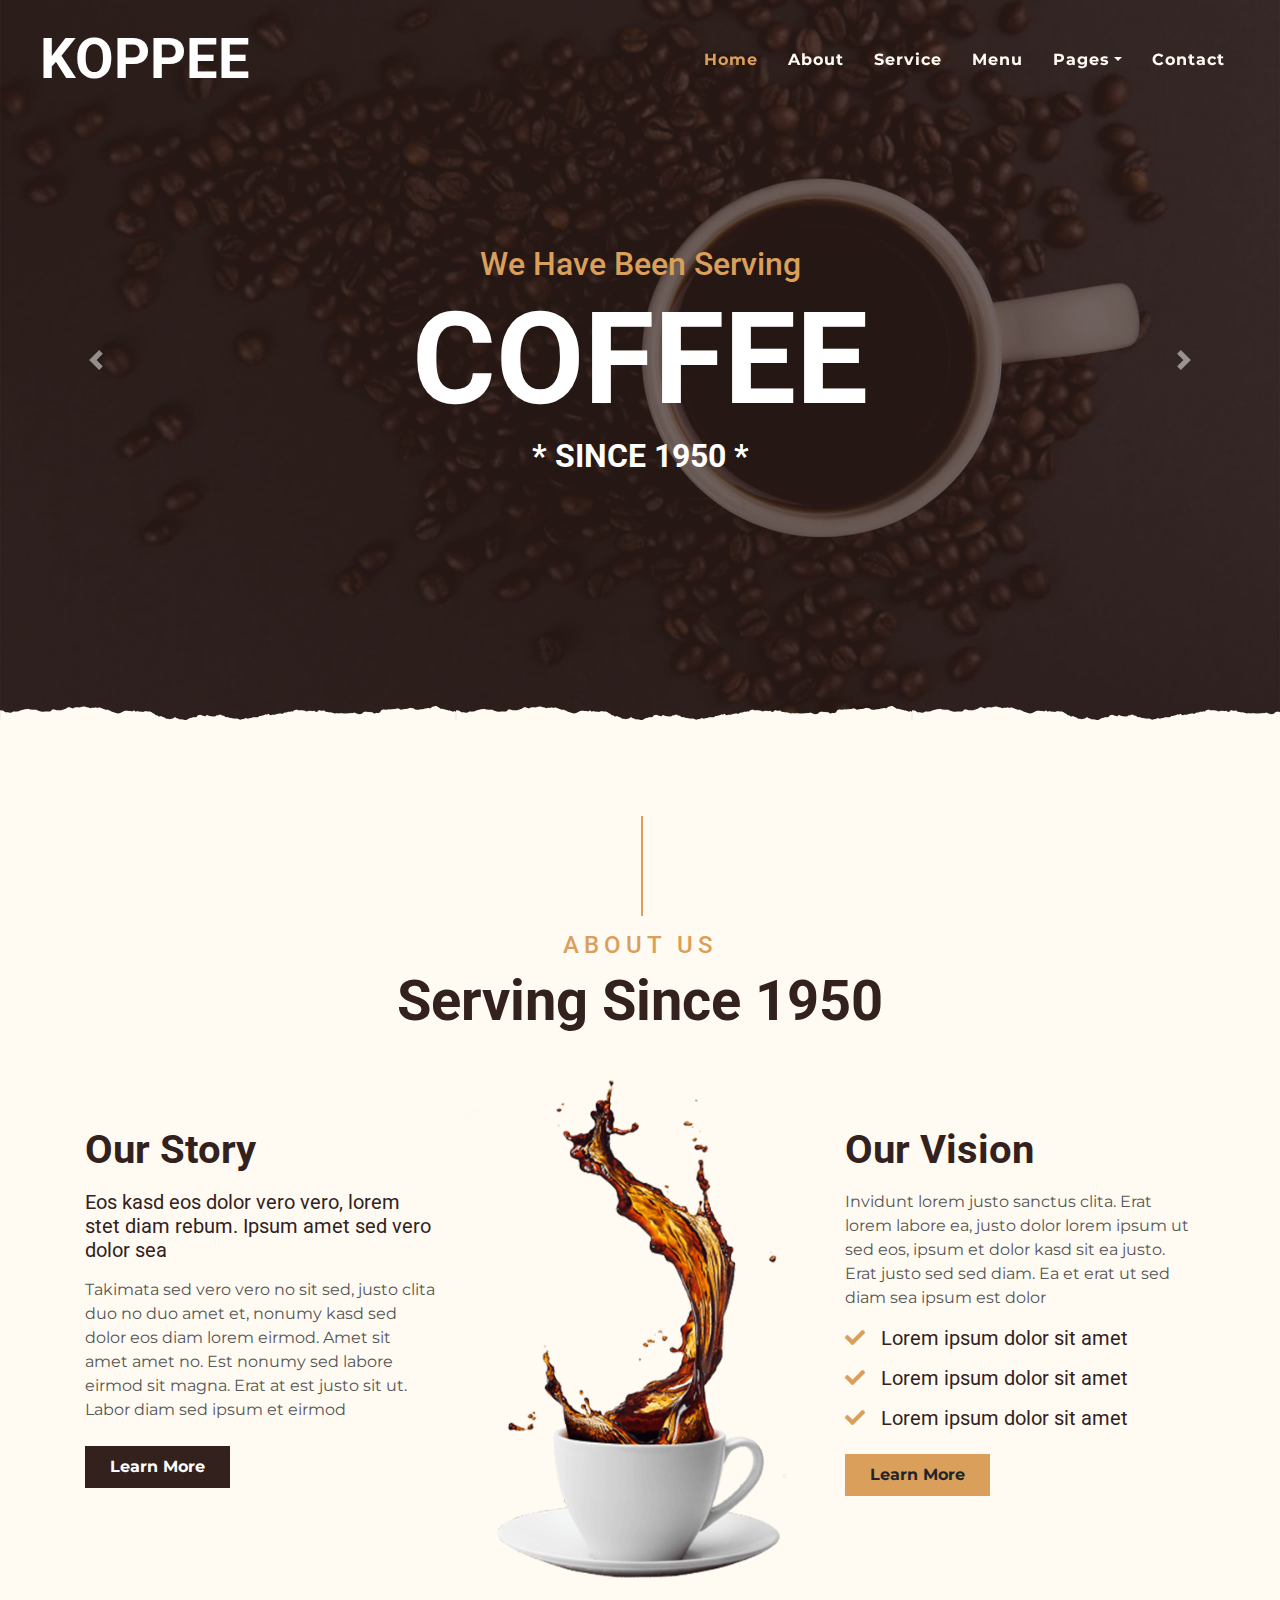
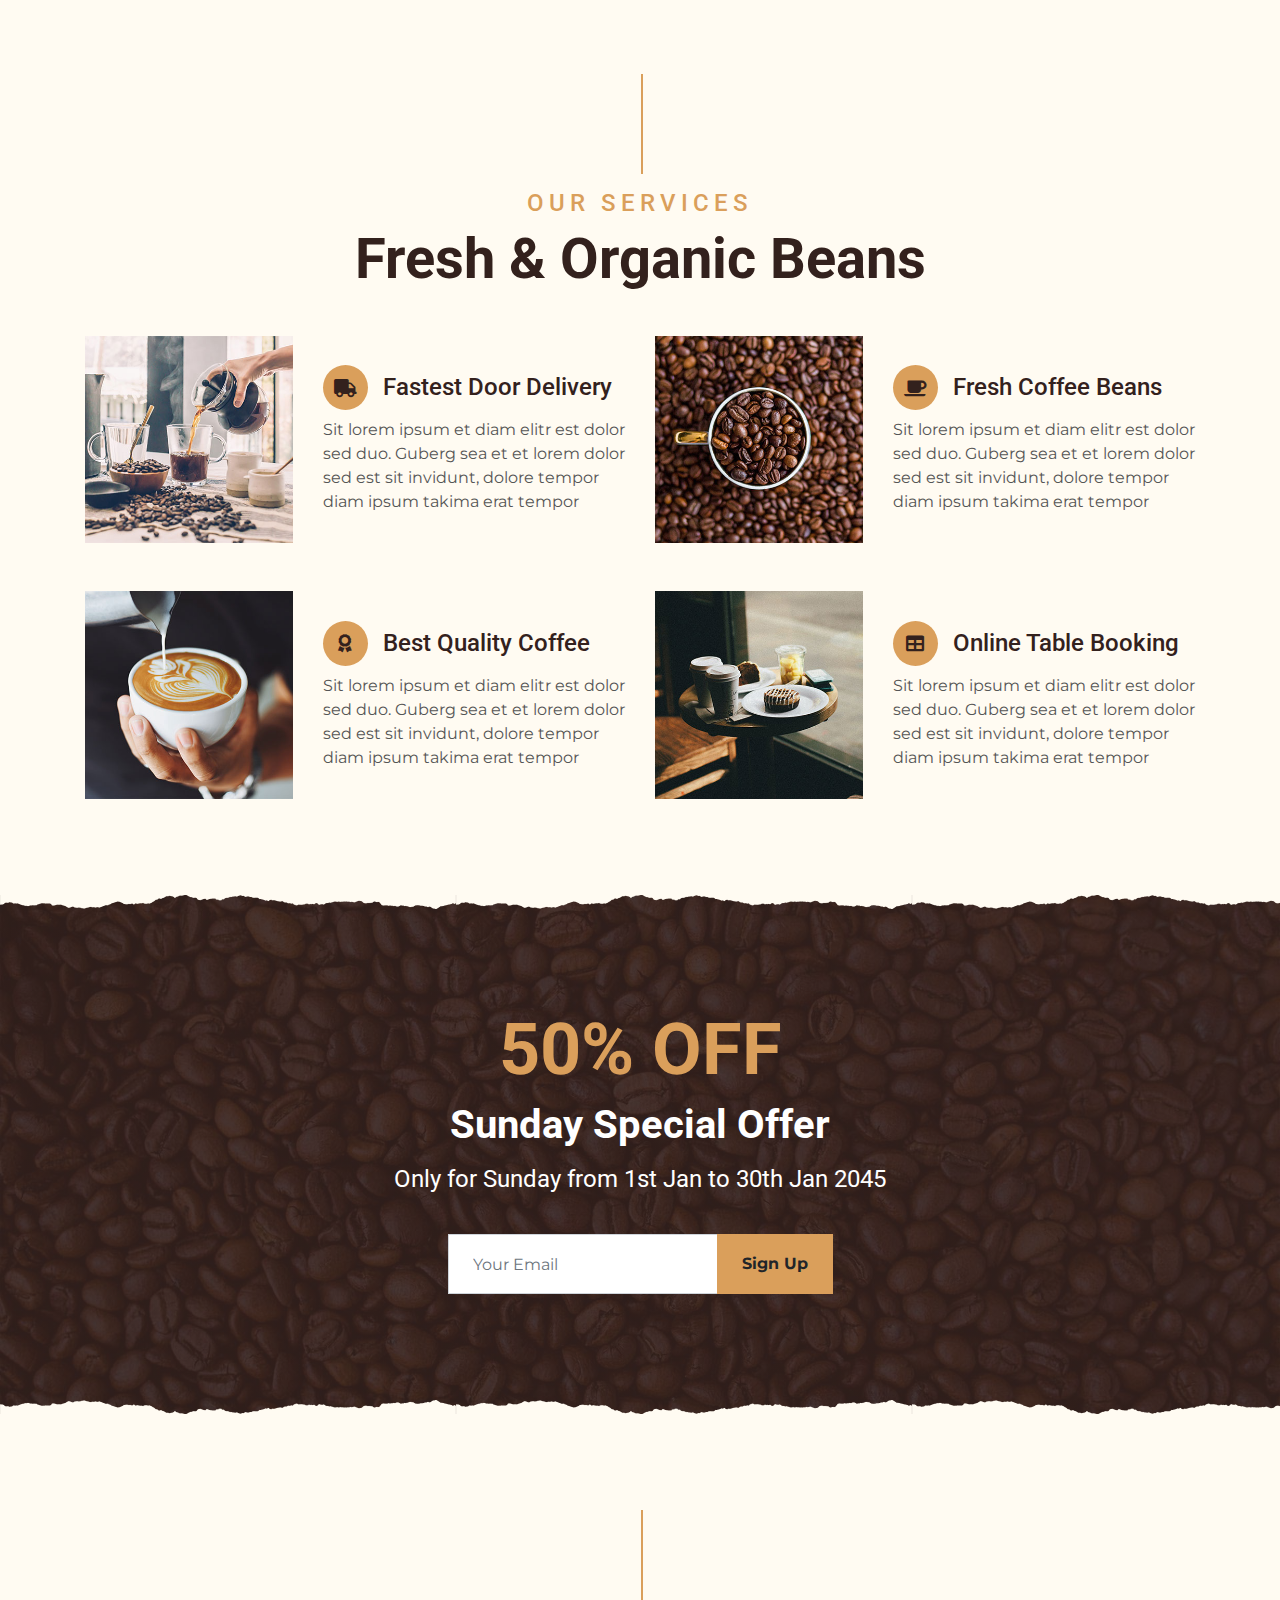
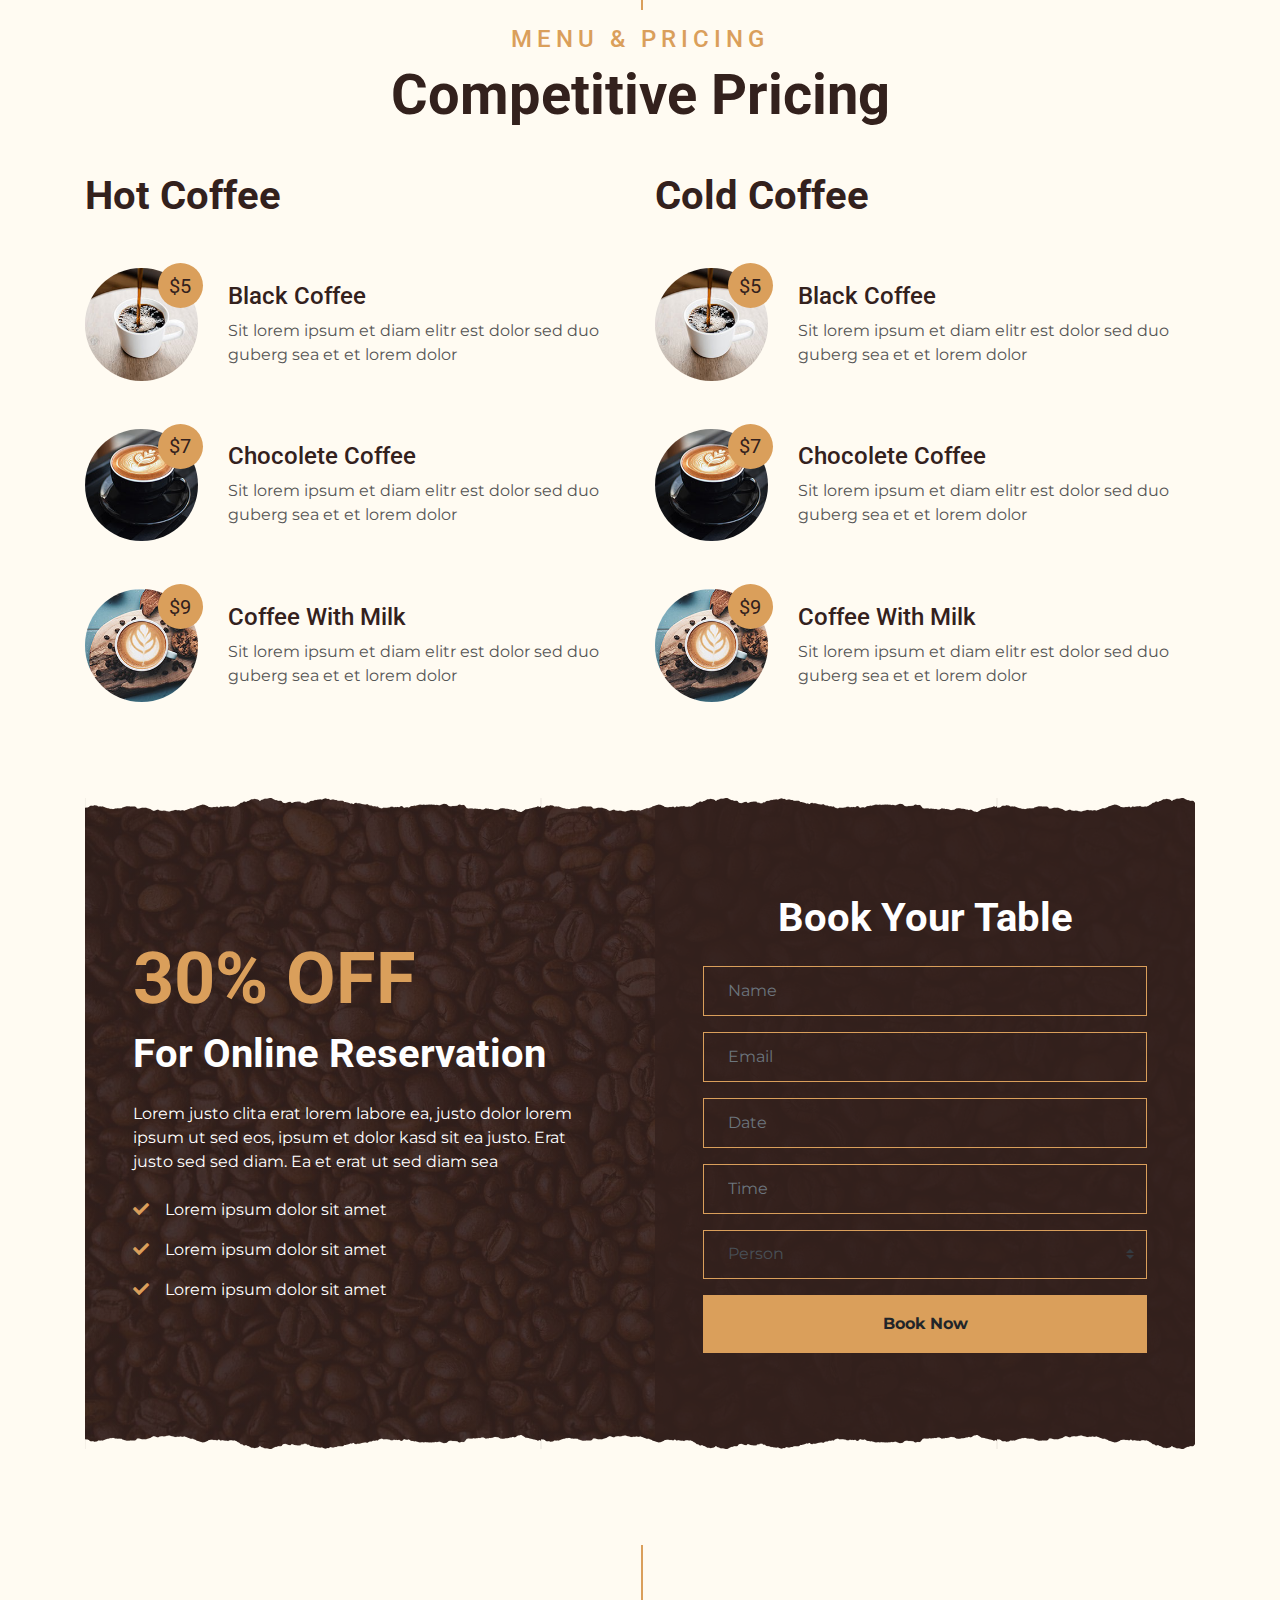
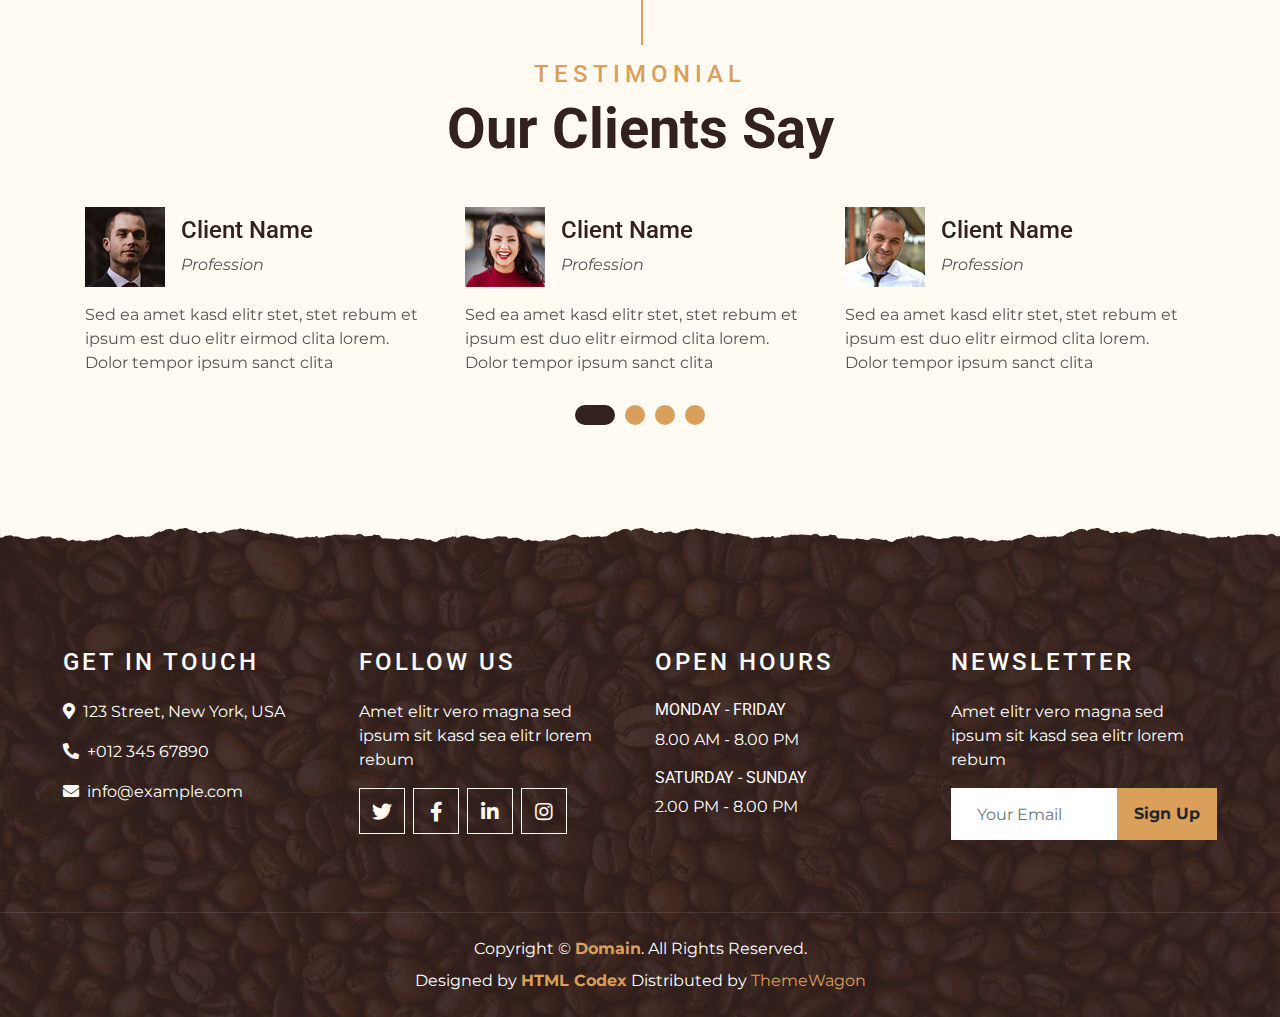
<file: coffe/Koppee-1.0.0/index.html>
<!DOCTYPE html>
<html lang="en">

<head>
    <meta charset="utf-8">
    <title>KOPPEE - Coffee Shop HTML Template</title>
    <meta content="width=device-width, initial-scale=1.0" name="viewport">
    <meta content="Free Website Template" name="keywords">
    <meta content="Free Website Template" name="description">

    <!-- Favicon -->
    <link href="img/favicon.ico" rel="icon">

    <!-- Google Font -->
    <link rel="preconnect" href="https://fonts.gstatic.com">
    <link href="https://fonts.googleapis.com/css2?family=Montserrat:wght@200;400&family=Roboto:wght@400;500;700&display=swap" rel="stylesheet"> 

    <!-- Font Awesome -->
    <link href="https://cdnjs.cloudflare.com/ajax/libs/font-awesome/5.10.0/css/all.min.css" rel="stylesheet">

    <!-- Libraries Stylesheet -->
    <link href="lib/owlcarousel/assets/owl.carousel.min.css" rel="stylesheet">
    <link href="lib/tempusdominus/css/tempusdominus-bootstrap-4.min.css" rel="stylesheet" />

    <!-- Customized Bootstrap Stylesheet -->
    <link href="css/style.min.css" rel="stylesheet">
</head>

<body>
    <!-- Navbar Start -->
    <div class="container-fluid p-0 nav-bar">
        <nav class="navbar navbar-expand-lg bg-none navbar-dark py-3">
            <a href="../../index.html" class="navbar-brand px-lg-4 m-0">
                <h1 class="m-0 display-4 text-uppercase text-white">KOPPEE</h1>
            </a>
            <button type="button" class="navbar-toggler" data-toggle="collapse" data-target="#navbarCollapse">
                <span class="navbar-toggler-icon"></span>
            </button>
            <div class="collapse navbar-collapse justify-content-between" id="navbarCollapse">
                <div class="navbar-nav ml-auto p-4">
                    <a href="index.html" class="nav-item nav-link active">Home</a>
                    <a href="about.html" class="nav-item nav-link">About</a>
                    <a href="service.html" class="nav-item nav-link">Service</a>
                    <a href="menu.html" class="nav-item nav-link">Menu</a>
                    <div class="nav-item dropdown">
                        <a href="#" class="nav-link dropdown-toggle" data-toggle="dropdown">Pages</a>
                        <div class="dropdown-menu text-capitalize">
                            <a href="reservation.html" class="dropdown-item">Reservation</a>
                            <a href="testimonial.html" class="dropdown-item">Testimonial</a>
                        </div>
                    </div>
                    <a href="contact.html" class="nav-item nav-link">Contact</a>
                </div>
            </div>
        </nav>
    </div>
    <!-- Navbar End -->

    <!-- Carousel Start -->
    <div class="container-fluid p-0 mb-5">
        <div id="blog-carousel" class="carousel slide overlay-bottom" data-ride="carousel">
            <div class="carousel-inner">
                <div class="carousel-item active">
                    <img class="w-100" src="img/carousel-1.jpg" alt="Image">
                    <div class="carousel-caption d-flex flex-column align-items-center justify-content-center">
                        <h2 class="text-primary font-weight-medium m-0">We Have Been Serving</h2>
                        <h1 class="display-1 text-white m-0">COFFEE</h1>
                        <h2 class="text-white m-0">* SINCE 1950 *</h2>
                    </div>
                </div>
                <div class="carousel-item">
                    <img class="w-100" src="img/carousel-2.jpg" alt="Image">
                    <div class="carousel-caption d-flex flex-column align-items-center justify-content-center">
                        <h2 class="text-primary font-weight-medium m-0">We Have Been Serving</h2>
                        <h1 class="display-1 text-white m-0">COFFEE</h1>
                        <h2 class="text-white m-0">* SINCE 1950 *</h2>
                    </div>
                </div>
            </div>
            <a class="carousel-control-prev" href="#blog-carousel" data-slide="prev">
                <span class="carousel-control-prev-icon"></span>
            </a>
            <a class="carousel-control-next" href="#blog-carousel" data-slide="next">
                <span class="carousel-control-next-icon"></span>
            </a>
        </div>
    </div>
    <!-- Carousel End -->


    <!-- About Start -->
    <div class="container-fluid py-5">
        <div class="container">
            <div class="section-title">
                <h4 class="text-primary text-uppercase" style="letter-spacing: 5px;">About Us</h4>
                <h1 class="display-4">Serving Since 1950</h1>
            </div>
            <div class="row">
                <div class="col-lg-4 py-0 py-lg-5">
                    <h1 class="mb-3">Our Story</h1>
                    <h5 class="mb-3">Eos kasd eos dolor vero vero, lorem stet diam rebum. Ipsum amet sed vero dolor sea</h5>
                    <p>Takimata sed vero vero no sit sed, justo clita duo no duo amet et, nonumy kasd sed dolor eos diam lorem eirmod. Amet sit amet amet no. Est nonumy sed labore eirmod sit magna. Erat at est justo sit ut. Labor diam sed ipsum et eirmod</p>
                    <a href="" class="btn btn-secondary font-weight-bold py-2 px-4 mt-2">Learn More</a>
                </div>
                <div class="col-lg-4 py-5 py-lg-0" style="min-height: 500px;">
                    <div class="position-relative h-100">
                        <img class="position-absolute w-100 h-100" src="img/about.png" style="object-fit: cover;">
                    </div>
                </div>
                <div class="col-lg-4 py-0 py-lg-5">
                    <h1 class="mb-3">Our Vision</h1>
                    <p>Invidunt lorem justo sanctus clita. Erat lorem labore ea, justo dolor lorem ipsum ut sed eos, ipsum et dolor kasd sit ea justo. Erat justo sed sed diam. Ea et erat ut sed diam sea ipsum est dolor</p>
                    <h5 class="mb-3"><i class="fa fa-check text-primary mr-3"></i>Lorem ipsum dolor sit amet</h5>
                    <h5 class="mb-3"><i class="fa fa-check text-primary mr-3"></i>Lorem ipsum dolor sit amet</h5>
                    <h5 class="mb-3"><i class="fa fa-check text-primary mr-3"></i>Lorem ipsum dolor sit amet</h5>
                    <a href="" class="btn btn-primary font-weight-bold py-2 px-4 mt-2">Learn More</a>
                </div>
            </div>
        </div>
    </div>
    <!-- About End -->


    <!-- Service Start -->
    <div class="container-fluid pt-5">
        <div class="container">
            <div class="section-title">
                <h4 class="text-primary text-uppercase" style="letter-spacing: 5px;">Our Services</h4>
                <h1 class="display-4">Fresh & Organic Beans</h1>
            </div>
            <div class="row">
                <div class="col-lg-6 mb-5">
                    <div class="row align-items-center">
                        <div class="col-sm-5">
                            <img class="img-fluid mb-3 mb-sm-0" src="img/service-1.jpg" alt="">
                        </div>
                        <div class="col-sm-7">
                            <h4><i class="fa fa-truck service-icon"></i>Fastest Door Delivery</h4>
                            <p class="m-0">Sit lorem ipsum et diam elitr est dolor sed duo. Guberg sea et et lorem dolor sed est sit
                                invidunt, dolore tempor diam ipsum takima erat tempor</p>
                        </div>
                    </div>
                </div>
                <div class="col-lg-6 mb-5">
                    <div class="row align-items-center">
                        <div class="col-sm-5">
                            <img class="img-fluid mb-3 mb-sm-0" src="img/service-2.jpg" alt="">
                        </div>
                        <div class="col-sm-7">
                            <h4><i class="fa fa-coffee service-icon"></i>Fresh Coffee Beans</h4>
                            <p class="m-0">Sit lorem ipsum et diam elitr est dolor sed duo. Guberg sea et et lorem dolor sed est sit
                                invidunt, dolore tempor diam ipsum takima erat tempor</p>
                        </div>
                    </div>
                </div>
                <div class="col-lg-6 mb-5">
                    <div class="row align-items-center">
                        <div class="col-sm-5">
                            <img class="img-fluid mb-3 mb-sm-0" src="img/service-3.jpg" alt="">
                        </div>
                        <div class="col-sm-7">
                            <h4><i class="fa fa-award service-icon"></i>Best Quality Coffee</h4>
                            <p class="m-0">Sit lorem ipsum et diam elitr est dolor sed duo. Guberg sea et et lorem dolor sed est sit
                                invidunt, dolore tempor diam ipsum takima erat tempor</p>
                        </div>
                    </div>
                </div>
                <div class="col-lg-6 mb-5">
                    <div class="row align-items-center">
                        <div class="col-sm-5">
                            <img class="img-fluid mb-3 mb-sm-0" src="img/service-4.jpg" alt="">
                        </div>
                        <div class="col-sm-7">
                            <h4><i class="fa fa-table service-icon"></i>Online Table Booking</h4>
                            <p class="m-0">Sit lorem ipsum et diam elitr est dolor sed duo. Guberg sea et et lorem dolor sed est sit
                                invidunt, dolore tempor diam ipsum takima erat tempor</p>
                        </div>
                    </div>
                </div>
            </div>
        </div>
    </div>
    <!-- Service End -->


    <!-- Offer Start -->
    <div class="offer container-fluid my-5 py-5 text-center position-relative overlay-top overlay-bottom">
        <div class="container py-5">
            <h1 class="display-3 text-primary mt-3">50% OFF</h1>
            <h1 class="text-white mb-3">Sunday Special Offer</h1>
            <h4 class="text-white font-weight-normal mb-4 pb-3">Only for Sunday from 1st Jan to 30th Jan 2045</h4>
            <form class="form-inline justify-content-center mb-4">
                <div class="input-group">
                    <input type="text" class="form-control p-4" placeholder="Your Email" style="height: 60px;">
                    <div class="input-group-append">
                        <button class="btn btn-primary font-weight-bold px-4" type="submit">Sign Up</button>
                    </div>
                </div>
            </form>
        </div>
    </div>
    <!-- Offer End -->


    <!-- Menu Start -->
    <div class="container-fluid pt-5">
        <div class="container">
            <div class="section-title">
                <h4 class="text-primary text-uppercase" style="letter-spacing: 5px;">Menu & Pricing</h4>
                <h1 class="display-4">Competitive Pricing</h1>
            </div>
            <div class="row">
                <div class="col-lg-6">
                    <h1 class="mb-5">Hot Coffee</h1>
                    <div class="row align-items-center mb-5">
                        <div class="col-4 col-sm-3">
                            <img class="w-100 rounded-circle mb-3 mb-sm-0" src="img/menu-1.jpg" alt="">
                            <h5 class="menu-price">$5</h5>
                        </div>
                        <div class="col-8 col-sm-9">
                            <h4>Black Coffee</h4>
                            <p class="m-0">Sit lorem ipsum et diam elitr est dolor sed duo guberg sea et et lorem dolor</p>
                        </div>
                    </div>
                    <div class="row align-items-center mb-5">
                        <div class="col-4 col-sm-3">
                            <img class="w-100 rounded-circle mb-3 mb-sm-0" src="img/menu-2.jpg" alt="">
                            <h5 class="menu-price">$7</h5>
                        </div>
                        <div class="col-8 col-sm-9">
                            <h4>Chocolete Coffee</h4>
                            <p class="m-0">Sit lorem ipsum et diam elitr est dolor sed duo guberg sea et et lorem dolor</p>
                        </div>
                    </div>
                    <div class="row align-items-center mb-5">
                        <div class="col-4 col-sm-3">
                            <img class="w-100 rounded-circle mb-3 mb-sm-0" src="img/menu-3.jpg" alt="">
                            <h5 class="menu-price">$9</h5>
                        </div>
                        <div class="col-8 col-sm-9">
                            <h4>Coffee With Milk</h4>
                            <p class="m-0">Sit lorem ipsum et diam elitr est dolor sed duo guberg sea et et lorem dolor</p>
                        </div>
                    </div>
                </div>
                <div class="col-lg-6">
                    <h1 class="mb-5">Cold Coffee</h1>
                    <div class="row align-items-center mb-5">
                        <div class="col-4 col-sm-3">
                            <img class="w-100 rounded-circle mb-3 mb-sm-0" src="img/menu-1.jpg" alt="">
                            <h5 class="menu-price">$5</h5>
                        </div>
                        <div class="col-8 col-sm-9">
                            <h4>Black Coffee</h4>
                            <p class="m-0">Sit lorem ipsum et diam elitr est dolor sed duo guberg sea et et lorem dolor</p>
                        </div>
                    </div>
                    <div class="row align-items-center mb-5">
                        <div class="col-4 col-sm-3">
                            <img class="w-100 rounded-circle mb-3 mb-sm-0" src="img/menu-2.jpg" alt="">
                            <h5 class="menu-price">$7</h5>
                        </div>
                        <div class="col-8 col-sm-9">
                            <h4>Chocolete Coffee</h4>
                            <p class="m-0">Sit lorem ipsum et diam elitr est dolor sed duo guberg sea et et lorem dolor</p>
                        </div>
                    </div>
                    <div class="row align-items-center mb-5">
                        <div class="col-4 col-sm-3">
                            <img class="w-100 rounded-circle mb-3 mb-sm-0" src="img/menu-3.jpg" alt="">
                            <h5 class="menu-price">$9</h5>
                        </div>
                        <div class="col-8 col-sm-9">
                            <h4>Coffee With Milk</h4>
                            <p class="m-0">Sit lorem ipsum et diam elitr est dolor sed duo guberg sea et et lorem dolor</p>
                        </div>
                    </div>
                </div>
            </div>
        </div>
    </div>
    <!-- Menu End -->


    <!-- Reservation Start -->
    <div class="container-fluid my-5">
        <div class="container">
            <div class="reservation position-relative overlay-top overlay-bottom">
                <div class="row align-items-center">
                    <div class="col-lg-6 my-5 my-lg-0">
                        <div class="p-5">
                            <div class="mb-4">
                                <h1 class="display-3 text-primary">30% OFF</h1>
                                <h1 class="text-white">For Online Reservation</h1>
                            </div>
                            <p class="text-white">Lorem justo clita erat lorem labore ea, justo dolor lorem ipsum ut sed eos,
                                ipsum et dolor kasd sit ea justo. Erat justo sed sed diam. Ea et erat ut sed diam sea</p>
                            <ul class="list-inline text-white m-0">
                                <li class="py-2"><i class="fa fa-check text-primary mr-3"></i>Lorem ipsum dolor sit amet</li>
                                <li class="py-2"><i class="fa fa-check text-primary mr-3"></i>Lorem ipsum dolor sit amet</li>
                                <li class="py-2"><i class="fa fa-check text-primary mr-3"></i>Lorem ipsum dolor sit amet</li>
                            </ul>
                        </div>
                    </div>
                    <div class="col-lg-6">
                        <div class="text-center p-5" style="background: rgba(51, 33, 29, .8);">
                            <h1 class="text-white mb-4 mt-5">Book Your Table</h1>
                            <form class="mb-5">
                                <div class="form-group">
                                    <input type="text" class="form-control bg-transparent border-primary p-4" placeholder="Name"
                                        required="required" />
                                </div>
                                <div class="form-group">
                                    <input type="email" class="form-control bg-transparent border-primary p-4" placeholder="Email"
                                        required="required" />
                                </div>
                                <div class="form-group">
                                    <div class="date" id="date" data-target-input="nearest">
                                        <input type="text" class="form-control bg-transparent border-primary p-4 datetimepicker-input" placeholder="Date" data-target="#date" data-toggle="datetimepicker"/>
                                    </div>
                                </div>
                                <div class="form-group">
                                    <div class="time" id="time" data-target-input="nearest">
                                        <input type="text" class="form-control bg-transparent border-primary p-4 datetimepicker-input" placeholder="Time" data-target="#time" data-toggle="datetimepicker"/>
                                    </div>
                                </div>
                                <div class="form-group">
                                    <select class="custom-select bg-transparent border-primary px-4" style="height: 49px;">
                                        <option selected>Person</option>
                                        <option value="1">Person 1</option>
                                        <option value="2">Person 2</option>
                                        <option value="3">Person 3</option>
                                        <option value="3">Person 4</option>
                                    </select>
                                </div>
                                
                                <div>
                                    <button class="btn btn-primary btn-block font-weight-bold py-3" type="submit">Book Now</button>
                                </div>
                            </form>
                        </div>
                    </div>
                </div>
            </div>
        </div>
    </div>
    <!-- Reservation End -->


    <!-- Testimonial Start -->
    <div class="container-fluid py-5">
        <div class="container">
            <div class="section-title">
                <h4 class="text-primary text-uppercase" style="letter-spacing: 5px;">Testimonial</h4>
                <h1 class="display-4">Our Clients Say</h1>
            </div>
            <div class="owl-carousel testimonial-carousel">
                <div class="testimonial-item">
                    <div class="d-flex align-items-center mb-3">
                        <img class="img-fluid" src="img/testimonial-1.jpg" alt="">
                        <div class="ml-3">
                            <h4>Client Name</h4>
                            <i>Profession</i>
                        </div>
                    </div>
                    <p class="m-0">Sed ea amet kasd elitr stet, stet rebum et ipsum est duo elitr eirmod clita lorem. Dolor tempor ipsum sanct clita</p>
                </div>
                <div class="testimonial-item">
                    <div class="d-flex align-items-center mb-3">
                        <img class="img-fluid" src="img/testimonial-2.jpg" alt="">
                        <div class="ml-3">
                            <h4>Client Name</h4>
                            <i>Profession</i>
                        </div>
                    </div>
                    <p class="m-0">Sed ea amet kasd elitr stet, stet rebum et ipsum est duo elitr eirmod clita lorem. Dolor tempor ipsum sanct clita</p>
                </div>
                <div class="testimonial-item">
                    <div class="d-flex align-items-center mb-3">
                        <img class="img-fluid" src="img/testimonial-3.jpg" alt="">
                        <div class="ml-3">
                            <h4>Client Name</h4>
                            <i>Profession</i>
                        </div>
                    </div>
                    <p class="m-0">Sed ea amet kasd elitr stet, stet rebum et ipsum est duo elitr eirmod clita lorem. Dolor tempor ipsum sanct clita</p>
                </div>
                <div class="testimonial-item">
                    <div class="d-flex align-items-center mb-3">
                        <img class="img-fluid" src="img/testimonial-4.jpg" alt="">
                        <div class="ml-3">
                            <h4>Client Name</h4>
                            <i>Profession</i>
                        </div>
                    </div>
                    <p class="m-0">Sed ea amet kasd elitr stet, stet rebum et ipsum est duo elitr eirmod clita lorem. Dolor tempor ipsum sanct clita</p>
                </div>
            </div>
        </div>
    </div>
    <!-- Testimonial End -->


    <!-- Footer Start -->
    <div class="container-fluid footer text-white mt-5 pt-5 px-0 position-relative overlay-top">
        <div class="row mx-0 pt-5 px-sm-3 px-lg-5 mt-4">
            <div class="col-lg-3 col-md-6 mb-5">
                <h4 class="text-white text-uppercase mb-4" style="letter-spacing: 3px;">Get In Touch</h4>
                <p><i class="fa fa-map-marker-alt mr-2"></i>123 Street, New York, USA</p>
                <p><i class="fa fa-phone-alt mr-2"></i>+012 345 67890</p>
                <p class="m-0"><i class="fa fa-envelope mr-2"></i>info@example.com</p>
            </div>
            <div class="col-lg-3 col-md-6 mb-5">
                <h4 class="text-white text-uppercase mb-4" style="letter-spacing: 3px;">Follow Us</h4>
                <p>Amet elitr vero magna sed ipsum sit kasd sea elitr lorem rebum</p>
                <div class="d-flex justify-content-start">
                    <a class="btn btn-lg btn-outline-light btn-lg-square mr-2" href="#"><i class="fab fa-twitter"></i></a>
                    <a class="btn btn-lg btn-outline-light btn-lg-square mr-2" href="#"><i class="fab fa-facebook-f"></i></a>
                    <a class="btn btn-lg btn-outline-light btn-lg-square mr-2" href="#"><i class="fab fa-linkedin-in"></i></a>
                    <a class="btn btn-lg btn-outline-light btn-lg-square" href="#"><i class="fab fa-instagram"></i></a>
                </div>
            </div>
            <div class="col-lg-3 col-md-6 mb-5">
                <h4 class="text-white text-uppercase mb-4" style="letter-spacing: 3px;">Open Hours</h4>
                <div>
                    <h6 class="text-white text-uppercase">Monday - Friday</h6>
                    <p>8.00 AM - 8.00 PM</p>
                    <h6 class="text-white text-uppercase">Saturday - Sunday</h6>
                    <p>2.00 PM - 8.00 PM</p>
                </div>
            </div>
            <div class="col-lg-3 col-md-6 mb-5">
                <h4 class="text-white text-uppercase mb-4" style="letter-spacing: 3px;">Newsletter</h4>
                <p>Amet elitr vero magna sed ipsum sit kasd sea elitr lorem rebum</p>
                <div class="w-100">
                    <div class="input-group">
                        <input type="text" class="form-control border-light" style="padding: 25px;" placeholder="Your Email">
                        <div class="input-group-append">
                            <button class="btn btn-primary font-weight-bold px-3">Sign Up</button>
                        </div>
                    </div>
                </div>
            </div>
        </div>
        <div class="container-fluid text-center text-white border-top mt-4 py-4 px-sm-3 px-md-5" style="border-color: rgba(256, 256, 256, .1) !important;">
            <p class="mb-2 text-white">Copyright &copy; <a class="font-weight-bold" href="#">Domain</a>. All Rights Reserved.</a></p>
            <p class="m-0 text-white">Designed by <a class="font-weight-bold" href="https://htmlcodex.com">HTML Codex</a> Distributed by <a href="https://themewagon.com" target="_blank">ThemeWagon</a></a></p>
        </div>
    </div>
    <!-- Footer End -->


    <!-- Back to Top -->
    <a href="#" class="btn btn-lg btn-primary btn-lg-square back-to-top"><i class="fa fa-angle-double-up"></i></a>


    <!-- JavaScript Libraries -->
    <script src="https://code.jquery.com/jquery-3.4.1.min.js"></script>
    <script src="https://stackpath.bootstrapcdn.com/bootstrap/4.4.1/js/bootstrap.bundle.min.js"></script>
    <script src="lib/easing/easing.min.js"></script>
    <script src="lib/waypoints/waypoints.min.js"></script>
    <script src="lib/owlcarousel/owl.carousel.min.js"></script>
    <script src="lib/tempusdominus/js/moment.min.js"></script>
    <script src="lib/tempusdominus/js/moment-timezone.min.js"></script>
    <script src="lib/tempusdominus/js/tempusdominus-bootstrap-4.min.js"></script>

    <!-- Contact Javascript File -->
    <script src="mail/jqBootstrapValidation.min.js"></script>
    <script src="mail/contact.js"></script>

    <!-- Template Javascript -->
    <script src="js/main.js"></script>
</body>

</html>
</file>
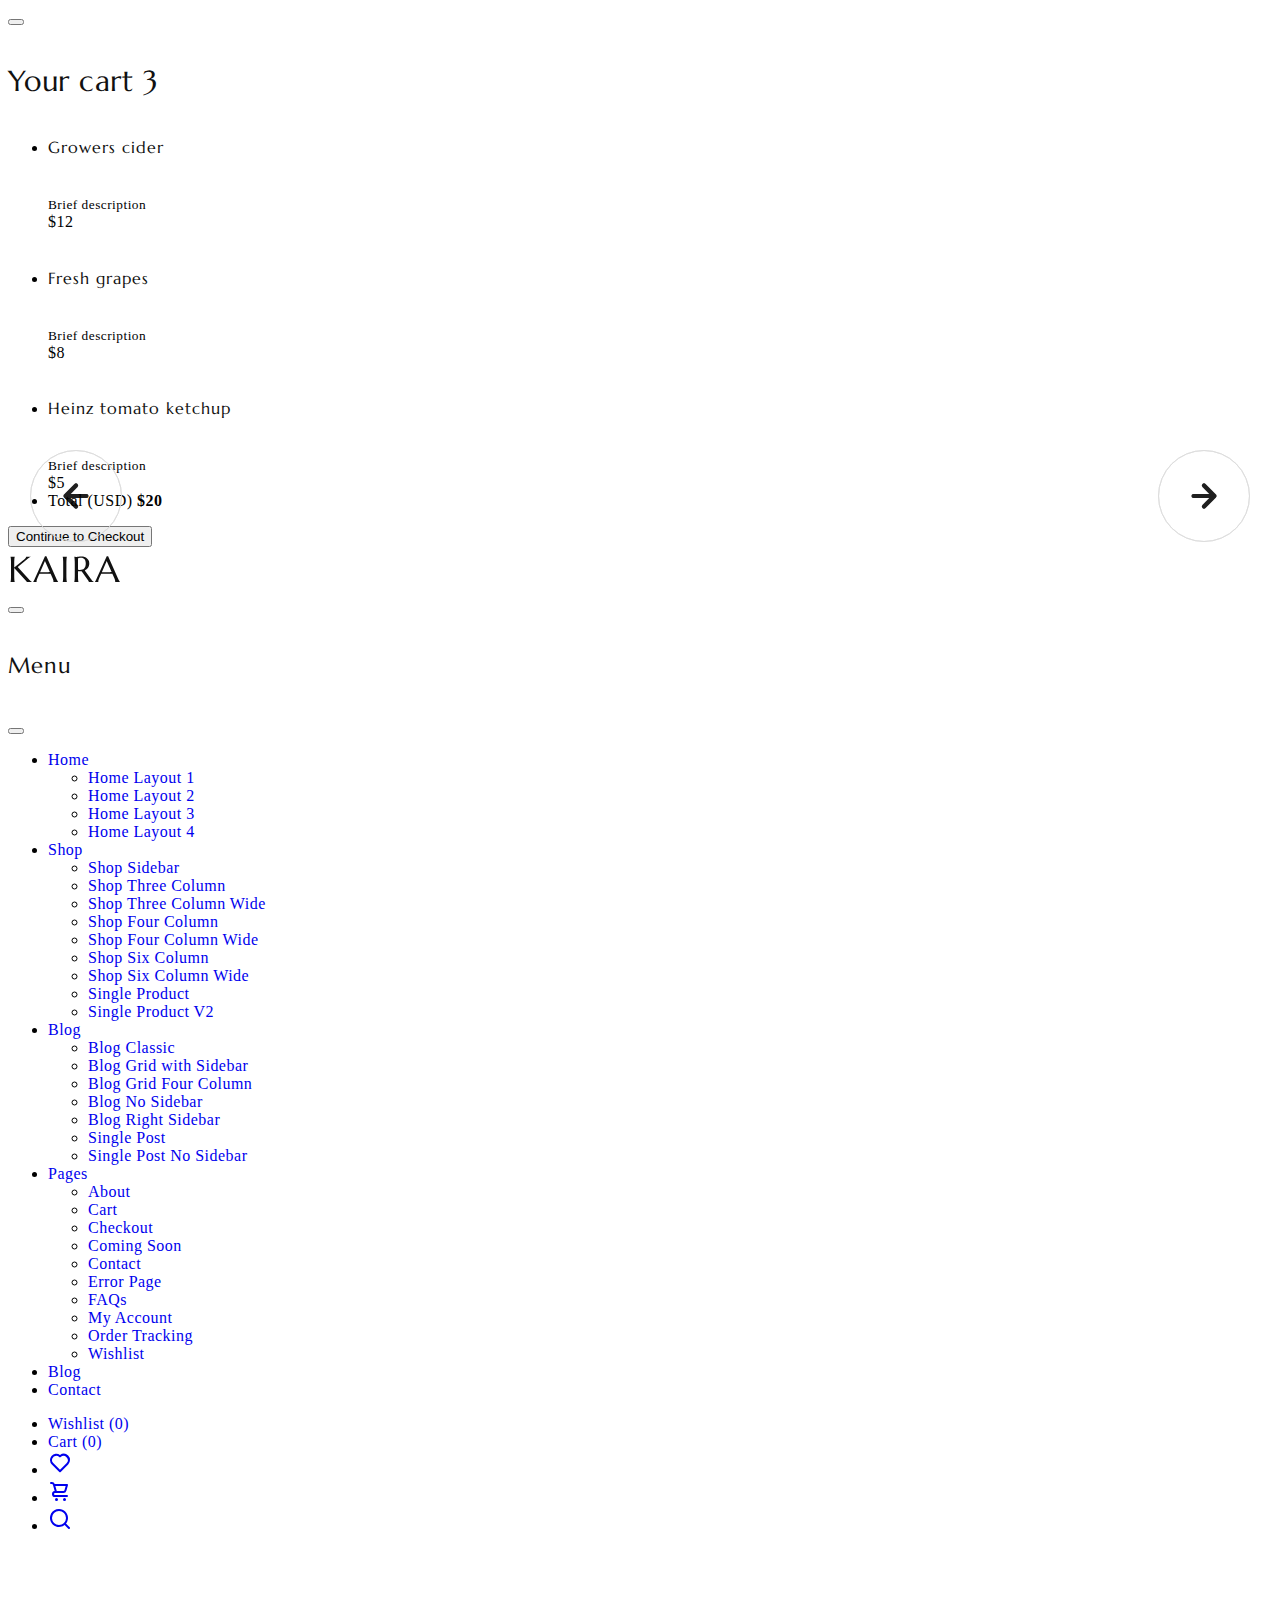
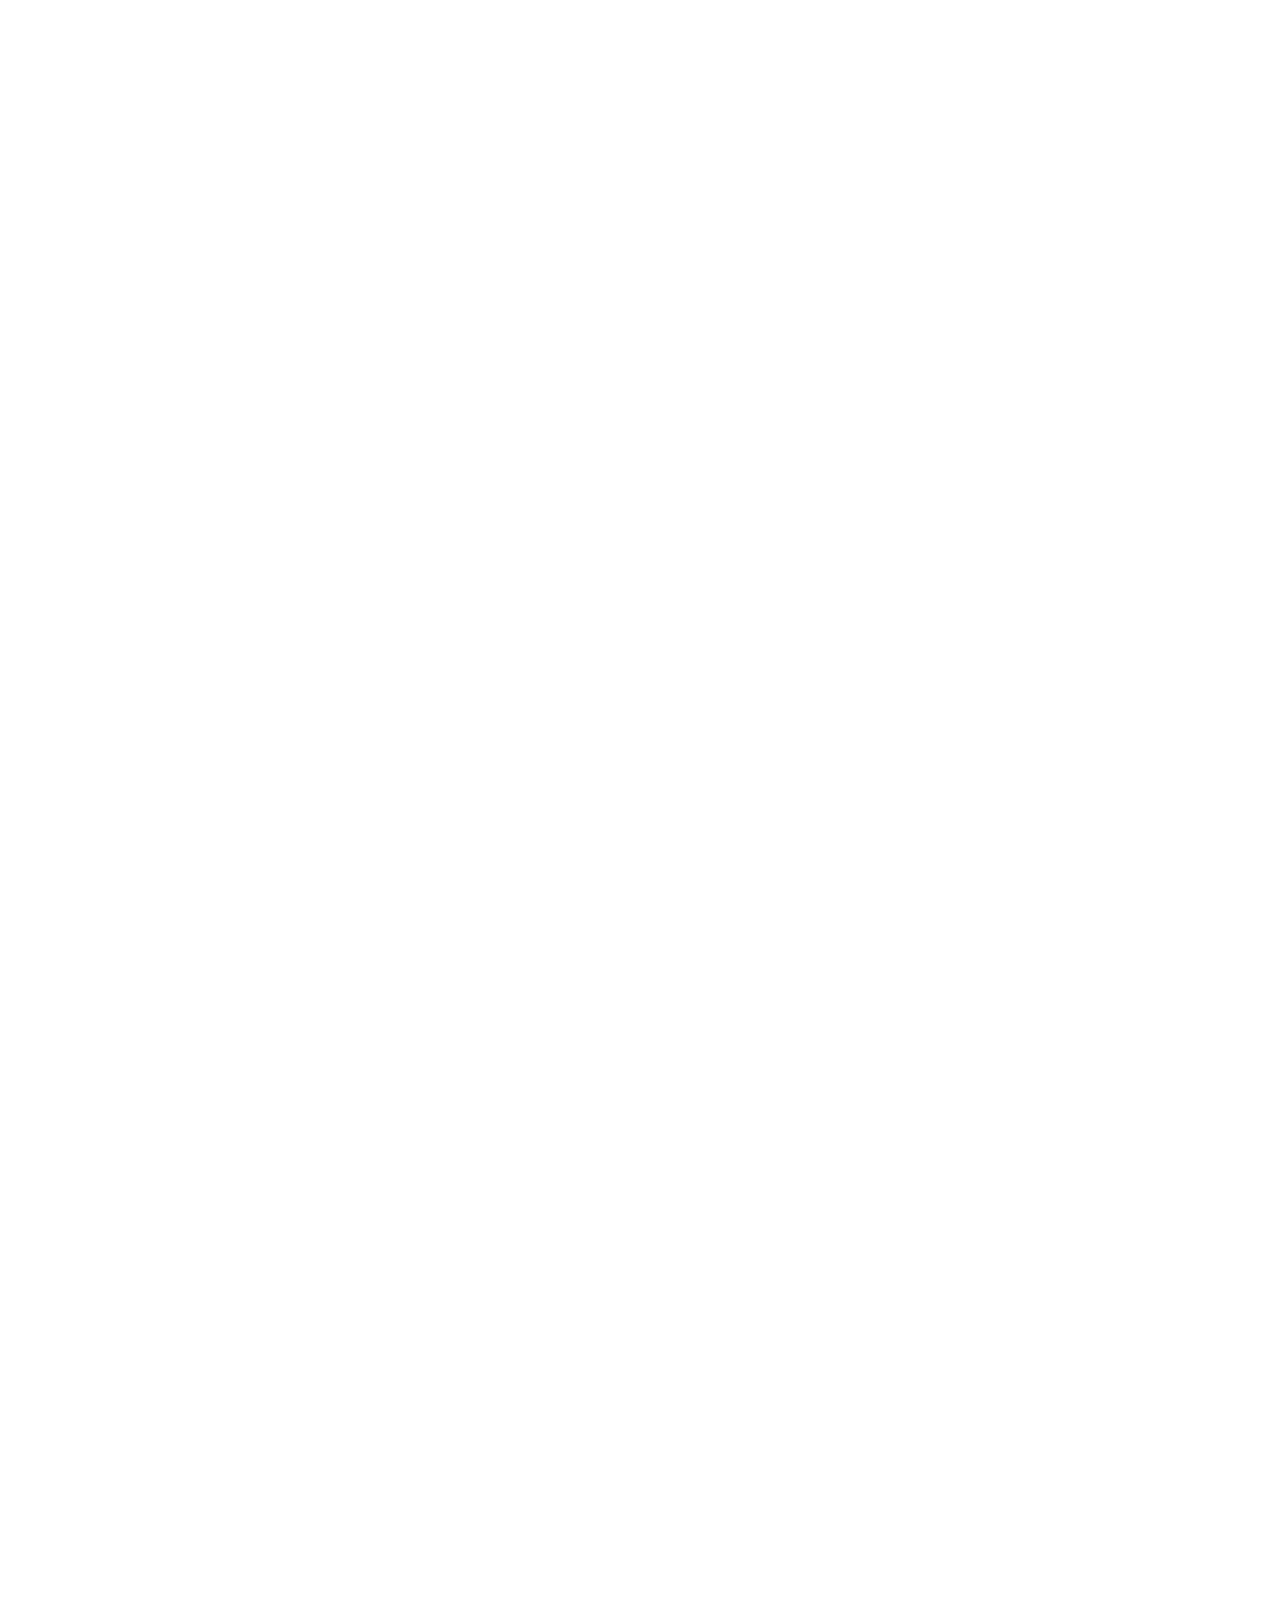
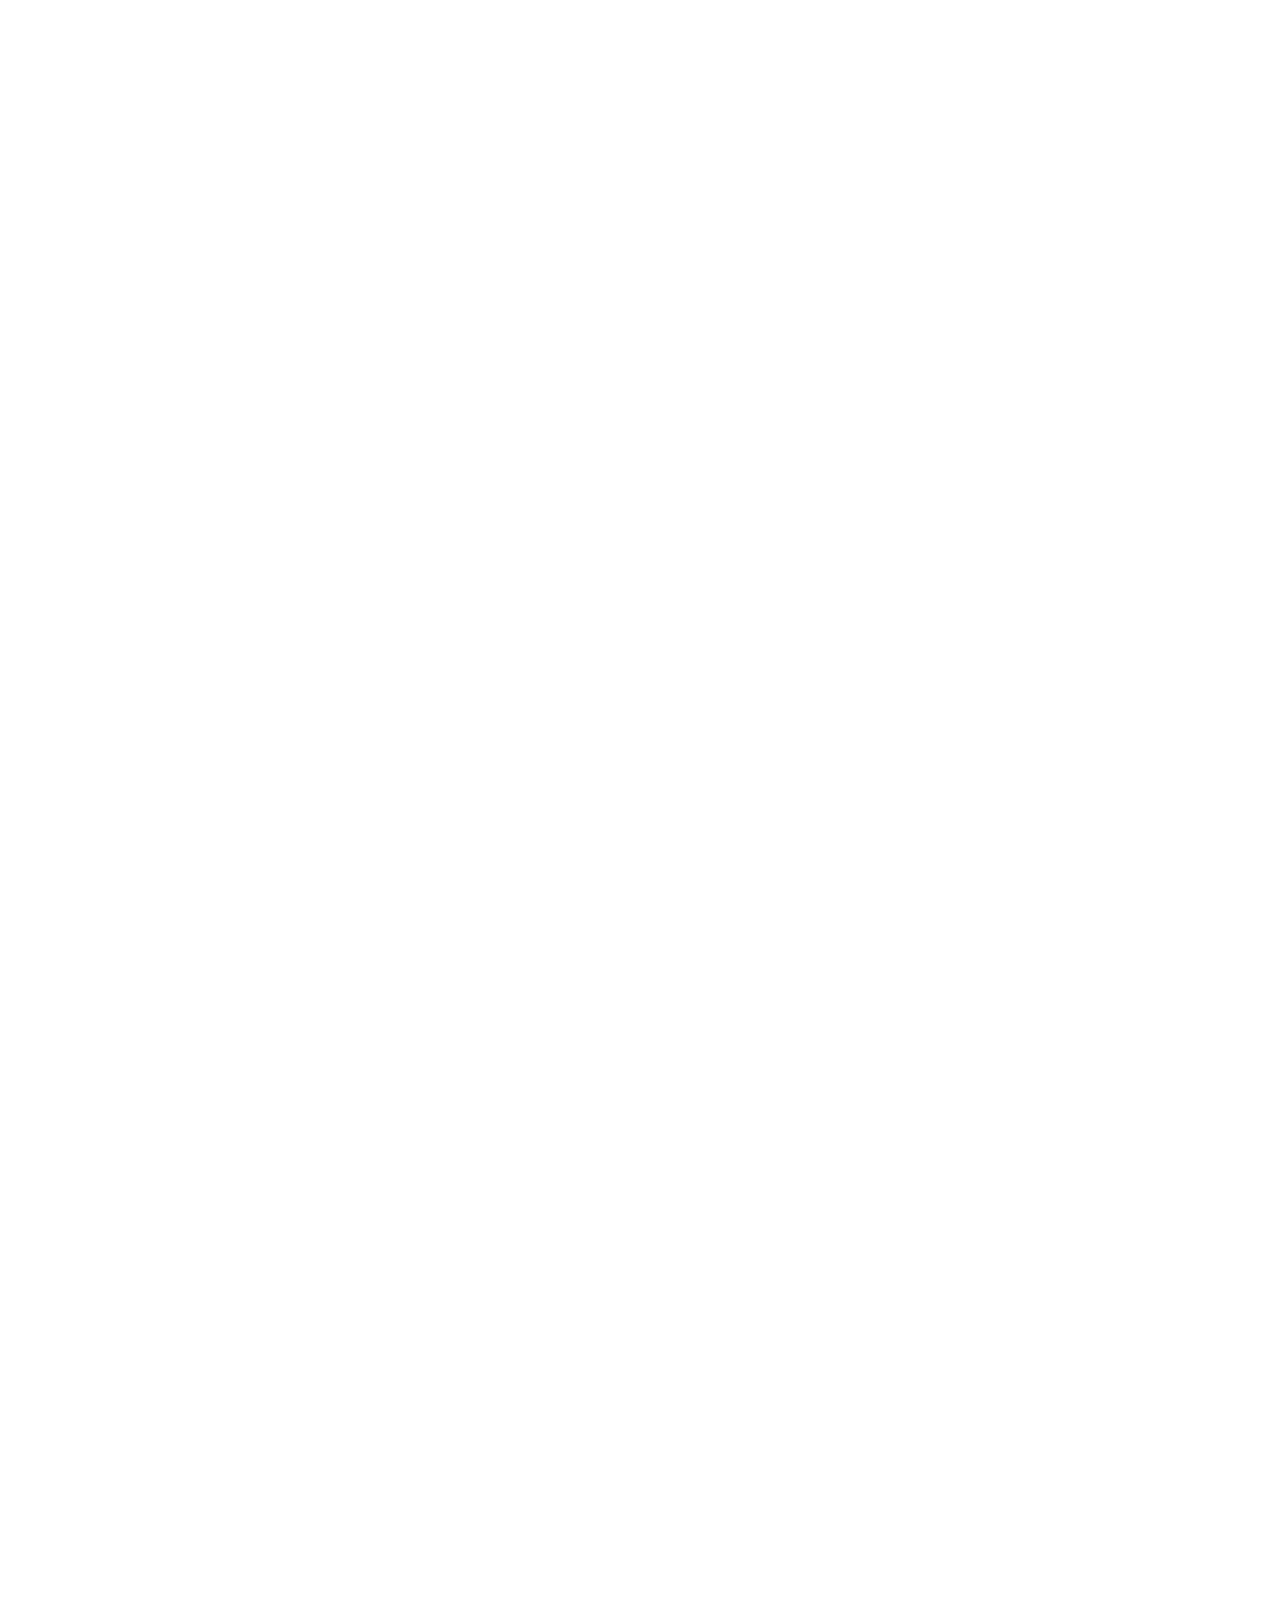
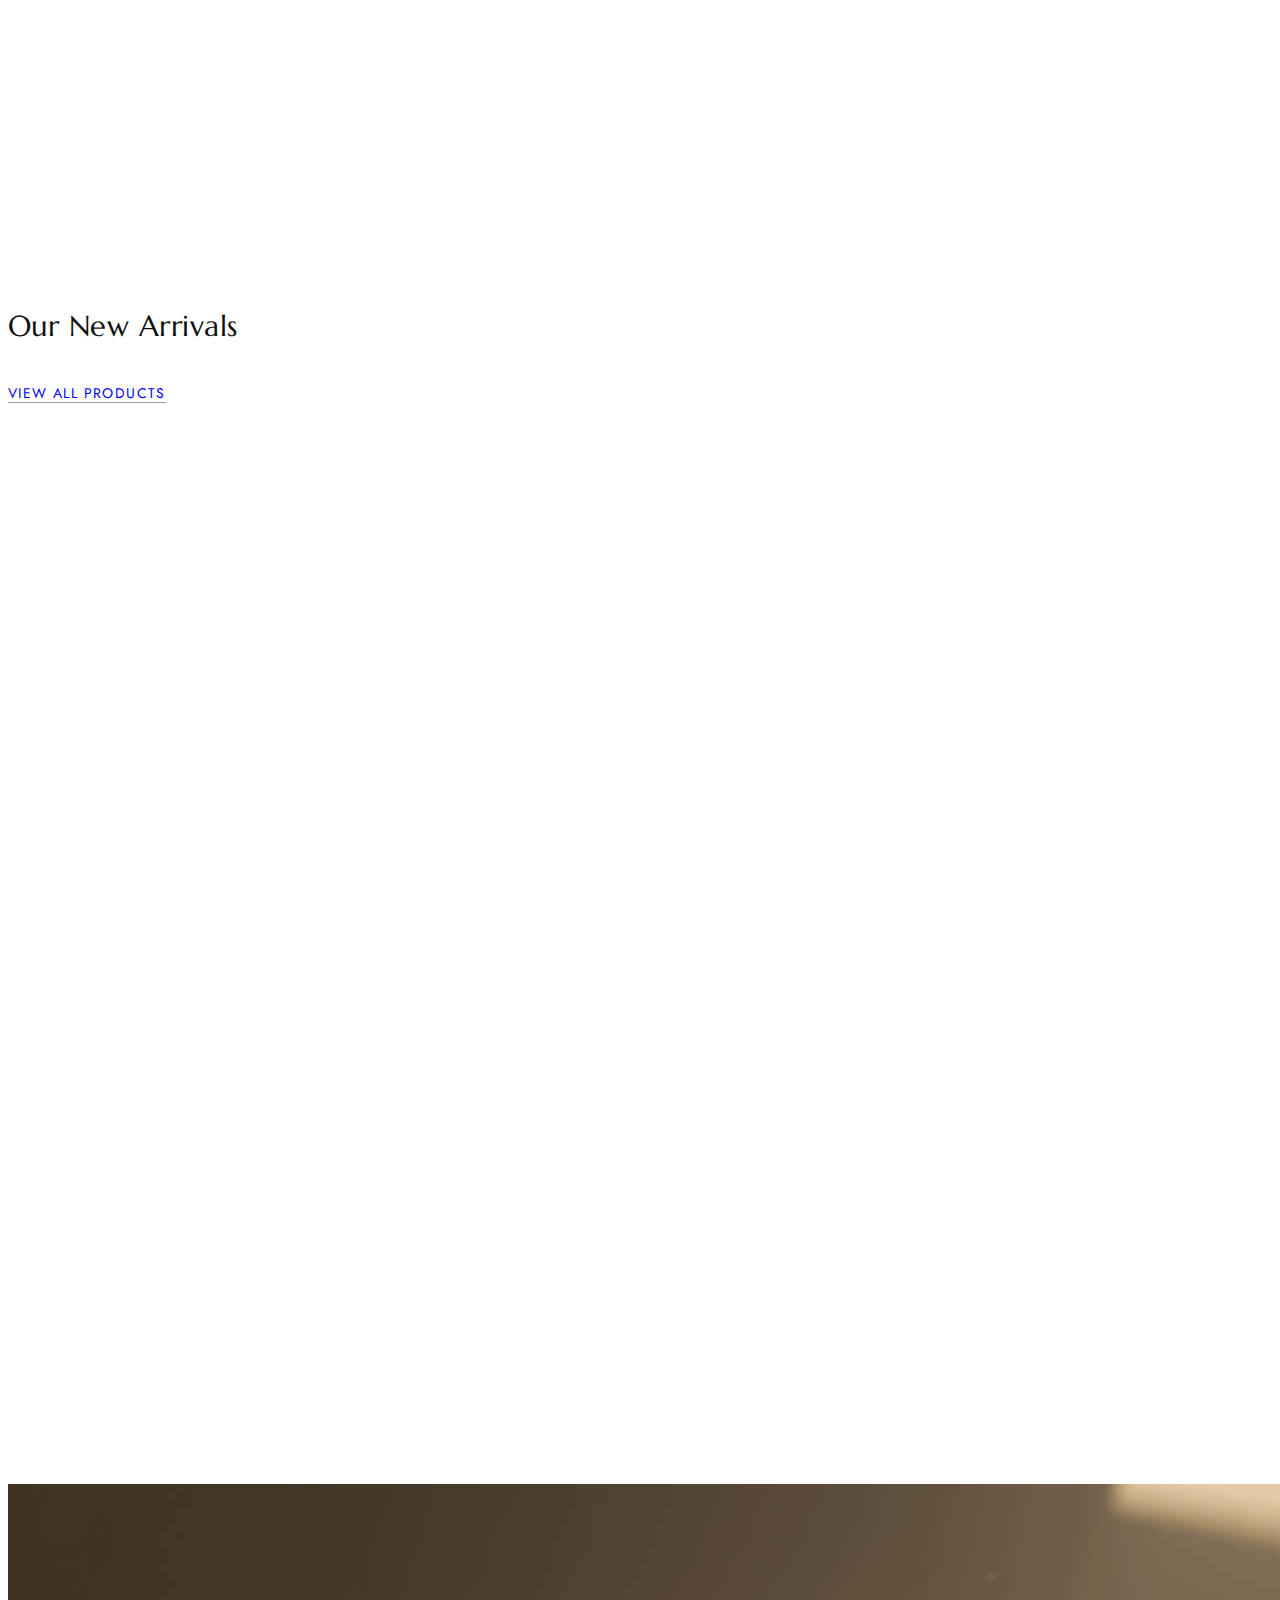
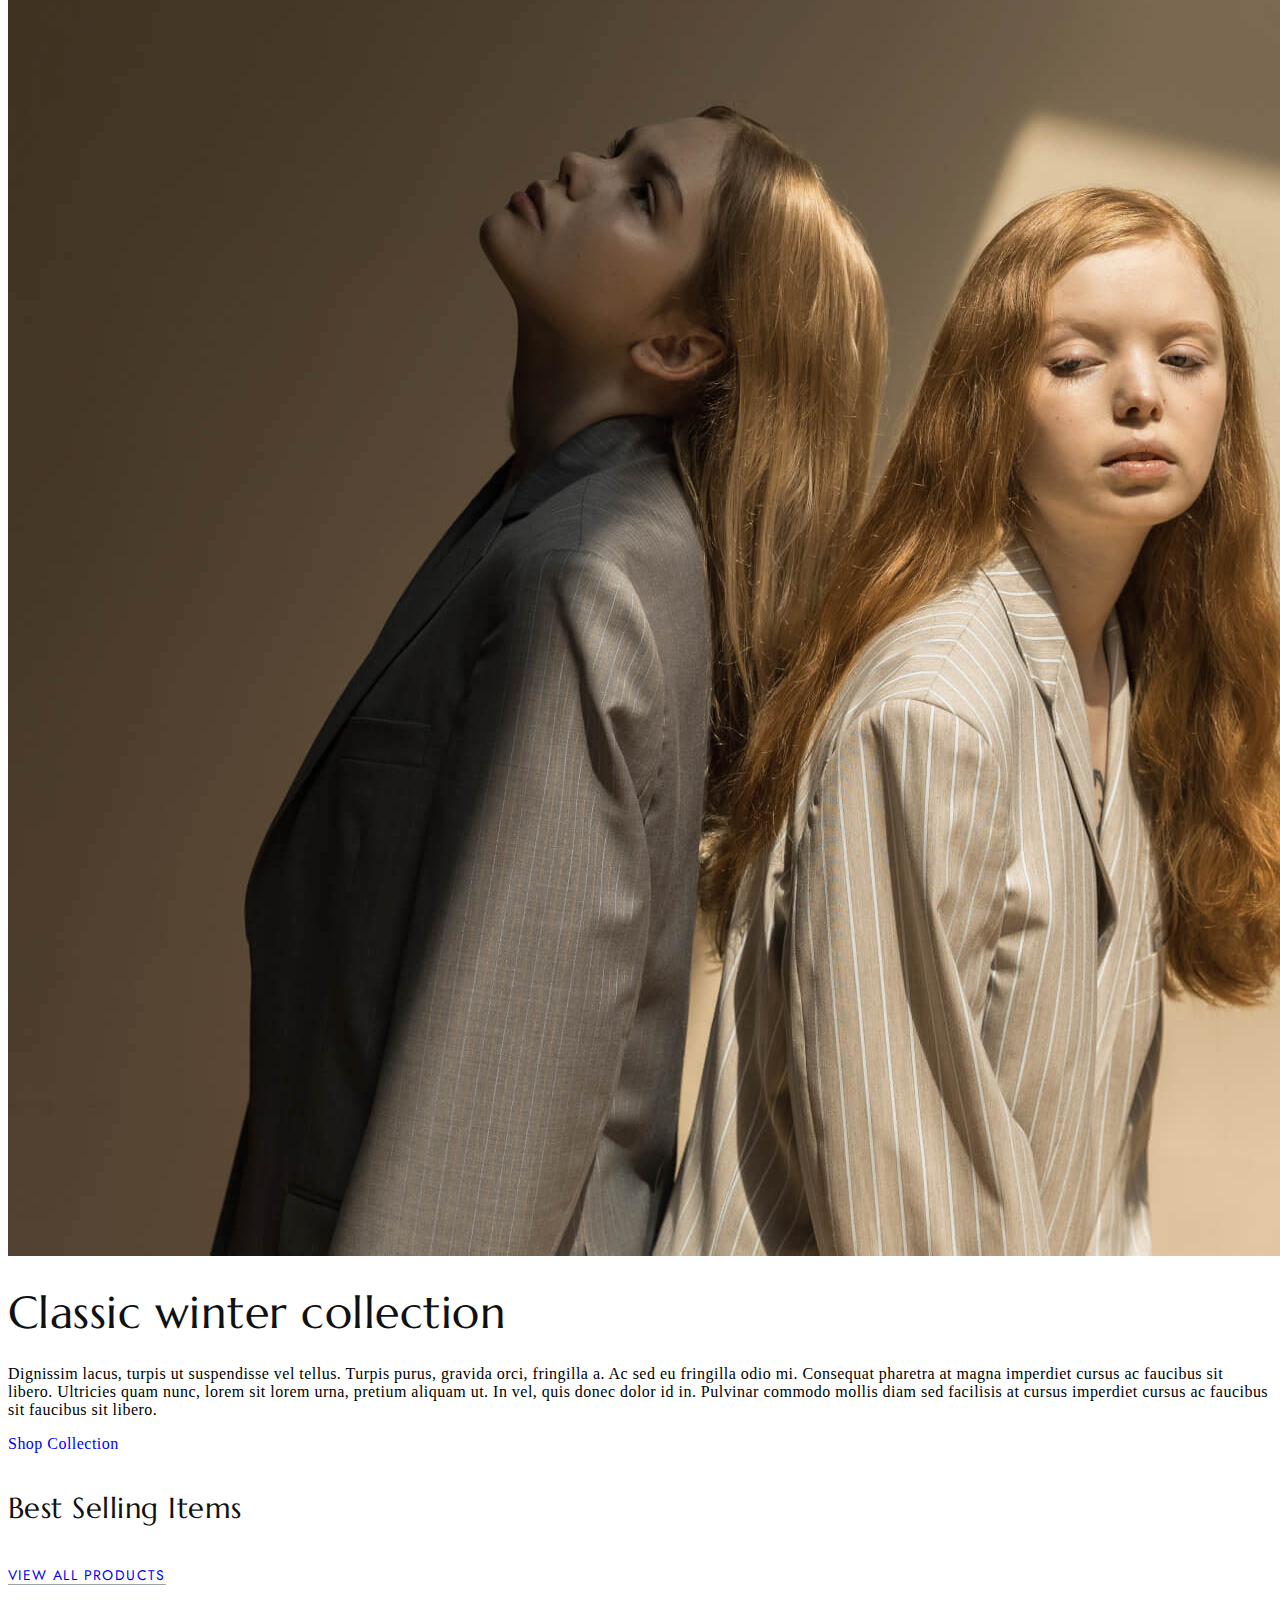
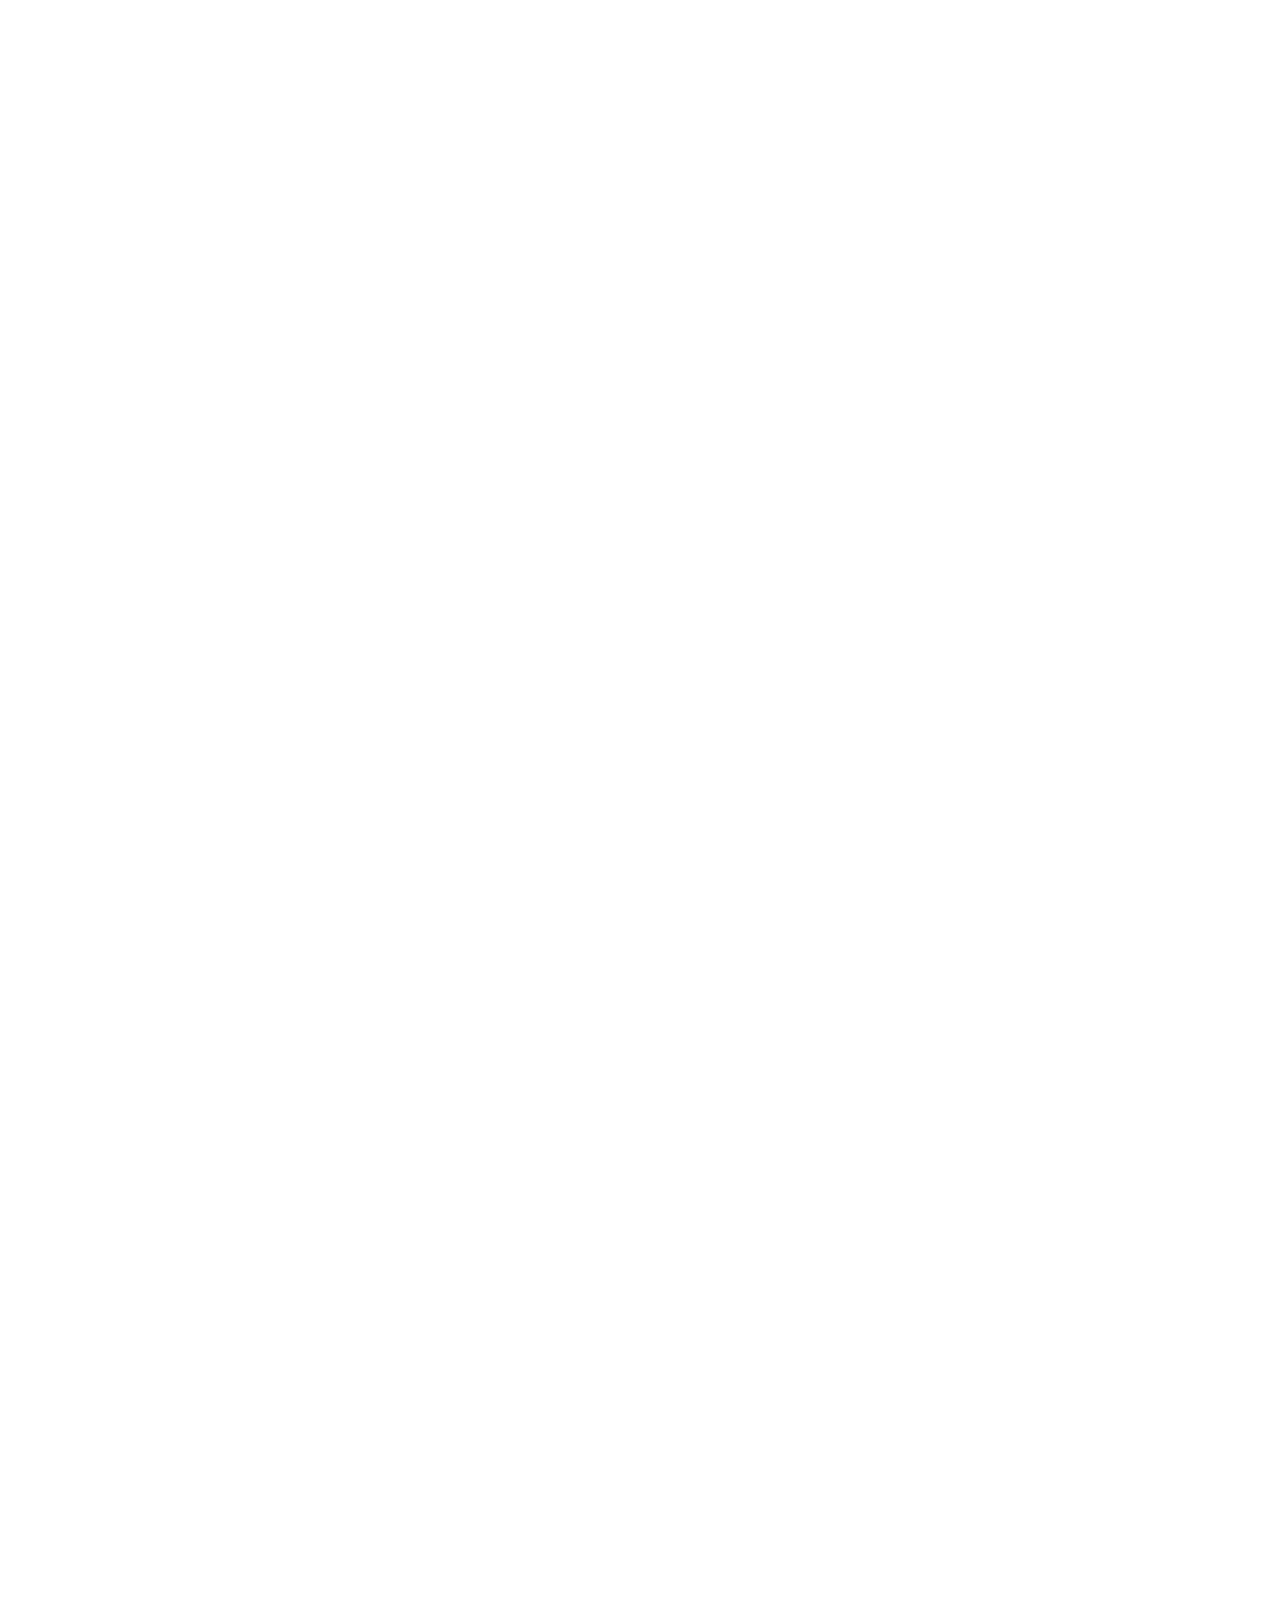
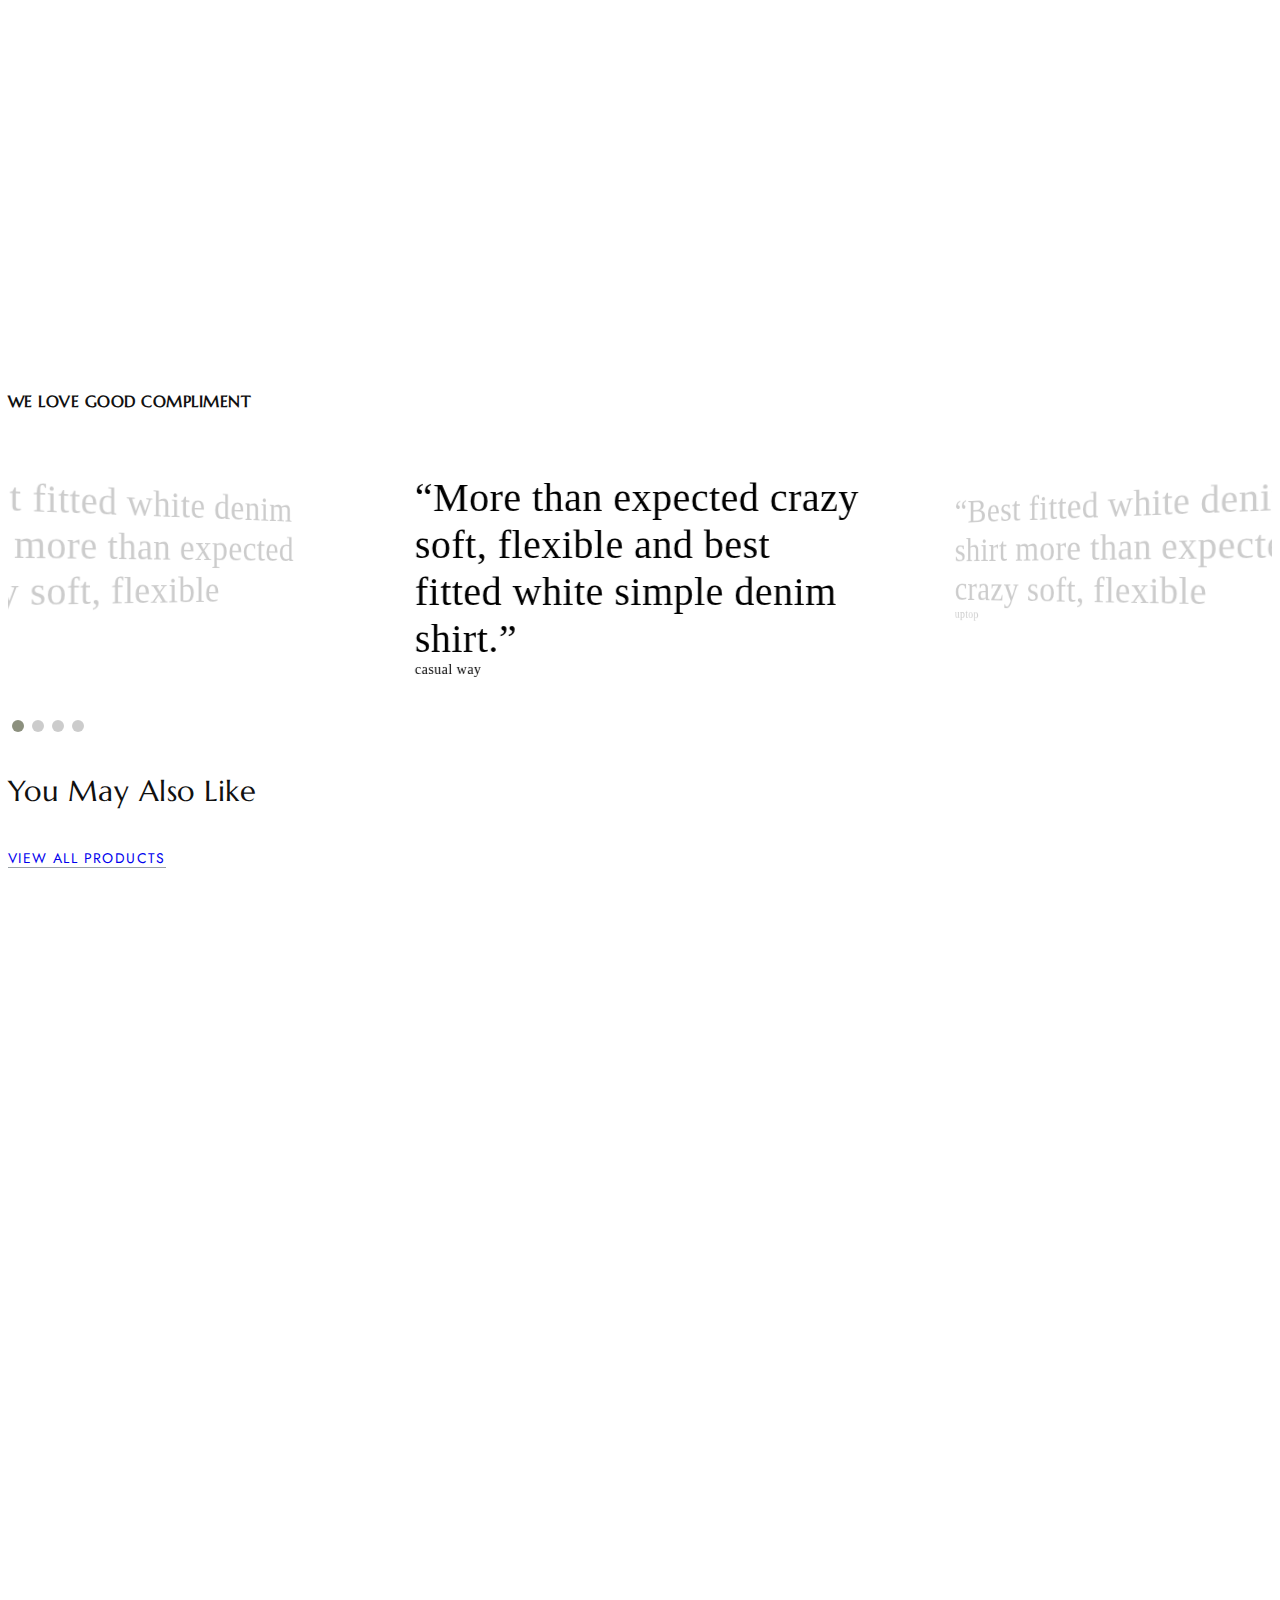
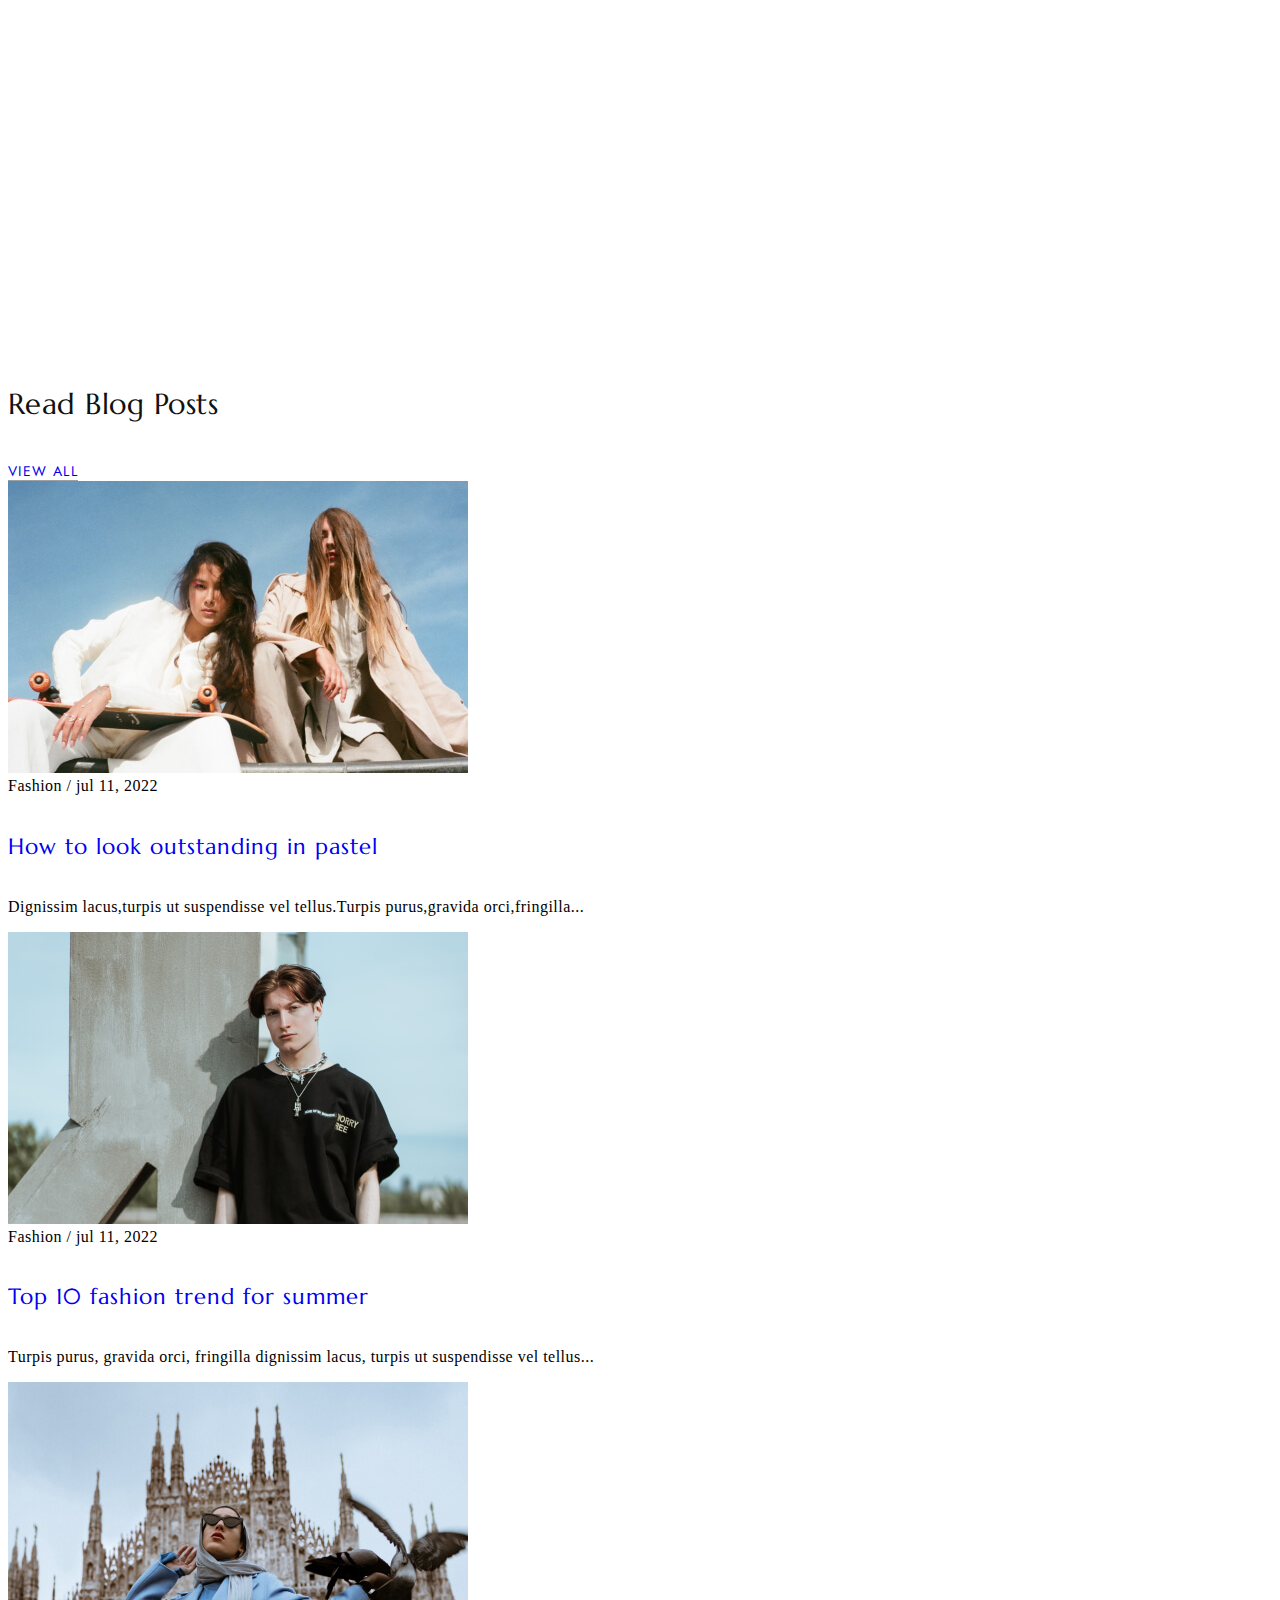
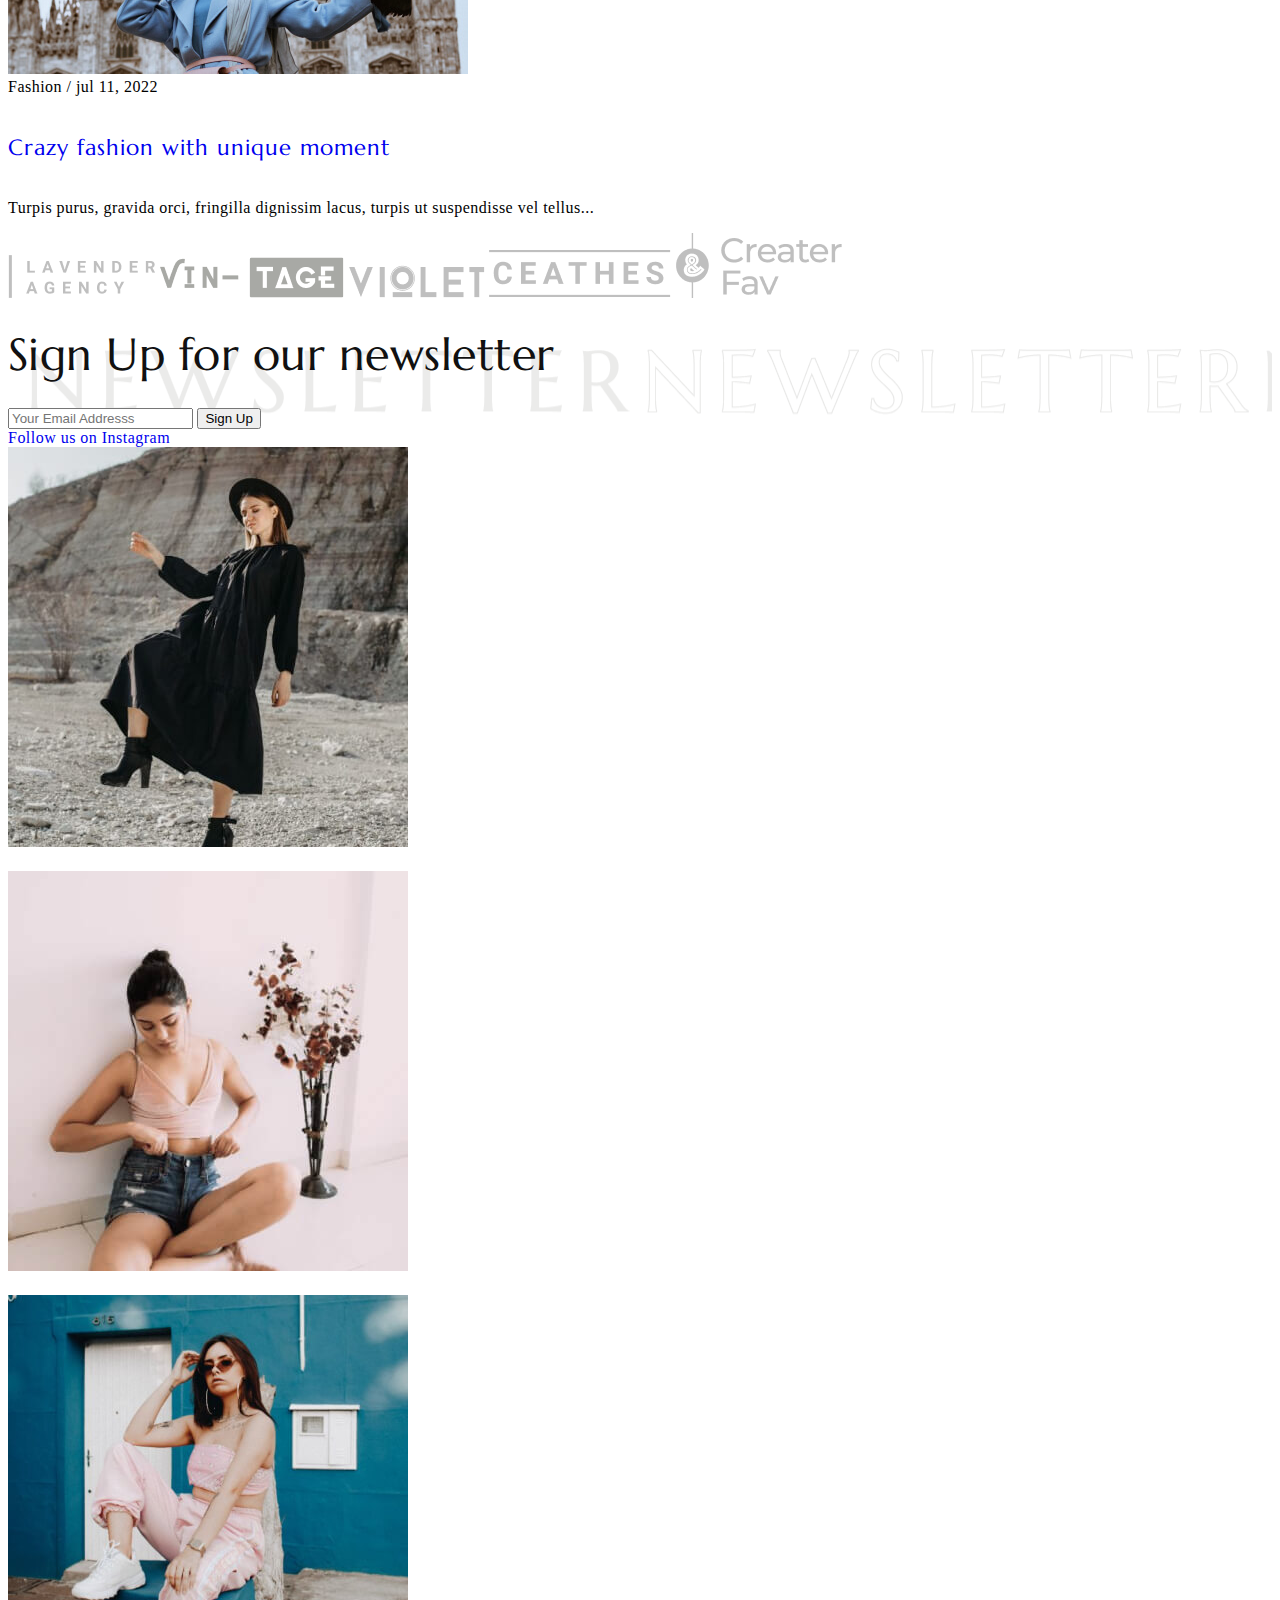
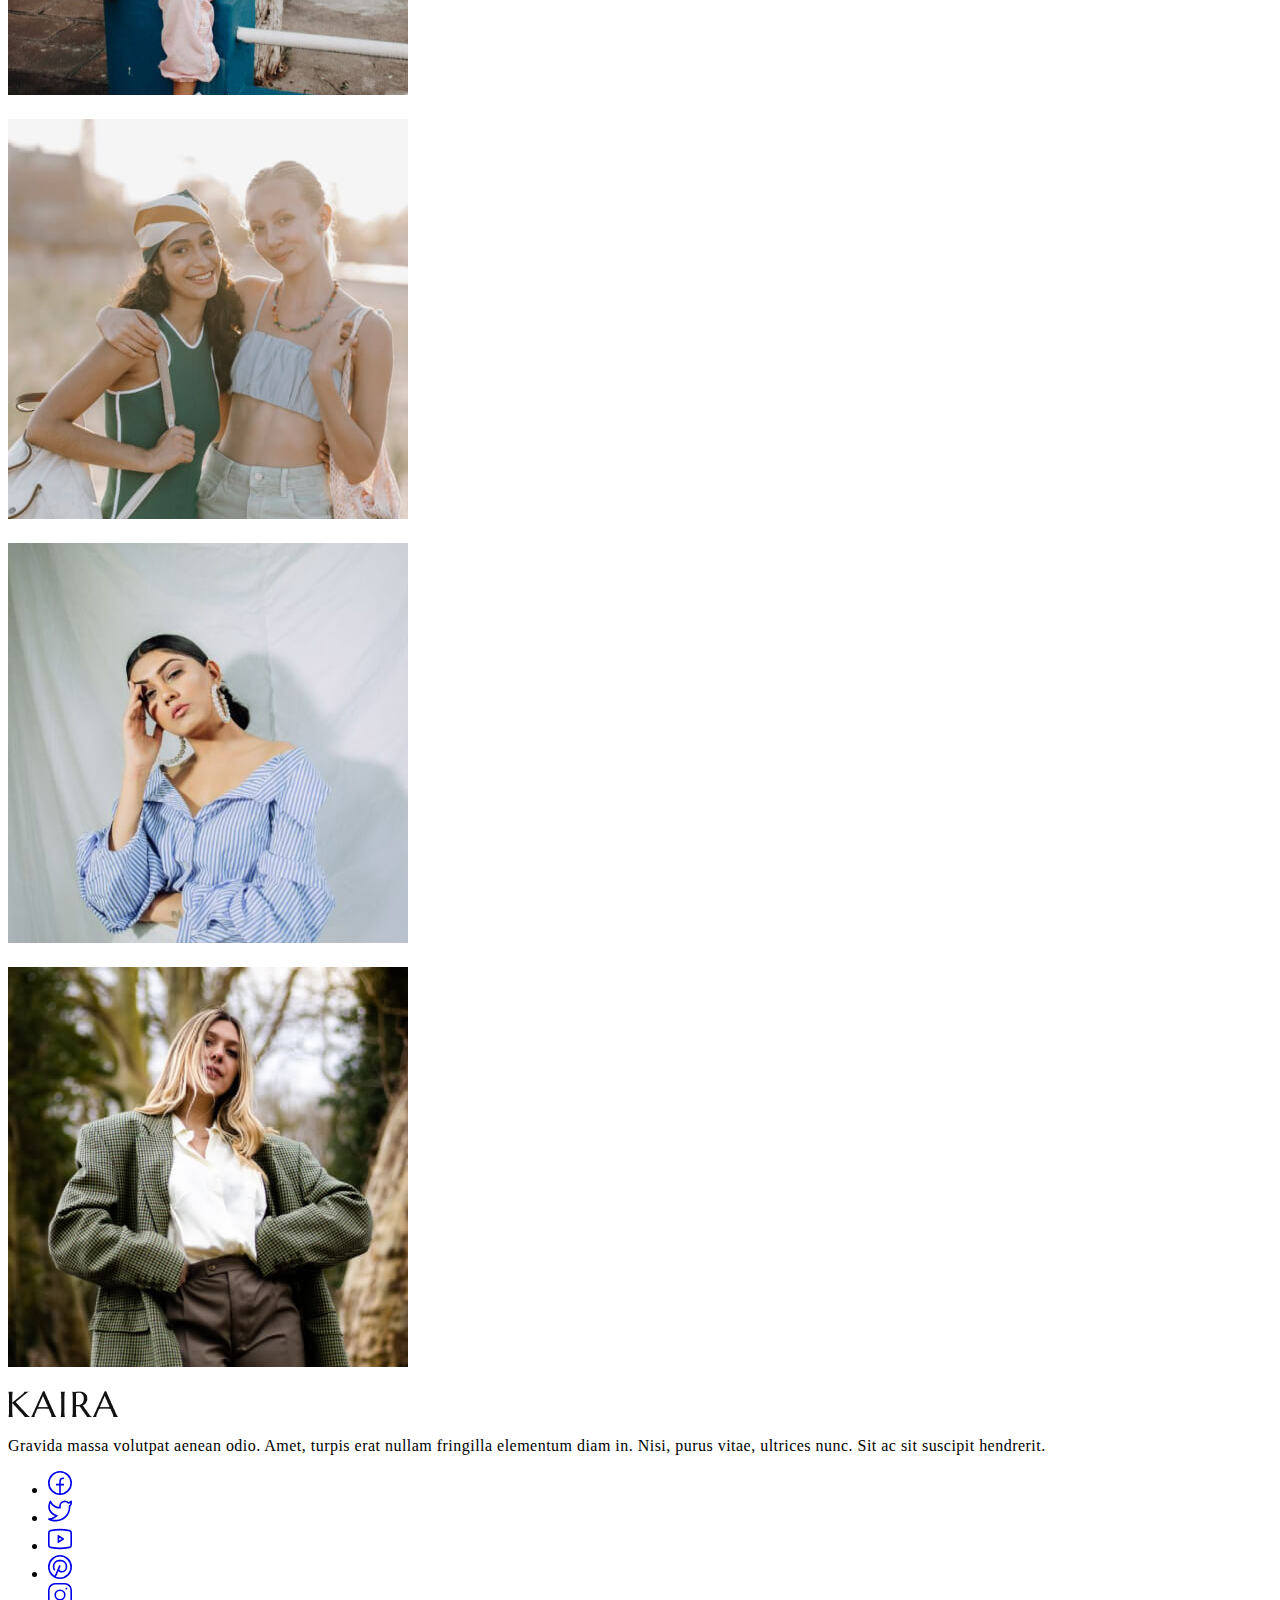
<file: Blog cá nhân/kaira-1.0.0/kaira-1.0.0/index.html>
<!DOCTYPE html>
<html lang="en">

<head>
  <title>Kaira - Bootstrap 5 Fashion Store HTML CSS Template</title>
  <meta charset="utf-8">
  <meta http-equiv="X-UA-Compatible" content="IE=edge">
  <meta name="viewport" content="width=device-width, initial-scale=1.0">
  <meta name="format-detection" content="telephone=no">
  <meta name="apple-mobile-web-app-capable" content="yes">
  <meta name="author" content="TemplatesJungle">
  <meta name="keywords" content="ecommerce,fashion,store">
  <meta name="description" content="Bootstrap 5 Fashion Store HTML CSS Template">
  <link href="https://cdn.jsdelivr.net/npm/bootstrap@5.3.0-alpha3/dist/css/bootstrap.min.css" rel="stylesheet"
    integrity="sha384-KK94CHFLLe+nY2dmCWGMq91rCGa5gtU4mk92HdvYe+M/SXH301p5ILy+dN9+nJOZ" crossorigin="anonymous">
  <link rel="stylesheet" type="text/css" href="css/vendor.css">
  <link rel="stylesheet" href="https://cdn.jsdelivr.net/npm/swiper@9/swiper-bundle.min.css" />
  <link rel="stylesheet" type="text/css" href="style.css">

  <link rel="preconnect" href="https://fonts.googleapis.com">
  <link rel="preconnect" href="https://fonts.gstatic.com" crossorigin>
  <link
    href="https://fonts.googleapis.com/css2?family=Jost:ital,wght@0,300;0,400;0,500;0,700;1,300;1,400;1,500;1,700&family=Marcellus&display=swap"
    rel="stylesheet">
</head>

<body class="homepage">
  <svg xmlns="http://www.w3.org/2000/svg" style="display: none;">
    <defs>
      <symbol xmlns="http://www.w3.org/2000/svg" id="instagram" viewBox="0 0 15 15">
        <path fill="none" stroke="currentColor"
          d="M11 3.5h1M4.5.5h6a4 4 0 0 1 4 4v6a4 4 0 0 1-4 4h-6a4 4 0 0 1-4-4v-6a4 4 0 0 1 4-4Zm3 10a3 3 0 1 1 0-6a3 3 0 0 1 0 6Z" />
      </symbol>
      <symbol xmlns="http://www.w3.org/2000/svg" id="facebook" viewBox="0 0 15 15">
        <path fill="none" stroke="currentColor"
          d="M7.5 14.5a7 7 0 1 1 0-14a7 7 0 0 1 0 14Zm0 0v-8a2 2 0 0 1 2-2h.5m-5 4h5" />
      </symbol>
      <symbol xmlns="http://www.w3.org/2000/svg" id="twitter" viewBox="0 0 15 15">
        <path fill="currentColor"
          d="m14.478 1.5l.5-.033a.5.5 0 0 0-.871-.301l.371.334Zm-.498 2.959a.5.5 0 1 0-1 0h1Zm-6.49.082h-.5h.5Zm0 .959h.5h-.5Zm-6.99 7V12a.5.5 0 0 0-.278.916L.5 12.5Zm.998-11l.469-.175a.5.5 0 0 0-.916-.048l.447.223Zm3.994 9l.354.353a.5.5 0 0 0-.195-.827l-.159.474Zm7.224-8.027l-.37.336l.18.199l.265-.04l-.075-.495Zm1.264-.94c.051.778.003 1.25-.123 1.606c-.122.345-.336.629-.723 1l.692.722c.438-.42.776-.832.974-1.388c.193-.546.232-1.178.177-2.006l-.998.066Zm0 3.654V4.46h-1v.728h1Zm-6.99-.646V5.5h1v-.959h-1Zm0 .959V6h1v-.5h-1ZM10.525 1a3.539 3.539 0 0 0-3.537 3.541h1A2.539 2.539 0 0 1 10.526 2V1Zm2.454 4.187C12.98 9.503 9.487 13 5.18 13v1c4.86 0 8.8-3.946 8.8-8.813h-1ZM1.03 1.675C1.574 3.127 3.614 6 7.49 6V5C4.174 5 2.421 2.54 1.966 1.325l-.937.35Zm.021-.398C.004 3.373-.157 5.407.604 7.139c.759 1.727 2.392 3.055 4.73 3.835l.317-.948c-2.155-.72-3.518-1.892-4.132-3.29c-.612-1.393-.523-3.11.427-5.013l-.895-.446Zm4.087 8.87C4.536 10.75 2.726 12 .5 12v1c2.566 0 4.617-1.416 5.346-2.147l-.708-.706Zm7.949-8.009A3.445 3.445 0 0 0 10.526 1v1c.721 0 1.37.311 1.82.809l.74-.671Zm-.296.83a3.513 3.513 0 0 0 2.06-1.134l-.744-.668a2.514 2.514 0 0 1-1.466.813l.15.989ZM.222 12.916C1.863 14.01 3.583 14 5.18 14v-1c-1.63 0-3.048-.011-4.402-.916l-.556.832Z" />
      </symbol>
      <symbol xmlns="http://www.w3.org/2000/svg" id="pinterest" viewBox="0 0 15 15">
        <path fill="none" stroke="currentColor"
          d="m4.5 13.5l3-7m-3.236 3a2.989 2.989 0 0 1-.764-2V7A3.5 3.5 0 0 1 7 3.5h1A3.5 3.5 0 0 1 11.5 7v.5a3 3 0 0 1-3 3a2.081 2.081 0 0 1-1.974-1.423L6.5 9m1 5.5a7 7 0 1 1 0-14a7 7 0 0 1 0 14Z" />
      </symbol>
      <symbol xmlns="http://www.w3.org/2000/svg" id="youtube" viewBox="0 0 15 15">
        <path fill="currentColor"
          d="m1.61 12.738l-.104.489l.105-.489Zm11.78 0l.104.489l-.105-.489Zm0-10.476l.104-.489l-.105.489Zm-11.78 0l.106.489l-.105-.489ZM6.5 5.5l.277-.416A.5.5 0 0 0 6 5.5h.5Zm0 4H6a.5.5 0 0 0 .777.416L6.5 9.5Zm3-2l.277.416a.5.5 0 0 0 0-.832L9.5 7.5ZM0 3.636v7.728h1V3.636H0Zm15 7.728V3.636h-1v7.728h1ZM1.506 13.227c3.951.847 8.037.847 11.988 0l-.21-.978a27.605 27.605 0 0 1-11.568 0l-.21.978ZM13.494 1.773a28.606 28.606 0 0 0-11.988 0l.21.978a27.607 27.607 0 0 1 11.568 0l.21-.978ZM15 3.636c0-.898-.628-1.675-1.506-1.863l-.21.978c.418.09.716.458.716.885h1Zm-1 7.728a.905.905 0 0 1-.716.885l.21.978A1.905 1.905 0 0 0 15 11.364h-1Zm-14 0c0 .898.628 1.675 1.506 1.863l.21-.978A.905.905 0 0 1 1 11.364H0Zm1-7.728c0-.427.298-.796.716-.885l-.21-.978A1.905 1.905 0 0 0 0 3.636h1ZM6 5.5v4h1v-4H6Zm.777 4.416l3-2l-.554-.832l-3 2l.554.832Zm3-2.832l-3-2l-.554.832l3 2l.554-.832Z" />
      </symbol>
      <symbol xmlns="http://www.w3.org/2000/svg" id="dribble" viewBox="0 0 15 15">
        <path fill="none" stroke="currentColor" stroke-linecap="round" stroke-linejoin="round"
          d="M4.839 1.024c3.346 4.041 5.096 7.922 5.704 12.782M.533 6.82c5.985-.138 9.402-1.083 11.97-4.216M2.7 12.594c3.221-4.902 7.171-5.65 11.755-4.293M14.5 7.5a7 7 0 1 0-14 0a7 7 0 0 0 14 0Z" />
      </symbol>
      <symbol xmlns="http://www.w3.org/2000/svg" id="calendar" viewBox="0 0 24 24">
        <g fill="none" stroke="currentColor" stroke-linecap="round" stroke-linejoin="round" stroke-width="2">
          <rect width="20" height="18" x="2" y="4" rx="4" />
          <path d="M8 2v4m8-4v4M2 10h20" />
        </g>
      </symbol>
      <symbol xmlns="http://www.w3.org/2000/svg" id="shopping-bag" viewBox="0 0 24 24">
        <g fill="none" stroke="currentColor" stroke-linecap="round" stroke-linejoin="round" stroke-width="2">
          <path
            d="M3.977 9.84A2 2 0 0 1 5.971 8h12.058a2 2 0 0 1 1.994 1.84l.803 10A2 2 0 0 1 18.833 22H5.167a2 2 0 0 1-1.993-2.16l.803-10Z" />
          <path d="M16 11V6a4 4 0 0 0-4-4v0a4 4 0 0 0-4 4v5" />
        </g>
      </symbol>
      <symbol xmlns="http://www.w3.org/2000/svg" id="gift" viewBox="0 0 24 24">
        <g fill="none" stroke="currentColor" stroke-linecap="round" stroke-linejoin="round" stroke-width="2">
          <rect width="18" height="14" x="3" y="8" rx="2" />
          <path d="M12 5a3 3 0 1 0-3 3m6 0a3 3 0 1 0-3-3m0 0v17m9-7H3" />
        </g>
      </symbol>
      <symbol xmlns="http://www.w3.org/2000/svg" id="arrow-cycle" viewBox="0 0 24 24">
        <g fill="none" stroke="currentColor" stroke-linecap="round" stroke-linejoin="round" stroke-width="2">
          <path
            d="M22 12c0 6-4.39 10-9.806 10C7.792 22 4.24 19.665 3 16m-1-4C2 6 6.39 2 11.806 2C16.209 2 19.76 4.335 21 8" />
          <path d="m7 17l-4-1l-1 4M17 7l4 1l1-4" />
        </g>
      </symbol>
      <symbol xmlns="http://www.w3.org/2000/svg" id="link" viewBox="0 0 24 24">
        <path fill="currentColor"
          d="M12 19a1 1 0 1 0-1-1a1 1 0 0 0 1 1Zm5 0a1 1 0 1 0-1-1a1 1 0 0 0 1 1Zm0-4a1 1 0 1 0-1-1a1 1 0 0 0 1 1Zm-5 0a1 1 0 1 0-1-1a1 1 0 0 0 1 1Zm7-12h-1V2a1 1 0 0 0-2 0v1H8V2a1 1 0 0 0-2 0v1H5a3 3 0 0 0-3 3v14a3 3 0 0 0 3 3h14a3 3 0 0 0 3-3V6a3 3 0 0 0-3-3Zm1 17a1 1 0 0 1-1 1H5a1 1 0 0 1-1-1v-9h16Zm0-11H4V6a1 1 0 0 1 1-1h1v1a1 1 0 0 0 2 0V5h8v1a1 1 0 0 0 2 0V5h1a1 1 0 0 1 1 1ZM7 15a1 1 0 1 0-1-1a1 1 0 0 0 1 1Zm0 4a1 1 0 1 0-1-1a1 1 0 0 0 1 1Z" />
      </symbol>
      <symbol xmlns="http://www.w3.org/2000/svg" id="arrow-left" viewBox="0 0 24 24">
        <path fill="currentColor"
          d="M17 11H9.41l3.3-3.29a1 1 0 1 0-1.42-1.42l-5 5a1 1 0 0 0-.21.33a1 1 0 0 0 0 .76a1 1 0 0 0 .21.33l5 5a1 1 0 0 0 1.42 0a1 1 0 0 0 0-1.42L9.41 13H17a1 1 0 0 0 0-2Z" />
      </symbol>
      <symbol xmlns="http://www.w3.org/2000/svg" id="arrow-right" viewBox="0 0 24 24">
        <path fill="currentColor"
          d="M17.92 11.62a1 1 0 0 0-.21-.33l-5-5a1 1 0 0 0-1.42 1.42l3.3 3.29H7a1 1 0 0 0 0 2h7.59l-3.3 3.29a1 1 0 0 0 0 1.42a1 1 0 0 0 1.42 0l5-5a1 1 0 0 0 .21-.33a1 1 0 0 0 0-.76Z" />
      </symbol>
      <symbol xmlns="http://www.w3.org/2000/svg" id="play" viewBox="0 0 24 24">
        <g fill="none" fill-rule="evenodd">
          <path
            d="M24 0v24H0V0h24ZM12.593 23.258l-.011.002l-.071.035l-.02.004l-.014-.004l-.071-.035c-.01-.004-.019-.001-.024.005l-.004.01l-.017.428l.005.02l.01.013l.104.074l.015.004l.012-.004l.104-.074l.012-.016l.004-.017l-.017-.427c-.002-.01-.009-.017-.017-.018Zm.265-.113l-.013.002l-.185.093l-.01.01l-.003.011l.018.43l.005.012l.008.007l.201.093c.012.004.023 0 .029-.008l.004-.014l-.034-.614c-.003-.012-.01-.02-.02-.022Zm-.715.002a.023.023 0 0 0-.027.006l-.006.014l-.034.614c0 .012.007.02.017.024l.015-.002l.201-.093l.01-.008l.004-.011l.017-.43l-.003-.012l-.01-.01l-.184-.092Z" />
          <path fill="currentColor"
            d="M5.669 4.76a1.469 1.469 0 0 1 2.04-1.177c1.062.454 3.442 1.533 6.462 3.276c3.021 1.744 5.146 3.267 6.069 3.958c.788.591.79 1.763.001 2.356c-.914.687-3.013 2.19-6.07 3.956c-3.06 1.766-5.412 2.832-6.464 3.28c-.906.387-1.92-.2-2.038-1.177c-.138-1.142-.396-3.735-.396-7.237c0-3.5.257-6.092.396-7.235Z" />
        </g>
      </symbol>
      <symbol xmlns="http://www.w3.org/2000/svg" id="category" viewBox="0 0 24 24">
        <path fill="currentColor"
          d="M19 5.5h-6.28l-.32-1a3 3 0 0 0-2.84-2H5a3 3 0 0 0-3 3v13a3 3 0 0 0 3 3h14a3 3 0 0 0 3-3v-10a3 3 0 0 0-3-3Zm1 13a1 1 0 0 1-1 1H5a1 1 0 0 1-1-1v-13a1 1 0 0 1 1-1h4.56a1 1 0 0 1 .95.68l.54 1.64a1 1 0 0 0 .95.68h7a1 1 0 0 1 1 1Z" />
      </symbol>
      <symbol xmlns="http://www.w3.org/2000/svg" id="calendar" viewBox="0 0 24 24">
        <path fill="currentColor"
          d="M19 4h-2V3a1 1 0 0 0-2 0v1H9V3a1 1 0 0 0-2 0v1H5a3 3 0 0 0-3 3v12a3 3 0 0 0 3 3h14a3 3 0 0 0 3-3V7a3 3 0 0 0-3-3Zm1 15a1 1 0 0 1-1 1H5a1 1 0 0 1-1-1v-7h16Zm0-9H4V7a1 1 0 0 1 1-1h2v1a1 1 0 0 0 2 0V6h6v1a1 1 0 0 0 2 0V6h2a1 1 0 0 1 1 1Z" />
      </symbol>
      <symbol xmlns="http://www.w3.org/2000/svg" id="heart" viewBox="0 0 24 24">
        <path fill="currentColor"
          d="M20.16 4.61A6.27 6.27 0 0 0 12 4a6.27 6.27 0 0 0-8.16 9.48l7.45 7.45a1 1 0 0 0 1.42 0l7.45-7.45a6.27 6.27 0 0 0 0-8.87Zm-1.41 7.46L12 18.81l-6.75-6.74a4.28 4.28 0 0 1 3-7.3a4.25 4.25 0 0 1 3 1.25a1 1 0 0 0 1.42 0a4.27 4.27 0 0 1 6 6.05Z" />
      </symbol>
      <symbol xmlns="http://www.w3.org/2000/svg" id="plus" viewBox="0 0 24 24">
        <path fill="currentColor"
          d="M19 11h-6V5a1 1 0 0 0-2 0v6H5a1 1 0 0 0 0 2h6v6a1 1 0 0 0 2 0v-6h6a1 1 0 0 0 0-2Z" />
      </symbol>
      <symbol xmlns="http://www.w3.org/2000/svg" id="minus" viewBox="0 0 24 24">
        <path fill="currentColor" d="M19 11H5a1 1 0 0 0 0 2h14a1 1 0 0 0 0-2Z" />
      </symbol>
      <symbol xmlns="http://www.w3.org/2000/svg" id="cart" viewBox="0 0 24 24">
        <path fill="currentColor"
          d="M8.5 19a1.5 1.5 0 1 0 1.5 1.5A1.5 1.5 0 0 0 8.5 19ZM19 16H7a1 1 0 0 1 0-2h8.491a3.013 3.013 0 0 0 2.885-2.176l1.585-5.55A1 1 0 0 0 19 5H6.74a3.007 3.007 0 0 0-2.82-2H3a1 1 0 0 0 0 2h.921a1.005 1.005 0 0 1 .962.725l.155.545v.005l1.641 5.742A3 3 0 0 0 7 18h12a1 1 0 0 0 0-2Zm-1.326-9l-1.22 4.274a1.005 1.005 0 0 1-.963.726H8.754l-.255-.892L7.326 7ZM16.5 19a1.5 1.5 0 1 0 1.5 1.5a1.5 1.5 0 0 0-1.5-1.5Z" />
      </symbol>
      <symbol xmlns="http://www.w3.org/2000/svg" id="check" viewBox="0 0 24 24">
        <path fill="currentColor"
          d="M18.71 7.21a1 1 0 0 0-1.42 0l-7.45 7.46l-3.13-3.14A1 1 0 1 0 5.29 13l3.84 3.84a1 1 0 0 0 1.42 0l8.16-8.16a1 1 0 0 0 0-1.47Z" />
      </symbol>
      <symbol xmlns="http://www.w3.org/2000/svg" id="trash" viewBox="0 0 24 24">
        <path fill="currentColor"
          d="M10 18a1 1 0 0 0 1-1v-6a1 1 0 0 0-2 0v6a1 1 0 0 0 1 1ZM20 6h-4V5a3 3 0 0 0-3-3h-2a3 3 0 0 0-3 3v1H4a1 1 0 0 0 0 2h1v11a3 3 0 0 0 3 3h8a3 3 0 0 0 3-3V8h1a1 1 0 0 0 0-2ZM10 5a1 1 0 0 1 1-1h2a1 1 0 0 1 1 1v1h-4Zm7 14a1 1 0 0 1-1 1H8a1 1 0 0 1-1-1V8h10Zm-3-1a1 1 0 0 0 1-1v-6a1 1 0 0 0-2 0v6a1 1 0 0 0 1 1Z" />
      </symbol>
      <symbol xmlns="http://www.w3.org/2000/svg" id="star-outline" viewBox="0 0 15 15">
        <path fill="none" stroke="currentColor" stroke-linecap="round" stroke-linejoin="round"
          d="M7.5 9.804L5.337 11l.413-2.533L4 6.674l2.418-.37L7.5 4l1.082 2.304l2.418.37l-1.75 1.793L9.663 11L7.5 9.804Z" />
      </symbol>
      <symbol xmlns="http://www.w3.org/2000/svg" id="star-solid" viewBox="0 0 15 15">
        <path fill="currentColor"
          d="M7.953 3.788a.5.5 0 0 0-.906 0L6.08 5.85l-2.154.33a.5.5 0 0 0-.283.843l1.574 1.613l-.373 2.284a.5.5 0 0 0 .736.518l1.92-1.063l1.921 1.063a.5.5 0 0 0 .736-.519l-.373-2.283l1.574-1.613a.5.5 0 0 0-.283-.844L8.921 5.85l-.968-2.062Z" />
      </symbol>
      <symbol xmlns="http://www.w3.org/2000/svg" id="search" viewBox="0 0 24 24">
        <path fill="currentColor"
          d="M21.71 20.29L18 16.61A9 9 0 1 0 16.61 18l3.68 3.68a1 1 0 0 0 1.42 0a1 1 0 0 0 0-1.39ZM11 18a7 7 0 1 1 7-7a7 7 0 0 1-7 7Z" />
      </symbol>
      <symbol xmlns="http://www.w3.org/2000/svg" id="user" viewBox="0 0 24 24">
        <path fill="currentColor"
          d="M15.71 12.71a6 6 0 1 0-7.42 0a10 10 0 0 0-6.22 8.18a1 1 0 0 0 2 .22a8 8 0 0 1 15.9 0a1 1 0 0 0 1 .89h.11a1 1 0 0 0 .88-1.1a10 10 0 0 0-6.25-8.19ZM12 12a4 4 0 1 1 4-4a4 4 0 0 1-4 4Z" />
      </symbol>
      <symbol xmlns="http://www.w3.org/2000/svg" id="close" viewBox="0 0 15 15">
        <path fill="currentColor"
          d="M7.953 3.788a.5.5 0 0 0-.906 0L6.08 5.85l-2.154.33a.5.5 0 0 0-.283.843l1.574 1.613l-.373 2.284a.5.5 0 0 0 .736.518l1.92-1.063l1.921 1.063a.5.5 0 0 0 .736-.519l-.373-2.283l1.574-1.613a.5.5 0 0 0-.283-.844L8.921 5.85l-.968-2.062Z" />
      </symbol>
    </defs>
  </svg>

  <div class="preloader text-white fs-6 text-uppercase overflow-hidden"></div>

  <div class="search-popup">
    <div class="search-popup-container">

      <form role="search" method="get" class="form-group" action="">
        <input type="search" id="search-form" class="form-control border-0 border-bottom"
          placeholder="Type and press enter" value="" name="s" />
        <button type="submit" class="search-submit border-0 position-absolute bg-white"
          style="top: 15px;right: 15px;"><svg class="search" width="24" height="24">
            <use xlink:href="#search"></use>
          </svg></button>
      </form>

      <h5 class="cat-list-title">Browse Categories</h5>

      <ul class="cat-list">
        <li class="cat-list-item">
          <a href="#" title="Jackets">Jackets</a>
        </li>
        <li class="cat-list-item">
          <a href="#" title="T-shirts">T-shirts</a>
        </li>
        <li class="cat-list-item">
          <a href="#" title="Handbags">Handbags</a>
        </li>
        <li class="cat-list-item">
          <a href="#" title="Accessories">Accessories</a>
        </li>
        <li class="cat-list-item">
          <a href="#" title="Cosmetics">Cosmetics</a>
        </li>
        <li class="cat-list-item">
          <a href="#" title="Dresses">Dresses</a>
        </li>
        <li class="cat-list-item">
          <a href="#" title="Jumpsuits">Jumpsuits</a>
        </li>
      </ul>

    </div>
  </div>

  <div class="offcanvas offcanvas-end" data-bs-scroll="true" tabindex="-1" id="offcanvasCart" aria-labelledby="My Cart">
    <div class="offcanvas-header justify-content-center">
      <button type="button" class="btn-close" data-bs-dismiss="offcanvas" aria-label="Close"></button>
    </div>
    <div class="offcanvas-body">
      <div class="order-md-last">
        <h4 class="d-flex justify-content-between align-items-center mb-3">
          <span class="text-primary">Your cart</span>
          <span class="badge bg-primary rounded-pill">3</span>
        </h4>
        <ul class="list-group mb-3">
          <li class="list-group-item d-flex justify-content-between lh-sm">
            <div>
              <h6 class="my-0">Growers cider</h6>
              <small class="text-body-secondary">Brief description</small>
            </div>
            <span class="text-body-secondary">$12</span>
          </li>
          <li class="list-group-item d-flex justify-content-between lh-sm">
            <div>
              <h6 class="my-0">Fresh grapes</h6>
              <small class="text-body-secondary">Brief description</small>
            </div>
            <span class="text-body-secondary">$8</span>
          </li>
          <li class="list-group-item d-flex justify-content-between lh-sm">
            <div>
              <h6 class="my-0">Heinz tomato ketchup</h6>
              <small class="text-body-secondary">Brief description</small>
            </div>
            <span class="text-body-secondary">$5</span>
          </li>
          <li class="list-group-item d-flex justify-content-between">
            <span>Total (USD)</span>
            <strong>$20</strong>
          </li>
        </ul>

        <button class="w-100 btn btn-primary btn-lg" type="submit">Continue to Checkout</button>
      </div>
    </div>
  </div>

  <nav class="navbar navbar-expand-lg bg-light text-uppercase fs-6 p-3 border-bottom align-items-center">
    <div class="container-fluid">
      <div class="row justify-content-between align-items-center w-100">

        <div class="col-auto">
          <a class="navbar-brand text-white" href="index.html">
            <svg width="112" height="45" viewBox="0 0 112 45" xmlns="http://www.w3.org/2000/svg" fill="#111">
              <path
                d="M2.51367 34.9297C2.58398 34.6836 2.64844 34.3789 2.70703 34.0156C2.77734 33.6523 2.83594 33.2012 2.88281 32.6621C2.92969 32.123 2.96484 31.4844 2.98828 30.7461C3.01172 29.9961 3.02344 29.123 3.02344 28.127V16.6836C3.02344 15.6875 3.01172 14.8203 2.98828 14.082C2.96484 13.332 2.92969 12.6875 2.88281 12.1484C2.83594 11.5977 2.77734 11.1406 2.70703 10.7773C2.64844 10.4141 2.58398 10.1094 2.51367 9.86328V9.79297H6.73242V9.86328C6.66211 10.1094 6.5918 10.4141 6.52148 10.7773C6.46289 11.1406 6.41016 11.5977 6.36328 12.1484C6.32812 12.6875 6.29297 13.332 6.25781 14.082C6.23438 14.8203 6.22266 15.6875 6.22266 16.6836V20.6035L16.4883 12.2188C17.6367 11.2813 18.2109 10.4727 18.2109 9.79297H23.1504V9.86328C22.459 10.0273 21.7559 10.3437 21.041 10.8125C20.3379 11.2695 19.5879 11.832 18.791 12.5L9.7207 20.0938L20.6367 32.082C21.0938 32.5508 21.4805 32.9434 21.7969 33.2598C22.125 33.5645 22.4121 33.8223 22.6582 34.0332C22.9043 34.2324 23.127 34.4023 23.3262 34.543C23.5371 34.6719 23.7539 34.8008 23.9766 34.9297V35H18.8262C18.7793 34.8945 18.6973 34.7598 18.5801 34.5957C18.4746 34.4316 18.3457 34.2617 18.1934 34.0859C18.0527 33.9102 17.8945 33.7285 17.7188 33.541C17.5547 33.3535 17.3965 33.1777 17.2441 33.0137L6.22266 20.9199V28.127C6.22266 29.123 6.23438 29.9961 6.25781 30.7461C6.29297 31.4844 6.32812 32.123 6.36328 32.6621C6.41016 33.2012 6.46289 33.6523 6.52148 34.0156C6.5918 34.3789 6.66211 34.6836 6.73242 34.9297V35H2.51367V34.9297ZM45.3846 35V34.9297C45.408 34.8711 45.4256 34.7832 45.4373 34.666C45.4491 34.5488 45.4549 34.4434 45.4549 34.3496C45.4549 33.9863 45.4022 33.5879 45.2967 33.1543C45.203 32.709 45.0155 32.1582 44.7342 31.502L42.6073 26.7207C41.951 26.6973 41.078 26.6855 39.9881 26.6855C38.8983 26.6855 37.7205 26.6855 36.4549 26.6855C35.5291 26.6855 34.6327 26.6855 33.7655 26.6855C32.91 26.6855 32.1366 26.6973 31.4452 26.7207L29.4237 31.3613C29.2479 31.7949 29.0604 32.2695 28.8612 32.7852C28.662 33.3008 28.5623 33.8223 28.5623 34.3496C28.5623 34.502 28.5741 34.6309 28.5975 34.7363C28.6209 34.8301 28.6444 34.8945 28.6678 34.9297V35H25.0819V34.9297C25.2928 34.707 25.5565 34.3145 25.8729 33.752C26.1893 33.1777 26.535 32.4629 26.91 31.6074L36.9823 9.26562H38.3885L47.9334 30.7461C48.1561 31.25 48.3846 31.7422 48.619 32.2227C48.8651 32.6914 49.0936 33.1133 49.3045 33.4883C49.5155 33.8633 49.703 34.1797 49.867 34.4375C50.0311 34.6953 50.1424 34.8594 50.201 34.9297V35H45.3846ZM33.994 25.1738C34.6737 25.1738 35.3709 25.1738 36.0858 25.1738C36.8006 25.1621 37.4979 25.1562 38.1776 25.1562C38.869 25.1445 39.5311 25.1387 40.1639 25.1387C40.7967 25.127 41.3709 25.1152 41.8866 25.1035L36.9471 13.9414L32.0955 25.1738H33.994ZM54.6989 34.9297C54.7692 34.6836 54.8337 34.3789 54.8923 34.0156C54.9509 33.6523 55.0036 33.2012 55.0505 32.6621C55.0973 32.123 55.1325 31.4844 55.1559 30.7461C55.1794 29.9961 55.1911 29.123 55.1911 28.127V16.6836C55.1911 15.6875 55.1794 14.8203 55.1559 14.082C55.1325 13.332 55.0973 12.6875 55.0505 12.1484C55.0036 11.5977 54.9509 11.1406 54.8923 10.7773C54.8337 10.4141 54.7692 10.1094 54.6989 9.86328V9.79297H58.9001V9.86328C58.8298 10.1094 58.7595 10.4141 58.6891 10.7773C58.6305 11.1406 58.5778 11.5977 58.5309 12.1484C58.4958 12.6875 58.4606 13.332 58.4255 14.082C58.402 14.8203 58.3903 15.6875 58.3903 16.6836V28.127C58.3903 29.123 58.402 29.9961 58.4255 30.7461C58.4606 31.4844 58.4958 32.123 58.5309 32.6621C58.5778 33.2012 58.6305 33.6523 58.6891 34.0156C58.7595 34.3789 58.8298 34.6836 58.9001 34.9297V35H54.6989V34.9297ZM69.9722 28.127C69.9722 29.123 69.9839 29.9961 70.0073 30.7461C70.0425 31.4844 70.0777 32.123 70.1128 32.6621C70.1597 33.2012 70.2124 33.6523 70.271 34.0156C70.3413 34.3789 70.4116 34.6836 70.482 34.9297V35H66.2632V34.9297C66.3335 34.6836 66.398 34.3789 66.4566 34.0156C66.5269 33.6523 66.5796 33.2012 66.6148 32.6621C66.6616 32.123 66.6968 31.4844 66.7202 30.7461C66.7554 30.0078 66.773 29.1348 66.773 28.127V16.6836C66.773 15.6875 66.7554 14.8203 66.7202 14.082C66.6968 13.332 66.6616 12.6875 66.6148 12.1484C66.5796 11.6094 66.5269 11.1582 66.4566 10.7949C66.398 10.4199 66.3335 10.1094 66.2632 9.86328V9.79297L67.0015 9.86328C67.2241 9.88672 67.4702 9.9043 67.7398 9.91602C68.021 9.91602 68.3081 9.91602 68.6011 9.91602C69.0581 9.91602 69.6734 9.86328 70.4468 9.75781C71.232 9.64062 72.228 9.58203 73.4351 9.58203C74.5601 9.58203 75.5972 9.73438 76.5464 10.0391C77.5073 10.3437 78.3394 10.7891 79.0425 11.375C79.7456 11.9609 80.2905 12.6816 80.6773 13.5371C81.0757 14.3809 81.2749 15.3418 81.2749 16.4199C81.2749 17.2637 81.1636 18.0488 80.9409 18.7754C80.73 19.4902 80.4253 20.1406 80.0269 20.7266C79.6402 21.3125 79.1714 21.834 78.6206 22.291C78.0698 22.7363 77.4546 23.1113 76.7749 23.416L82.9448 32.082C83.2495 32.5156 83.5308 32.8906 83.7886 33.207C84.0581 33.5234 84.3101 33.7988 84.5445 34.0332C84.7905 34.2559 85.0249 34.4434 85.2476 34.5957C85.4702 34.7363 85.6987 34.8477 85.9331 34.9297V35H80.853C80.8179 34.7773 80.7007 34.4844 80.5015 34.1211C80.314 33.7461 80.0913 33.377 79.8335 33.0137L73.6109 24.2422C73.3413 24.2656 73.0718 24.2891 72.8023 24.3125C72.5327 24.3242 72.2573 24.3301 71.9761 24.3301C71.648 24.3301 71.314 24.3184 70.9741 24.2949C70.646 24.2715 70.312 24.2305 69.9722 24.1719V28.127ZM69.9722 22.8008C70.2886 22.8711 70.6109 22.9238 70.939 22.959C71.2671 22.9824 71.5835 22.9941 71.8882 22.9941C72.7671 22.9941 73.5698 22.8652 74.2964 22.6074C75.023 22.3379 75.6382 21.9336 76.1421 21.3945C76.6577 20.8555 77.0562 20.1875 77.3374 19.3906C77.6187 18.582 77.7593 17.6387 77.7593 16.5605C77.7593 15.6816 77.6597 14.8848 77.4605 14.1699C77.2612 13.4551 76.9624 12.8516 76.564 12.3594C76.1773 11.8555 75.6851 11.4687 75.0874 11.1992C74.4898 10.918 73.7925 10.7773 72.9956 10.7773C72.187 10.7773 71.5425 10.8184 71.062 10.9004C70.5816 10.9824 70.2183 11.0703 69.9722 11.1641V22.8008ZM107.13 35V34.9297C107.154 34.8711 107.171 34.7832 107.183 34.666C107.195 34.5488 107.201 34.4434 107.201 34.3496C107.201 33.9863 107.148 33.5879 107.042 33.1543C106.949 32.709 106.761 32.1582 106.48 31.502L104.353 26.7207C103.697 26.6973 102.824 26.6855 101.734 26.6855C100.644 26.6855 99.4662 26.6855 98.2005 26.6855C97.2748 26.6855 96.3783 26.6855 95.5111 26.6855C94.6556 26.6855 93.8822 26.6973 93.1908 26.7207L91.1693 31.3613C90.9935 31.7949 90.806 32.2695 90.6068 32.7852C90.4076 33.3008 90.308 33.8223 90.308 34.3496C90.308 34.502 90.3197 34.6309 90.3431 34.7363C90.3666 34.8301 90.39 34.8945 90.4134 34.9297V35H86.8275V34.9297C87.0384 34.707 87.3021 34.3145 87.6185 33.752C87.9349 33.1777 88.2806 32.4629 88.6556 31.6074L98.7279 9.26562H100.134L109.679 30.7461C109.902 31.25 110.13 31.7422 110.365 32.2227C110.611 32.6914 110.839 33.1133 111.05 33.4883C111.261 33.8633 111.449 34.1797 111.613 34.4375C111.777 34.6953 111.888 34.8594 111.947 34.9297V35H107.13ZM95.7396 25.1738C96.4193 25.1738 97.1166 25.1738 97.8314 25.1738C98.5462 25.1621 99.2435 25.1562 99.9232 25.1562C100.615 25.1445 101.277 25.1387 101.91 25.1387C102.542 25.127 103.117 25.1152 103.632 25.1035L98.6927 13.9414L93.8412 25.1738H95.7396Z" />
            </svg>
          </a>
        </div>

        <div class="col-auto">
          <button class="navbar-toggler" type="button" data-bs-toggle="offcanvas" data-bs-target="#offcanvasNavbar"
            aria-controls="offcanvasNavbar">
            <span class="navbar-toggler-icon"></span>
          </button>

          <div class="offcanvas offcanvas-end" tabindex="-1" id="offcanvasNavbar"
            aria-labelledby="offcanvasNavbarLabel">
            <div class="offcanvas-header">
              <h5 class="offcanvas-title" id="offcanvasNavbarLabel">Menu</h5>
              <button type="button" class="btn-close text-reset" data-bs-dismiss="offcanvas"
                aria-label="Close"></button>
            </div>

            <div class="offcanvas-body">
              <ul class="navbar-nav justify-content-end flex-grow-1 gap-1 gap-md-5 pe-3">
                <li class="nav-item dropdown">
                  <a class="nav-link dropdown-toggle active" href="#" id="dropdownHome" data-bs-toggle="dropdown"
                    aria-haspopup="true" aria-expanded="false">Home</a>
                  <ul class="dropdown-menu list-unstyled" aria-labelledby="dropdownHome">
                    <li>
                      <a href="index.html" class="dropdown-item item-anchor">Home Layout 1</a>
                    </li>
                    <li>
                      <a href="index.html" class="dropdown-item item-anchor">Home Layout 2 </a>
                    </li>
                    <li>
                      <a href="index.html" class="dropdown-item item-anchor">Home Layout 3 </a>
                    </li>
                    <li>
                      <a href="index.html" class="dropdown-item item-anchor">Home Layout 4 </a>
                    </li>
                  </ul>
                </li>
                <li class="nav-item dropdown">
                  <a class="nav-link dropdown-toggle" href="#" id="dropdownShop" data-bs-toggle="dropdown"
                    aria-haspopup="true" aria-expanded="false">Shop</a>
                  <ul class="dropdown-menu list-unstyled" aria-labelledby="dropdownShop">
                    <li>
                      <a href="index.html" class="dropdown-item item-anchor">Shop Sidebar </a>
                    </li>
                    <li>
                      <a href="index.html" class="dropdown-item item-anchor">Shop Three Column </a>
                    </li>
                    <li>
                      <a href="index.html" class="dropdown-item item-anchor">Shop Three Column Wide </a>
                    </li>
                    <li>
                      <a href="index.html" class="dropdown-item item-anchor">Shop Four Column </a>
                    </li>
                    <li>
                      <a href="index.html" class="dropdown-item item-anchor">Shop Four Column Wide </a>
                    </li>
                    <li>
                      <a href="index.html" class="dropdown-item item-anchor">Shop Six Column </a>
                    </li>
                    <li>
                      <a href="index.html" class="dropdown-item item-anchor">Shop Six Column Wide </a>
                    </li>
                    <li>
                      <a href="index.html" class="dropdown-item item-anchor">Single Product </a>
                    </li>
                    <li>
                      <a href="index.html" class="dropdown-item item-anchor">Single Product V2 </a>
                    </li>
                  </ul>
                </li>
                <li class="nav-item dropdown">
                  <a class="nav-link dropdown-toggle" href="#" id="dropdownBlog" data-bs-toggle="dropdown"
                    aria-haspopup="true" aria-expanded="false">Blog</a>
                  <ul class="dropdown-menu list-unstyled" aria-labelledby="dropdownBlog">
                    <li>
                      <a href="index.html" class="dropdown-item item-anchor">Blog Classic </a>
                    </li>
                    <li>
                      <a href="index.html" class="dropdown-item item-anchor">Blog Grid with Sidebar </a>
                    </li>
                    <li>
                      <a href="index.html" class="dropdown-item item-anchor">Blog Grid Four Column </a>
                    </li>
                    <li>
                      <a href="index.html" class="dropdown-item item-anchor">Blog No Sidebar </a>
                    </li>
                    <li>
                      <a href="index.html" class="dropdown-item item-anchor">Blog Right Sidebar </a>
                    </li>
                    <li>
                      <a href="index.html" class="dropdown-item item-anchor">Single Post </a>
                    </li>
                    <li>
                      <a href="index.html" class="dropdown-item item-anchor">Single Post No Sidebar </a>
                    </li>
                  </ul>
                </li>
                <li class="nav-item dropdown">
                  <a class="nav-link dropdown-toggle" href="#" id="dropdownPages" data-bs-toggle="dropdown"
                    aria-haspopup="true" aria-expanded="false">Pages</a>
                  <ul class="dropdown-menu list-unstyled" aria-labelledby="dropdownPages">
                    <li>
                      <a href="index.html" class="dropdown-item item-anchor">About </a>
                    </li>
                    <li>
                      <a href="index.html" class="dropdown-item item-anchor">Cart </a>
                    </li>
                    <li>
                      <a href="index.html" class="dropdown-item item-anchor">Checkout </a>
                    </li>
                    <li>
                      <a href="index.html" class="dropdown-item item-anchor">Coming Soon </a>
                    </li>
                    <li>
                      <a href="index.html" class="dropdown-item item-anchor">Contact </a>
                    </li>
                    <li>
                      <a href="index.html" class="dropdown-item item-anchor">Error Page </a>
                    </li>
                    <li>
                      <a href="index.html" class="dropdown-item item-anchor">FAQs </a>
                    </li>
                    <li>
                      <a href="index.html" class="dropdown-item item-anchor">My Account </a>
                    </li>
                    <li>
                      <a href="index.html" class="dropdown-item item-anchor">Order Tracking </a>
                    </li>
                    <li>
                      <a href="index.html" class="dropdown-item item-anchor">Wishlist </a>
                    </li>
                  </ul>
                </li>
                <li class="nav-item">
                  <a class="nav-link" href="#">Blog</a>
                </li>
                <li class="nav-item">
                  <a class="nav-link" href="#">Contact</a>
                </li>
              </ul>
            </div>
          </div>
        </div>

        <div class="col-3 col-lg-auto">
          <ul class="list-unstyled d-flex m-0">
            <li class="d-none d-lg-block">
              <a href="index.html" class="text-uppercase mx-3">Wishlist <span class="wishlist-count">(0)</span>
              </a>
            </li>
            <li class="d-none d-lg-block">
              <a href="index.html" class="text-uppercase mx-3" data-bs-toggle="offcanvas" data-bs-target="#offcanvasCart"
                aria-controls="offcanvasCart">Cart <span class="cart-count">(0)</span>
              </a>
            </li>
            <li class="d-lg-none">
              <a href="#" class="mx-2">
                <svg width="24" height="24" viewBox="0 0 24 24">
                  <use xlink:href="#heart"></use>
                </svg>
              </a>
            </li>
            <li class="d-lg-none">
              <a href="#" class="mx-2" data-bs-toggle="offcanvas" data-bs-target="#offcanvasCart"
                aria-controls="offcanvasCart">
                <svg width="24" height="24" viewBox="0 0 24 24">
                  <use xlink:href="#cart"></use>
                </svg>
              </a>
            </li>
            <li class="search-box" class="mx-2">
              <a href="#search" class="search-button">
                <svg width="24" height="24" viewBox="0 0 24 24">
                  <use xlink:href="#search"></use>
                </svg>
              </a>
            </li>
          </ul>
        </div>

      </div>

    </div>
  </nav>

  <section id="billboard" class="bg-light py-5">
    <div class="container">
      <div class="row justify-content-center">
        <h1 class="section-title text-center mt-4" data-aos="fade-up">New Collections</h1>
        <div class="col-md-6 text-center" data-aos="fade-up" data-aos-delay="300">
          <p>Lorem ipsum dolor sit amet consectetur adipisicing elit. Saepe voluptas ut dolorum consequuntur, adipisci
            repellat! Eveniet commodi voluptatem voluptate, eum minima, in suscipit explicabo voluptatibus harum,
            quibusdam ex repellat eaque!</p>
        </div>
      </div>
      <div class="row">
        <div class="swiper main-swiper py-4" data-aos="fade-up" data-aos-delay="600">
          <div class="swiper-wrapper d-flex border-animation-left">
            <div class="swiper-slide">
              <div class="banner-item image-zoom-effect">
                <div class="image-holder">
                  <a href="#">
                    <img src="images/banner-image-6.jpg" alt="product" class="img-fluid">
                  </a>
                </div>
                <div class="banner-content py-4">
                  <h5 class="element-title text-uppercase">
                    <a href="index.html" class="item-anchor">Soft leather jackets</a>
                  </h5>
                  <p>Scelerisque duis aliquam qui lorem ipsum dolor amet, consectetur adipiscing elit.</p>
                  <div class="btn-left">
                    <a href="#" class="btn-link fs-6 text-uppercase item-anchor text-decoration-none">Discover Now</a>
                  </div>
                </div>
              </div>
            </div>
            <div class="swiper-slide">
              <div class="banner-item image-zoom-effect">
                <div class="image-holder">
                  <a href="#">
                    <img src="images/banner-image-1.jpg" alt="product" class="img-fluid">
                  </a>
                </div>
                <div class="banner-content py-4">
                  <h5 class="element-title text-uppercase">
                    <a href="index.html" class="item-anchor">Soft leather jackets</a>
                  </h5>
                  <p>Scelerisque duis aliquam qui lorem ipsum dolor amet, consectetur adipiscing elit.</p>
                  <div class="btn-left">
                    <a href="#" class="btn-link fs-6 text-uppercase item-anchor text-decoration-none">Discover Now</a>
                  </div>
                </div>
              </div>
            </div>
            <div class="swiper-slide">
              <div class="banner-item image-zoom-effect">
                <div class="image-holder">
                  <a href="#">
                    <img src="images/banner-image-2.jpg" alt="product" class="img-fluid">
                  </a>
                </div>
                <div class="banner-content py-4">
                  <h5 class="element-title text-uppercase">
                    <a href="index.html" class="item-anchor">Soft leather jackets</a>
                  </h5>
                  <p>Scelerisque duis aliquam qui lorem ipsum dolor amet, consectetur adipiscing elit.</p>
                  <div class="btn-left">
                    <a href="#" class="btn-link fs-6 text-uppercase item-anchor text-decoration-none">Discover Now</a>
                  </div>
                </div>
              </div>
            </div>
            <div class="swiper-slide">
              <div class="banner-item image-zoom-effect">
                <div class="image-holder">
                  <a href="#">
                    <img src="images/banner-image-3.jpg" alt="product" class="img-fluid">
                  </a>
                </div>
                <div class="banner-content py-4">
                  <h5 class="element-title text-uppercase">
                    <a href="index.html" class="item-anchor">Soft leather jackets</a>
                  </h5>
                  <p>Scelerisque duis aliquam qui lorem ipsum dolor amet, consectetur adipiscing elit.</p>
                  <div class="btn-left">
                    <a href="#" class="btn-link fs-6 text-uppercase item-anchor text-decoration-none">Discover Now</a>
                  </div>
                </div>
              </div>
            </div>
            <div class="swiper-slide">
              <div class="banner-item image-zoom-effect">
                <div class="image-holder">
                  <a href="#">
                    <img src="images/banner-image-4.jpg" alt="product" class="img-fluid">
                  </a>
                </div>
                <div class="banner-content py-4">
                  <h5 class="element-title text-uppercase">
                    <a href="index.html" class="item-anchor">Out crop sweater</a>
                  </h5>
                  <p>Scelerisque duis aliquam qui lorem ipsum dolor amet, consectetur adipiscing elit.</p>
                  <div class="btn-left">
                    <a href="#" class="btn-link fs-6 text-uppercase item-anchor text-decoration-none">Discover Now</a>
                  </div>
                </div>
              </div>
            </div>
            <div class="swiper-slide">
              <div class="banner-item image-zoom-effect">
                <div class="image-holder">
                  <a href="#">
                    <img src="images/banner-image-5.jpg" alt="product" class="img-fluid">
                  </a>
                </div>
                <div class="banner-content py-4">
                  <h5 class="element-title text-uppercase">
                    <a href="index.html" class="item-anchor">Soft leather jackets</a>
                  </h5>
                  <p>Scelerisque duis aliquam qui lorem ipsum dolor amet, consectetur adipiscing elit.</p>
                  <div class="btn-left">
                    <a href="#" class="btn-link fs-6 text-uppercase item-anchor text-decoration-none">Discover Now</a>
                  </div>
                </div>
              </div>
            </div>
          </div>
          <div class="swiper-pagination"></div>
        </div>
        <div class="icon-arrow icon-arrow-left"><svg width="50" height="50" viewBox="0 0 24 24">
            <use xlink:href="#arrow-left"></use>
          </svg></div>
        <div class="icon-arrow icon-arrow-right"><svg width="50" height="50" viewBox="0 0 24 24">
            <use xlink:href="#arrow-right"></use>
          </svg></div>
      </div>
    </div>
  </section>

  <section class="features py-5">
    <div class="container">
      <div class="row">
        <div class="col-md-3 text-center" data-aos="fade-in" data-aos-delay="0">
          <div class="py-5">
            <svg width="38" height="38" viewBox="0 0 24 24">
              <use xlink:href="#calendar"></use>
            </svg>
            <h4 class="element-title text-capitalize my-3">Book An Appointment</h4>
            <p>At imperdiet dui accumsan sit amet nulla risus est ultricies quis.</p>
          </div>
        </div>
        <div class="col-md-3 text-center" data-aos="fade-in" data-aos-delay="300">
          <div class="py-5">
            <svg width="38" height="38" viewBox="0 0 24 24">
              <use xlink:href="#shopping-bag"></use>
            </svg>
            <h4 class="element-title text-capitalize my-3">Pick up in store</h4>
            <p>At imperdiet dui accumsan sit amet nulla risus est ultricies quis.</p>
          </div>
        </div>
        <div class="col-md-3 text-center" data-aos="fade-in" data-aos-delay="600">
          <div class="py-5">
            <svg width="38" height="38" viewBox="0 0 24 24">
              <use xlink:href="#gift"></use>
            </svg>
            <h4 class="element-title text-capitalize my-3">Special packaging</h4>
            <p>At imperdiet dui accumsan sit amet nulla risus est ultricies quis.</p>
          </div>
        </div>
        <div class="col-md-3 text-center" data-aos="fade-in" data-aos-delay="900">
          <div class="py-5">
            <svg width="38" height="38" viewBox="0 0 24 24">
              <use xlink:href="#arrow-cycle"></use>
            </svg>
            <h4 class="element-title text-capitalize my-3">free global returns</h4>
            <p>At imperdiet dui accumsan sit amet nulla risus est ultricies quis.</p>
          </div>
        </div>
      </div>
    </div>
  </section>

  <section class="categories overflow-hidden">
    <div class="container">
      <div class="open-up" data-aos="zoom-out">
        <div class="row">
          <div class="col-md-4">
            <div class="cat-item image-zoom-effect">
              <div class="image-holder">
                <a href="index.html">
                  <img src="images/cat-item1.jpg" alt="categories" class="product-image img-fluid">
                </a>
              </div>
              <div class="category-content">
                <div class="product-button">
                  <a href="index.html" class="btn btn-common text-uppercase">Shop for men</a>
                </div>
              </div>
            </div>
          </div>
          <div class="col-md-4">
            <div class="cat-item image-zoom-effect">
              <div class="image-holder">
                <a href="index.html">
                  <img src="images/cat-item2.jpg" alt="categories" class="product-image img-fluid">
                </a>
              </div>
              <div class="category-content">
                <div class="product-button">
                  <a href="index.html" class="btn btn-common text-uppercase">Shop for women</a>
                </div>
              </div>
            </div>
          </div>
          <div class="col-md-4">
            <div class="cat-item image-zoom-effect">
              <div class="image-holder">
                <a href="index.html">
                  <img src="images/cat-item3.jpg" alt="categories" class="product-image img-fluid">
                </a>
              </div>
              <div class="category-content">
                <div class="product-button">
                  <a href="index.html" class="btn btn-common text-uppercase">Shop accessories</a>
                </div>
              </div>
            </div>
          </div>
        </div>
      </div>
    </div>
  </section>

  <section id="new-arrival" class="new-arrival product-carousel py-5 position-relative overflow-hidden">
    <div class="container">
      <div class="d-flex flex-wrap justify-content-between align-items-center mt-5 mb-3">
        <h4 class="text-uppercase">Our New Arrivals</h4>
        <a href="index.html" class="btn-link">View All Products</a>
      </div>
      <div class="swiper product-swiper open-up" data-aos="zoom-out">
        <div class="swiper-wrapper d-flex">
          <div class="swiper-slide">
            <div class="product-item image-zoom-effect link-effect">
              <div class="image-holder position-relative">
                <a href="index.html">
                  <img src="images/product-item-1.jpg" alt="categories" class="product-image img-fluid">
                </a>
                <a href="index.html" class="btn-icon btn-wishlist">
                  <svg width="24" height="24" viewBox="0 0 24 24">
                    <use xlink:href="#heart"></use>
                  </svg>
                </a>
                <div class="product-content">
                  <h5 class="element-title text-uppercase fs-5 mt-3">
                    <a href="index.html">Dark florish onepiece</a>
                  </h5>
                  <a href="#" class="text-decoration-none" data-after="Add to cart"><span>$95.00</span></a>
                </div>
              </div>
            </div>
          </div>
          <div class="swiper-slide">
            <div class="product-item image-zoom-effect link-effect">
              <div class="image-holder position-relative">
                <a href="index.html">
                  <img src="images/product-item-2.jpg" alt="categories" class="product-image img-fluid">
                </a>
                <a href="index.html" class="btn-icon btn-wishlist">
                  <svg width="24" height="24" viewBox="0 0 24 24">
                    <use xlink:href="#heart"></use>
                  </svg>
                </a>
                <div class="product-content">
                  <h5 class="text-uppercase fs-5 mt-3">
                    <a href="index.html">Baggy Shirt</a>
                  </h5>
                  <a href="#" class="text-decoration-none" data-after="Add to cart"><span>$55.00</span></a>
                </div>
              </div>
            </div>
          </div>
          <div class="swiper-slide">
            <div class="product-item image-zoom-effect link-effect">
              <div class="image-holder position-relative">
                <a href="index.html">
                  <img src="images/product-item-3.jpg" alt="categories" class="product-image img-fluid">
                </a>
                <a href="index.html" class="btn-icon btn-wishlist">
                  <svg width="24" height="24" viewBox="0 0 24 24">
                    <use xlink:href="#heart"></use>
                  </svg>
                </a>
                <div class="product-content">
                  <h5 class="text-uppercase fs-5 mt-3">
                    <a href="index.html">Cotton off-white shirt</a>
                  </h5>
                  <a href="#" class="text-decoration-none" data-after="Add to cart"><span>$65.00</span></a>
                </div>
              </div>
            </div>
          </div>
          <div class="swiper-slide">
            <div class="product-item image-zoom-effect link-effect">
              <div class="image-holder position-relative">
                <a href="index.html">
                  <img src="images/product-item-4.jpg" alt="categories" class="product-image img-fluid">
                </a>
                <a href="index.html" class="btn-icon btn-wishlist">
                  <svg width="24" height="24" viewBox="0 0 24 24">
                    <use xlink:href="#heart"></use>
                  </svg>
                </a>
                <div class="product-content">
                  <h5 class="text-uppercase fs-5 mt-3">
                    <a href="index.html">Crop sweater</a>
                  </h5>
                  <a href="#" class="text-decoration-none" data-after="Add to cart"><span>$50.00</span></a>
                </div>
              </div>
            </div>
          </div>
          <div class="swiper-slide">
            <div class="product-item image-zoom-effect link-effect">
              <div class="image-holder position-relative">
                <a href="index.html">
                  <img src="images/product-item-10.jpg" alt="categories" class="product-image img-fluid">
                </a>
                <a href="index.html" class="btn-icon btn-wishlist">
                  <svg width="24" height="24" viewBox="0 0 24 24">
                    <use xlink:href="#heart"></use>
                  </svg>
                </a>
                <div class="product-content">
                  <h5 class="text-uppercase fs-5 mt-3">
                    <a href="index.html">Crop sweater</a>
                  </h5>
                  <a href="#" class="text-decoration-none" data-after="Add to cart"><span>$70.00</span></a>
                </div>
              </div>
            </div>
          </div>
        </div>
        <div class="swiper-pagination"></div>
      </div>
      <div class="icon-arrow icon-arrow-left"><svg width="50" height="50" viewBox="0 0 24 24">
          <use xlink:href="#arrow-left"></use>
        </svg></div>
      <div class="icon-arrow icon-arrow-right"><svg width="50" height="50" viewBox="0 0 24 24">
          <use xlink:href="#arrow-right"></use>
        </svg></div>
    </div>
  </section>

  <section class="collection bg-light position-relative py-5">
    <div class="container">
      <div class="row">
        <div class="title-xlarge text-uppercase txt-fx domino">Collection</div>
        <div class="collection-item d-flex flex-wrap my-5">
          <div class="col-md-6 column-container">
            <div class="image-holder">
              <img src="images/single-image-2.jpg" alt="collection" class="product-image img-fluid">
            </div>
          </div>
          <div class="col-md-6 column-container bg-white">
            <div class="collection-content p-5 m-0 m-md-5">
              <h3 class="element-title text-uppercase">Classic winter collection</h3>
              <p>Dignissim lacus, turpis ut suspendisse vel tellus. Turpis purus, gravida orci, fringilla a. Ac sed eu
                fringilla odio mi. Consequat pharetra at magna imperdiet cursus ac faucibus sit libero. Ultricies quam
                nunc, lorem sit lorem urna, pretium aliquam ut. In vel, quis donec dolor id in. Pulvinar commodo mollis
                diam sed facilisis at cursus imperdiet cursus ac faucibus sit faucibus sit libero.</p>
              <a href="#" class="btn btn-dark text-uppercase mt-3">Shop Collection</a>
            </div>
          </div>
        </div>
      </div>
    </div>
  </section>

  <section id="best-sellers" class="best-sellers product-carousel py-5 position-relative overflow-hidden">
    <div class="container">
      <div class="d-flex flex-wrap justify-content-between align-items-center mt-5 mb-3">
        <h4 class="text-uppercase">Best Selling Items</h4>
        <a href="index.html" class="btn-link">View All Products</a>
      </div>
      <div class="swiper product-swiper open-up" data-aos="zoom-out">
        <div class="swiper-wrapper d-flex">
          <div class="swiper-slide">
            <div class="product-item image-zoom-effect link-effect">
              <div class="image-holder">
                <a href="index.html">
                  <img src="images/product-item-4.jpg" alt="categories" class="product-image img-fluid">
                </a>
                <a href="index.html" class="btn-icon btn-wishlist">
                  <svg width="24" height="24" viewBox="0 0 24 24">
                    <use xlink:href="#heart"></use>
                  </svg>
                </a>
                <div class="product-content">
                  <h5 class="text-uppercase fs-5 mt-3">
                    <a href="index.html">Dark florish onepiece</a>
                  </h5>
                  <a href="index.html" class="text-decoration-none" data-after="Add to cart"><span>$95.00</span></a>
                </div>
              </div>
            </div>
          </div>
          <div class="swiper-slide">
            <div class="product-item image-zoom-effect link-effect">
              <div class="image-holder">
                <a href="index.html">
                  <img src="images/product-item-3.jpg" alt="product" class="product-image img-fluid">
                </a>
                <a href="index.html" class="btn-icon btn-wishlist">
                  <svg width="24" height="24" viewBox="0 0 24 24">
                    <use xlink:href="#heart"></use>
                  </svg>
                </a>
                <div class="product-content">
                  <h5 class="text-uppercase fs-5 mt-3">
                    <a href="index.html">Baggy Shirt</a>
                  </h5>
                  <a href="index.html" class="text-decoration-none" data-after="Add to cart"><span>$55.00</span></a>
                </div>
              </div>
            </div>
          </div>
          <div class="swiper-slide">
            <div class="product-item image-zoom-effect link-effect">
              <div class="image-holder">
                <a href="index.html">
                  <img src="images/product-item-5.jpg" alt="categories" class="product-image img-fluid">
                </a>
                <a href="index.html" class="btn-icon btn-wishlist">
                  <svg width="24" height="24" viewBox="0 0 24 24">
                    <use xlink:href="#heart"></use>
                  </svg>
                </a>
                <div class="product-content">
                  <h5 class="text-uppercase fs-5 mt-3">
                    <a href="index.html">Cotton off-white shirt</a>
                  </h5>
                  <a href="index.html" class="text-decoration-none" data-after="Add to cart"><span>$65.00</span></a>
                </div>
              </div>
            </div>
          </div>
          <div class="swiper-slide">
            <div class="product-item image-zoom-effect link-effect">
              <div class="image-holder">
                <a href="index.html">
                  <img src="images/product-item-6.jpg" alt="categories" class="product-image img-fluid">
                </a>
                <a href="index.html" class="btn-icon btn-wishlist">
                  <svg width="24" height="24" viewBox="0 0 24 24">
                    <use xlink:href="#heart"></use>
                  </svg>
                </a>
                <div class="product-content">
                  <h5 class="text-uppercase fs-5 mt-3">
                    <a href="index.html">Handmade crop sweater</a>
                  </h5>
                  <a href="index.html" class="text-decoration-none" data-after="Add to cart"><span>$50.00</span></a>
                </div>
              </div>
            </div>
          </div>
          <div class="swiper-slide">
            <div class="product-item image-zoom-effect link-effect">
              <div class="image-holder">
                <a href="index.html">
                  <img src="images/product-item-9.jpg" alt="categories" class="product-image img-fluid">
                </a>
                <a href="index.html" class="btn-icon btn-wishlist">
                  <svg width="24" height="24" viewBox="0 0 24 24">
                    <use xlink:href="#heart"></use>
                  </svg>
                </a>
                <div class="product-content">
                  <h5 class="text-uppercase fs-5 mt-3">
                    <a href="index.html">Dark florish onepiece</a>
                  </h5>
                  <a href="index.html" class="text-decoration-none" data-after="Add to cart"><span>$70.00</span></a>
                </div>
              </div>
            </div>
          </div>
          <div class="swiper-slide">
            <div class="product-item image-zoom-effect link-effect">
              <div class="image-holder">
                <a href="index.html">
                  <img src="images/product-item-10.jpg" alt="categories" class="product-image img-fluid">
                </a>
                <a href="index.html" class="btn-icon btn-wishlist">
                  <svg width="24" height="24" viewBox="0 0 24 24">
                    <use xlink:href="#heart"></use>
                  </svg>
                </a>
                <div class="product-content">
                  <h5 class="text-uppercase fs-5 mt-3">
                    <a href="index.html">Cotton off-white shirt</a>
                  </h5>
                  <a href="index.html" class="text-decoration-none" data-after="Add to cart"><span>$70.00</span></a>
                </div>
              </div>
            </div>
          </div>
        </div>
        <div class="swiper-pagination"></div>
      </div>
      <div class="icon-arrow icon-arrow-left"><svg width="50" height="50" viewBox="0 0 24 24">
          <use xlink:href="#arrow-left"></use>
        </svg></div>
      <div class="icon-arrow icon-arrow-right"><svg width="50" height="50" viewBox="0 0 24 24">
          <use xlink:href="#arrow-right"></use>
        </svg></div>
    </div>
  </section>

  <section class="video py-5 overflow-hidden">
    <div class="container-fluid">
      <div class="row">
        <div class="video-content open-up" data-aos="zoom-out">
          <div class="video-bg">
            <img src="images/video-image.jpg" alt="video" class="video-image img-fluid">
          </div>
          <div class="video-player">
            <a class="youtube" href="https://www.youtube.com/embed/pjtsGzQjFM4">
              <svg width="24" height="24" viewBox="0 0 24 24">
                <use xlink:href="#play"></use>
              </svg>
              <img src="images/text-pattern.png" alt="pattern" class="text-rotate">
            </a>
          </div>
        </div>
      </div>
    </div>
  </section>

  <section class="testimonials py-5 bg-light">
    <div class="section-header text-center mt-5">
      <h3 class="section-title">WE LOVE GOOD COMPLIMENT</h3>
    </div>
    <div class="swiper testimonial-swiper overflow-hidden my-5">
      <div class="swiper-wrapper d-flex">
        <div class="swiper-slide">
          <div class="testimonial-item text-center">
            <blockquote>
              <p>“More than expected crazy soft, flexible and best fitted white simple denim shirt.”</p>
              <div class="review-title text-uppercase">casual way</div>
            </blockquote>
          </div>
        </div>
        <div class="swiper-slide">
          <div class="testimonial-item text-center">
            <blockquote>
              <p>“Best fitted white denim shirt more than expected crazy soft, flexible</p>
              <div class="review-title text-uppercase">uptop</div>
            </blockquote>
          </div>
        </div>
        <div class="swiper-slide">
          <div class="testimonial-item text-center">
            <blockquote>
              <p>“Best fitted white denim shirt more white denim than expected flexible crazy soft.”</p>
              <div class="review-title text-uppercase">Denim craze</div>
            </blockquote>
          </div>
        </div>
        <div class="swiper-slide">
          <div class="testimonial-item text-center">
            <blockquote>
              <p>“Best fitted white denim shirt more than expected crazy soft, flexible</p>
              <div class="review-title text-uppercase">uptop</div>
            </blockquote>
          </div>
        </div>
      </div>
    </div>
    <div class="testimonial-swiper-pagination d-flex justify-content-center mb-5"></div>
  </section>

  <section id="related-products" class="related-products product-carousel py-5 position-relative overflow-hidden">
    <div class="container">
      <div class="d-flex flex-wrap justify-content-between align-items-center mt-5 mb-3">
        <h4 class="text-uppercase">You May Also Like</h4>
        <a href="index.html" class="btn-link">View All Products</a>
      </div>
      <div class="swiper product-swiper open-up" data-aos="zoom-out">
        <div class="swiper-wrapper d-flex">
          <div class="swiper-slide">
            <div class="product-item image-zoom-effect link-effect">
              <div class="image-holder">
                <a href="index.html">
                  <img src="images/product-item-5.jpg" alt="product" class="product-image img-fluid">
                </a>
                <a href="index.html" class="btn-icon btn-wishlist">
                  <svg width="24" height="24" viewBox="0 0 24 24">
                    <use xlink:href="#heart"></use>
                  </svg>
                </a>
                <div class="product-content">
                  <h5 class="text-uppercase fs-5 mt-3">
                    <a href="index.html">Dark florish onepiece</a>
                  </h5>
                  <a href="index.html" class="text-decoration-none" data-after="Add to cart"><span>$95.00</span></a>
                </div>
              </div>
            </div>
          </div>
          <div class="swiper-slide">
            <div class="product-item image-zoom-effect link-effect">
              <div class="image-holder">
                <a href="index.html">
                  <img src="images/product-item-6.jpg" alt="product" class="product-image img-fluid">
                </a>
                <a href="index.html" class="btn-icon btn-wishlist">
                  <svg width="24" height="24" viewBox="0 0 24 24">
                    <use xlink:href="#heart"></use>
                  </svg>
                </a>
                <div class="product-content">
                  <h5 class="text-uppercase fs-5 mt-3">
                    <a href="index.html">Baggy Shirt</a>
                  </h5>
                  <a href="index.html" class="text-decoration-none" data-after="Add to cart"><span>$55.00</span></a>
                </div>
              </div>
            </div>
          </div>
          <div class="swiper-slide">
            <div class="product-item image-zoom-effect link-effect">
              <div class="image-holder">
                <a href="index.html">
                  <img src="images/product-item-7.jpg" alt="product" class="product-image img-fluid">
                </a>
                <a href="index.html" class="btn-icon btn-wishlist">
                  <svg width="24" height="24" viewBox="0 0 24 24">
                    <use xlink:href="#heart"></use>
                  </svg>
                </a>
                <div class="product-content">
                  <h5 class="text-uppercase fs-5 mt-3">
                    <a href="index.html">Cotton off-white shirt</a>
                  </h5>
                  <a href="index.html" class="text-decoration-none" data-after="Add to cart"><span>$65.00</span></a>
                </div>
              </div>
            </div>
          </div>
          <div class="swiper-slide">
            <div class="product-item image-zoom-effect link-effect">
              <div class="image-holder">
                <a href="index.html">
                  <img src="images/product-item-8.jpg" alt="product" class="product-image img-fluid">
                </a>
                <a href="index.html" class="btn-icon btn-wishlist">
                  <svg width="24" height="24" viewBox="0 0 24 24">
                    <use xlink:href="#heart"></use>
                  </svg>
                </a>
                <div class="product-content">
                  <h5 class="text-uppercase fs-5 mt-3">
                    <a href="index.html">Handmade crop sweater</a>
                  </h5>
                  <a href="index.html" class="text-decoration-none" data-after="Add to cart"><span>$50.00</span></a>
                </div>
              </div>
            </div>
          </div>
          <div class="swiper-slide">
            <div class="product-item image-zoom-effect link-effect">
              <div class="image-holder">
                <a href="index.html">
                  <img src="images/product-item-1.jpg" alt="product" class="product-image img-fluid">
                </a>
                <a href="index.html" class="btn-icon btn-wishlist">
                  <svg width="24" height="24" viewBox="0 0 24 24">
                    <use xlink:href="#heart"></use>
                  </svg>
                </a>
                <div class="product-content">
                  <h5 class="text-uppercase fs-5 mt-3">
                    <a href="index.html">Handmade crop sweater</a>
                  </h5>
                  <a href="index.html" class="text-decoration-none" data-after="Add to cart"><span>$70.00</span></a>
                </div>
              </div>
            </div>
          </div>
        </div>
        <div class="swiper-pagination"></div>
      </div>
      <div class="icon-arrow icon-arrow-left"><svg width="50" height="50" viewBox="0 0 24 24">
          <use xlink:href="#arrow-left"></use>
        </svg></div>
      <div class="icon-arrow icon-arrow-right"><svg width="50" height="50" viewBox="0 0 24 24">
          <use xlink:href="#arrow-right"></use>
        </svg></div>
    </div>
  </section>

  <section class="blog py-5">
    <div class="container">
      <div class="d-flex flex-wrap justify-content-between align-items-center mt-5 mb-3">
        <h4 class="text-uppercase">Read Blog Posts</h4>
        <a href="index.html" class="btn-link">View All</a>
      </div>
      <div class="row">
        <div class="col-md-4">
          <article class="post-item">
            <div class="post-image">
              <a href="index.html">
                <img src="images/post-image1.jpg" alt="image" class="post-grid-image img-fluid">
              </a>
            </div>
            <div class="post-content d-flex flex-wrap gap-2 my-3">
              <div class="post-meta text-uppercase fs-6 text-secondary">
                <span class="post-category">Fashion /</span>
                <span class="meta-day"> jul 11, 2022</span>
              </div>
              <h5 class="post-title text-uppercase">
                <a href="index.html">How to look outstanding in pastel</a>
              </h5>
              <p>Dignissim lacus,turpis ut suspendisse vel tellus.Turpis purus,gravida orci,fringilla...</p>
            </div>
          </article>
        </div>
        <div class="col-md-4">
          <article class="post-item">
            <div class="post-image">
              <a href="index.html">
                <img src="images/post-image2.jpg" alt="image" class="post-grid-image img-fluid">
              </a>
            </div>
            <div class="post-content d-flex flex-wrap gap-2 my-3">
              <div class="post-meta text-uppercase fs-6 text-secondary">
                <span class="post-category">Fashion /</span>
                <span class="meta-day"> jul 11, 2022</span>
              </div>
              <h5 class="post-title text-uppercase">
                <a href="index.html">Top 10 fashion trend for summer</a>
              </h5>
              <p>Turpis purus, gravida orci, fringilla dignissim lacus, turpis ut suspendisse vel tellus...</p>
            </div>
          </article>
        </div>
        <div class="col-md-4">
          <article class="post-item">
            <div class="post-image">
              <a href="index.html">
                <img src="images/post-image3.jpg" alt="image" class="post-grid-image img-fluid">
              </a>
            </div>
            <div class="post-content d-flex flex-wrap gap-2 my-3">
              <div class="post-meta text-uppercase fs-6 text-secondary">
                <span class="post-category">Fashion /</span>
                <span class="meta-day"> jul 11, 2022</span>
              </div>
              <h5 class="post-title text-uppercase">
                <a href="index.html">Crazy fashion with unique moment</a>
              </h5>
              <p>Turpis purus, gravida orci, fringilla dignissim lacus, turpis ut suspendisse vel tellus...</p>
            </div>
          </article>
        </div>
      </div>
    </div>
  </section>

  <section class="logo-bar py-5 my-5">
    <div class="container">
      <div class="row">
        <div class="logo-content d-flex flex-wrap justify-content-between">
          <img src="images/logo1.png" alt="logo" class="logo-image img-fluid">
          <img src="images/logo2.png" alt="logo" class="logo-image img-fluid">
          <img src="images/logo3.png" alt="logo" class="logo-image img-fluid">
          <img src="images/logo4.png" alt="logo" class="logo-image img-fluid">
          <img src="images/logo5.png" alt="logo" class="logo-image img-fluid">
        </div>
      </div>
    </div>
  </section>

  <section class="newsletter bg-light" style="background: url(images/pattern-bg.png) no-repeat;">
    <div class="container">
      <div class="row justify-content-center">
        <div class="col-md-8 py-5 my-5">
          <div class="subscribe-header text-center pb-3">
            <h3 class="section-title text-uppercase">Sign Up for our newsletter</h3>
          </div>
          <form id="form" class="d-flex flex-wrap gap-2">
            <input type="text" name="email" placeholder="Your Email Addresss" class="form-control form-control-lg">
            <button class="btn btn-dark btn-lg text-uppercase w-100">Sign Up</button>
          </form>
        </div>
      </div>
    </div>
  </section>

  <section class="instagram position-relative">
    <div class="d-flex justify-content-center w-100 position-absolute bottom-0 z-1">
      <a href="https://www.instagram.com/templatesjungle/" class="btn btn-dark px-5">Follow us on Instagram</a>
    </div>
    <div class="row g-0">
      <div class="col-6 col-sm-4 col-md-2">
        <div class="insta-item">
          <a href="https://www.instagram.com/templatesjungle/" target="_blank">
            <img src="images/insta-item1.jpg" alt="instagram" class="insta-image img-fluid">
          </a>
        </div>
      </div>
      <div class="col-6 col-sm-4 col-md-2">
        <div class="insta-item">
          <a href="https://www.instagram.com/templatesjungle/" target="_blank">
            <img src="images/insta-item2.jpg" alt="instagram" class="insta-image img-fluid">
          </a>
        </div>
      </div>
      <div class="col-6 col-sm-4 col-md-2">
        <div class="insta-item">
          <a href="https://www.instagram.com/templatesjungle/" target="_blank">
            <img src="images/insta-item3.jpg" alt="instagram" class="insta-image img-fluid">
          </a>
        </div>
      </div>
      <div class="col-6 col-sm-4 col-md-2">
        <div class="insta-item">
          <a href="https://www.instagram.com/templatesjungle/" target="_blank">
            <img src="images/insta-item4.jpg" alt="instagram" class="insta-image img-fluid">
          </a>
        </div>
      </div>
      <div class="col-6 col-sm-4 col-md-2">
        <div class="insta-item">
          <a href="https://www.instagram.com/templatesjungle/" target="_blank">
            <img src="images/insta-item5.jpg" alt="instagram" class="insta-image img-fluid">
          </a>
        </div>
      </div>
      <div class="col-6 col-sm-4 col-md-2">
        <div class="insta-item">
          <a href="https://www.instagram.com/templatesjungle/" target="_blank">
            <img src="images/insta-item6.jpg" alt="instagram" class="insta-image img-fluid">
          </a>
        </div>
      </div>
    </div>
  </section>

  <footer id="footer" class="mt-5">
    <div class="container">
      <div class="row d-flex flex-wrap justify-content-between py-5">
        <div class="col-md-3 col-sm-6">
          <div class="footer-menu footer-menu-001">
            <div class="footer-intro mb-4">
              <a href="index.html">
                <img src="images/main-logo.png" alt="logo">
              </a>
            </div>
            <p>Gravida massa volutpat aenean odio. Amet, turpis erat nullam fringilla elementum diam in. Nisi, purus
              vitae, ultrices nunc. Sit ac sit suscipit hendrerit.</p>
            <div class="social-links">
              <ul class="list-unstyled d-flex flex-wrap gap-3">
                <li>
                  <a href="#" class="text-secondary">
                    <svg width="24" height="24" viewBox="0 0 24 24">
                      <use xlink:href="#facebook"></use>
                    </svg>
                  </a>
                </li>
                <li>
                  <a href="#" class="text-secondary">
                    <svg width="24" height="24" viewBox="0 0 24 24">
                      <use xlink:href="#twitter"></use>
                    </svg>
                  </a>
                </li>
                <li>
                  <a href="#" class="text-secondary">
                    <svg width="24" height="24" viewBox="0 0 24 24">
                      <use xlink:href="#youtube"></use>
                    </svg>
                  </a>
                </li>
                <li>
                  <a href="#" class="text-secondary">
                    <svg width="24" height="24" viewBox="0 0 24 24">
                      <use xlink:href="#pinterest"></use>
                    </svg>
                  </a>
                </li>
                <li>
                  <a href="#" class="text-secondary">
                    <svg width="24" height="24" viewBox="0 0 24 24">
                      <use xlink:href="#instagram"></use>
                    </svg>
                  </a>
                </li>
              </ul>
            </div>
          </div>
        </div>
        <div class="col-md-3 col-sm-6">
          <div class="footer-menu footer-menu-002">
            <h5 class="widget-title text-uppercase mb-4">Quick Links</h5>
            <ul class="menu-list list-unstyled text-uppercase border-animation-left fs-6">
              <li class="menu-item">
                <a href="index.html" class="item-anchor">Home</a>
              </li>
              <li class="menu-item">
                <a href="index.html" class="item-anchor">About</a>
              </li>
              <li class="menu-item">
                <a href="blog.html" class="item-anchor">Services</a>
              </li>
              <li class="menu-item">
                <a href="styles.html" class="item-anchor">Single item</a>
              </li>
              <li class="menu-item">
                <a href="#" class="item-anchor">Contact</a>
              </li>
            </ul>
          </div>
        </div>
        <div class="col-md-3 col-sm-6">
          <div class="footer-menu footer-menu-003">
            <h5 class="widget-title text-uppercase mb-4">Help & Info</h5>
            <ul class="menu-list list-unstyled text-uppercase border-animation-left fs-6">
              <li class="menu-item">
                <a href="#" class="item-anchor">Track Your Order</a>
              </li>
              <li class="menu-item">
                <a href="#" class="item-anchor">Returns + Exchanges</a>
              </li>
              <li class="menu-item">
                <a href="#" class="item-anchor">Shipping + Delivery</a>
              </li>
              <li class="menu-item">
                <a href="#" class="item-anchor">Contact Us</a>
              </li>
              <li class="menu-item">
                <a href="#" class="item-anchor">Find us easy</a>
              </li>
              <li class="menu-item">
                <a href="index.html" class="item-anchor">Faqs</a>
              </li>
            </ul>
          </div>
        </div>
        <div class="col-md-3 col-sm-6">
          <div class="footer-menu footer-menu-004 border-animation-left">
            <h5 class="widget-title text-uppercase mb-4">Contact Us</h5>
            <p>Do you have any questions or suggestions? <a href="mailto:contact@yourcompany.com"
                class="item-anchor">contact@yourcompany.com</a></p>
            <p>Do you need support? Give us a call. <a href="tel:+43 720 11 52 78" class="item-anchor">+43 720 11 52
                78</a>
            </p>
          </div>
        </div>
      </div>
    </div>
    <div class="border-top py-4">
      <div class="container">
        <div class="row">
          <div class="col-md-6 d-flex flex-wrap">
            <div class="shipping">
              <span>We ship with:</span>
              <img src="images/arct-icon.png" alt="icon">
              <img src="images/dhl-logo.png" alt="icon">
            </div>
            <div class="payment-option">
              <span>Payment Option:</span>
              <img src="images/visa-card.png" alt="card">
              <img src="images/paypal-card.png" alt="card">
              <img src="images/master-card.png" alt="card">
            </div>
          </div>
          <div class="col-md-6 text-end">
            <p>© Copyright 2022 Kaira. All rights reserved. Design by <a href="https://templatesjungle.com"
                target="_blank">TemplatesJungle</a> Distribution By <a href="https://themewagon.com"
              target="blank">ThemeWagon</a></p>
          </div>
        </div>
      </div>
    </div>
  </footer>
  <script src="js/jquery.min.js"></script>
  <script src="js/plugins.js"></script>
  <script src="js/SmoothScroll.js"></script>
  <script src="https://cdn.jsdelivr.net/npm/bootstrap@5.3.0-alpha3/dist/js/bootstrap.bundle.min.js"
    integrity="sha384-ENjdO4Dr2bkBIFxQpeoTz1HIcje39Wm4jDKdf19U8gI4ddQ3GYNS7NTKfAdVQSZe"
    crossorigin="anonymous"></script>
  <script src="https://cdn.jsdelivr.net/npm/swiper@9/swiper-bundle.min.js"></script>
  <script src="js/script.min.js"></script>
</body>

</html>
</file>
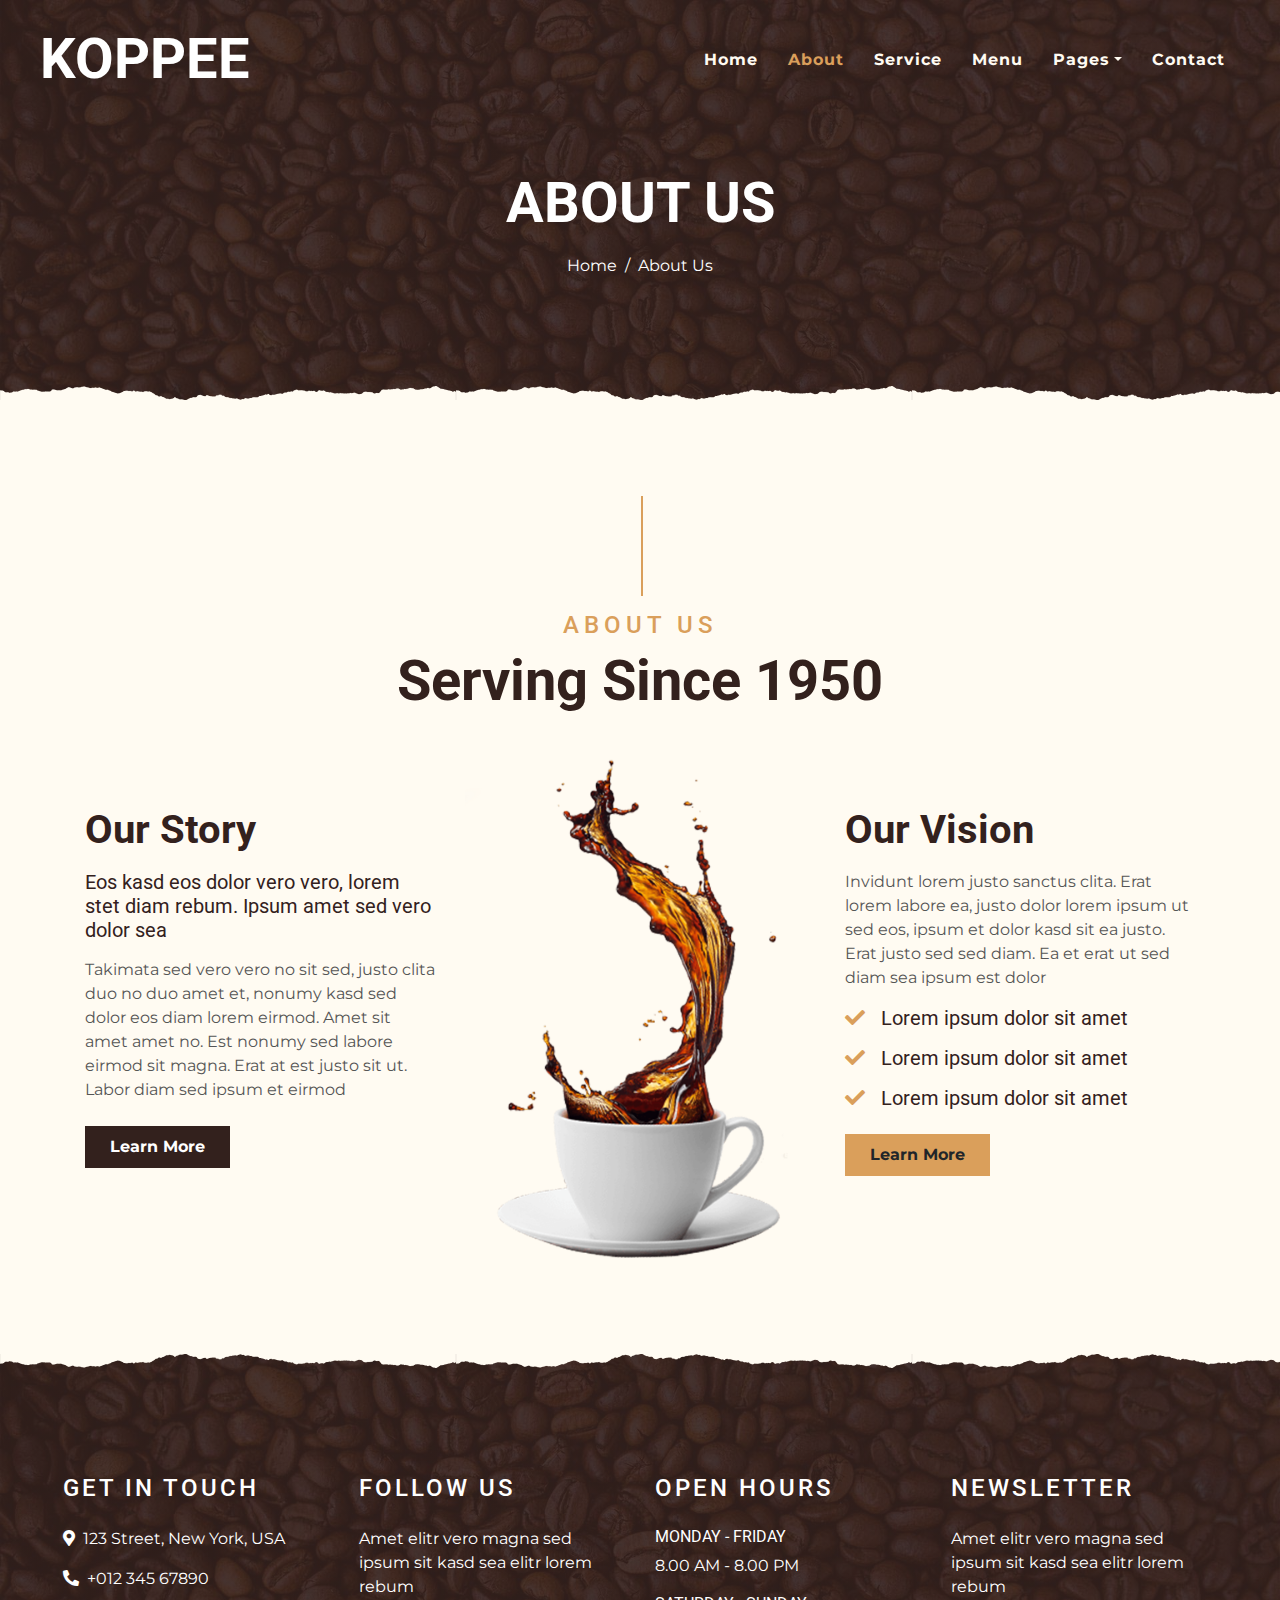
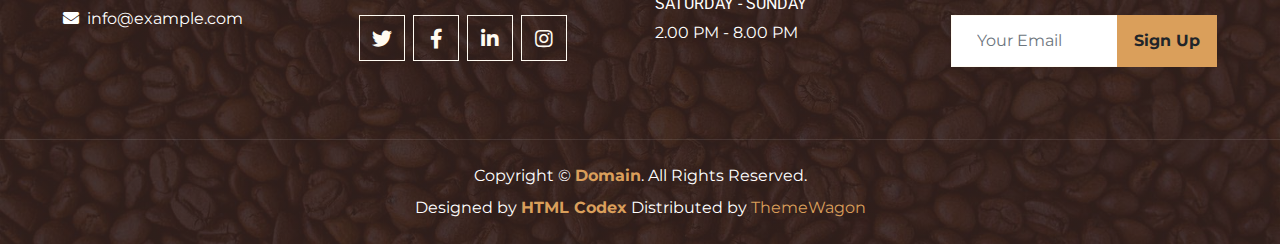
<file: coffe/Koppee-1.0.0/about.html>
<!DOCTYPE html>
<html lang="en">

<head>
    <meta charset="utf-8">
    <title>KOPPEE - Coffee Shop HTML Template</title>
    <meta content="width=device-width, initial-scale=1.0" name="viewport">
    <meta content="Free Website Template" name="keywords">
    <meta content="Free Website Template" name="description">

    <!-- Favicon -->
    <link href="img/favicon.ico" rel="icon">

    <!-- Google Font -->
    <link rel="preconnect" href="https://fonts.gstatic.com">
    <link href="https://fonts.googleapis.com/css2?family=Montserrat:wght@200;400&family=Roboto:wght@400;500;700&display=swap" rel="stylesheet"> 

    <!-- Font Awesome -->
    <link href="https://cdnjs.cloudflare.com/ajax/libs/font-awesome/5.10.0/css/all.min.css" rel="stylesheet">

    <!-- Libraries Stylesheet -->
    <link href="lib/owlcarousel/assets/owl.carousel.min.css" rel="stylesheet">
    <link href="lib/tempusdominus/css/tempusdominus-bootstrap-4.min.css" rel="stylesheet" />

    <!-- Customized Bootstrap Stylesheet -->
    <link href="css/style.min.css" rel="stylesheet">
</head>

<body>
    <!-- Navbar Start -->
    <div class="container-fluid p-0 nav-bar">
        <nav class="navbar navbar-expand-lg bg-none navbar-dark py-3">
            <a href="index.html" class="navbar-brand px-lg-4 m-0">
                <h1 class="m-0 display-4 text-uppercase text-white">KOPPEE</h1>
            </a>
            <button type="button" class="navbar-toggler" data-toggle="collapse" data-target="#navbarCollapse">
                <span class="navbar-toggler-icon"></span>
            </button>
            <div class="collapse navbar-collapse justify-content-between" id="navbarCollapse">
                <div class="navbar-nav ml-auto p-4">
                    <a href="index.html" class="nav-item nav-link">Home</a>
                    <a href="about.html" class="nav-item nav-link active">About</a>
                    <a href="service.html" class="nav-item nav-link">Service</a>
                    <a href="menu.html" class="nav-item nav-link">Menu</a>
                    <div class="nav-item dropdown">
                        <a href="#" class="nav-link dropdown-toggle" data-toggle="dropdown">Pages</a>
                        <div class="dropdown-menu text-capitalize">
                            <a href="reservation.html" class="dropdown-item">Reservation</a>
                            <a href="testimonial.html" class="dropdown-item">Testimonial</a>
                        </div>
                    </div>
                    <a href="contact.html" class="nav-item nav-link">Contact</a>
                </div>
            </div>
        </nav>
    </div>
    <!-- Navbar End -->


    <!-- Page Header Start -->
    <div class="container-fluid page-header mb-5 position-relative overlay-bottom">
        <div class="d-flex flex-column align-items-center justify-content-center pt-0 pt-lg-5" style="min-height: 400px">
            <h1 class="display-4 mb-3 mt-0 mt-lg-5 text-white text-uppercase">About Us</h1>
            <div class="d-inline-flex mb-lg-5">
                <p class="m-0 text-white"><a class="text-white" href="">Home</a></p>
                <p class="m-0 text-white px-2">/</p>
                <p class="m-0 text-white">About Us</p>
            </div>
        </div>
    </div>
    <!-- Page Header End -->


    <!-- About Start -->
    <div class="container-fluid py-5">
        <div class="container">
            <div class="section-title">
                <h4 class="text-primary text-uppercase" style="letter-spacing: 5px;">About Us</h4>
                <h1 class="display-4">Serving Since 1950</h1>
            </div>
            <div class="row">
                <div class="col-lg-4 py-0 py-lg-5">
                    <h1 class="mb-3">Our Story</h1>
                    <h5 class="mb-3">Eos kasd eos dolor vero vero, lorem stet diam rebum. Ipsum amet sed vero dolor sea</h5>
                    <p>Takimata sed vero vero no sit sed, justo clita duo no duo amet et, nonumy kasd sed dolor eos diam lorem eirmod. Amet sit amet amet no. Est nonumy sed labore eirmod sit magna. Erat at est justo sit ut. Labor diam sed ipsum et eirmod</p>
                    <a href="" class="btn btn-secondary font-weight-bold py-2 px-4 mt-2">Learn More</a>
                </div>
                <div class="col-lg-4 py-5 py-lg-0" style="min-height: 500px;">
                    <div class="position-relative h-100">
                        <img class="position-absolute w-100 h-100" src="img/about.png" style="object-fit: cover;">
                    </div>
                </div>
                <div class="col-lg-4 py-0 py-lg-5">
                    <h1 class="mb-3">Our Vision</h1>
                    <p>Invidunt lorem justo sanctus clita. Erat lorem labore ea, justo dolor lorem ipsum ut sed eos, ipsum et dolor kasd sit ea justo. Erat justo sed sed diam. Ea et erat ut sed diam sea ipsum est dolor</p>
                    <h5 class="mb-3"><i class="fa fa-check text-primary mr-3"></i>Lorem ipsum dolor sit amet</h5>
                    <h5 class="mb-3"><i class="fa fa-check text-primary mr-3"></i>Lorem ipsum dolor sit amet</h5>
                    <h5 class="mb-3"><i class="fa fa-check text-primary mr-3"></i>Lorem ipsum dolor sit amet</h5>
                    <a href="" class="btn btn-primary font-weight-bold py-2 px-4 mt-2">Learn More</a>
                </div>
            </div>
        </div>
    </div>
    <!-- About End -->


    <!-- Footer Start -->
    <div class="container-fluid footer text-white mt-5 pt-5 px-0 position-relative overlay-top">
        <div class="row mx-0 pt-5 px-sm-3 px-lg-5 mt-4">
            <div class="col-lg-3 col-md-6 mb-5">
                <h4 class="text-white text-uppercase mb-4" style="letter-spacing: 3px;">Get In Touch</h4>
                <p><i class="fa fa-map-marker-alt mr-2"></i>123 Street, New York, USA</p>
                <p><i class="fa fa-phone-alt mr-2"></i>+012 345 67890</p>
                <p class="m-0"><i class="fa fa-envelope mr-2"></i>info@example.com</p>
            </div>
            <div class="col-lg-3 col-md-6 mb-5">
                <h4 class="text-white text-uppercase mb-4" style="letter-spacing: 3px;">Follow Us</h4>
                <p>Amet elitr vero magna sed ipsum sit kasd sea elitr lorem rebum</p>
                <div class="d-flex justify-content-start">
                    <a class="btn btn-lg btn-outline-light btn-lg-square mr-2" href="#"><i class="fab fa-twitter"></i></a>
                    <a class="btn btn-lg btn-outline-light btn-lg-square mr-2" href="#"><i class="fab fa-facebook-f"></i></a>
                    <a class="btn btn-lg btn-outline-light btn-lg-square mr-2" href="#"><i class="fab fa-linkedin-in"></i></a>
                    <a class="btn btn-lg btn-outline-light btn-lg-square" href="#"><i class="fab fa-instagram"></i></a>
                </div>
            </div>
            <div class="col-lg-3 col-md-6 mb-5">
                <h4 class="text-white text-uppercase mb-4" style="letter-spacing: 3px;">Open Hours</h4>
                <div>
                    <h6 class="text-white text-uppercase">Monday - Friday</h6>
                    <p>8.00 AM - 8.00 PM</p>
                    <h6 class="text-white text-uppercase">Saturday - Sunday</h6>
                    <p>2.00 PM - 8.00 PM</p>
                </div>
            </div>
            <div class="col-lg-3 col-md-6 mb-5">
                <h4 class="text-white text-uppercase mb-4" style="letter-spacing: 3px;">Newsletter</h4>
                <p>Amet elitr vero magna sed ipsum sit kasd sea elitr lorem rebum</p>
                <div class="w-100">
                    <div class="input-group">
                        <input type="text" class="form-control border-light" style="padding: 25px;" placeholder="Your Email">
                        <div class="input-group-append">
                            <button class="btn btn-primary font-weight-bold px-3">Sign Up</button>
                        </div>
                    </div>
                </div>
            </div>
        </div>
        <div class="container-fluid text-center text-white border-top mt-4 py-4 px-sm-3 px-md-5" style="border-color: rgba(256, 256, 256, .1) !important;">
            <p class="mb-2 text-white">Copyright &copy; <a class="font-weight-bold" href="#">Domain</a>. All Rights Reserved.</a></p>
            <p class="m-0 text-white">Designed by <a class="font-weight-bold" href="https://htmlcodex.com">HTML Codex</a> Distributed by <a href="https://themewagon.com" target="_blank">ThemeWagon</a></p>
        </div>
    </div>
    <!-- Footer End -->


    <!-- Back to Top -->
    <a href="#" class="btn btn-lg btn-primary btn-lg-square back-to-top"><i class="fa fa-angle-double-up"></i></a>


    <!-- JavaScript Libraries -->
    <script src="https://code.jquery.com/jquery-3.4.1.min.js"></script>
    <script src="https://stackpath.bootstrapcdn.com/bootstrap/4.4.1/js/bootstrap.bundle.min.js"></script>
    <script src="lib/easing/easing.min.js"></script>
    <script src="lib/waypoints/waypoints.min.js"></script>
    <script src="lib/owlcarousel/owl.carousel.min.js"></script>
    <script src="lib/tempusdominus/js/moment.min.js"></script>
    <script src="lib/tempusdominus/js/moment-timezone.min.js"></script>
    <script src="lib/tempusdominus/js/tempusdominus-bootstrap-4.min.js"></script>

    <!-- Contact Javascript File -->
    <script src="mail/jqBootstrapValidation.min.js"></script>
    <script src="mail/contact.js"></script>

    <!-- Template Javascript -->
    <script src="js/main.js"></script>
</body>

</html>
</file>
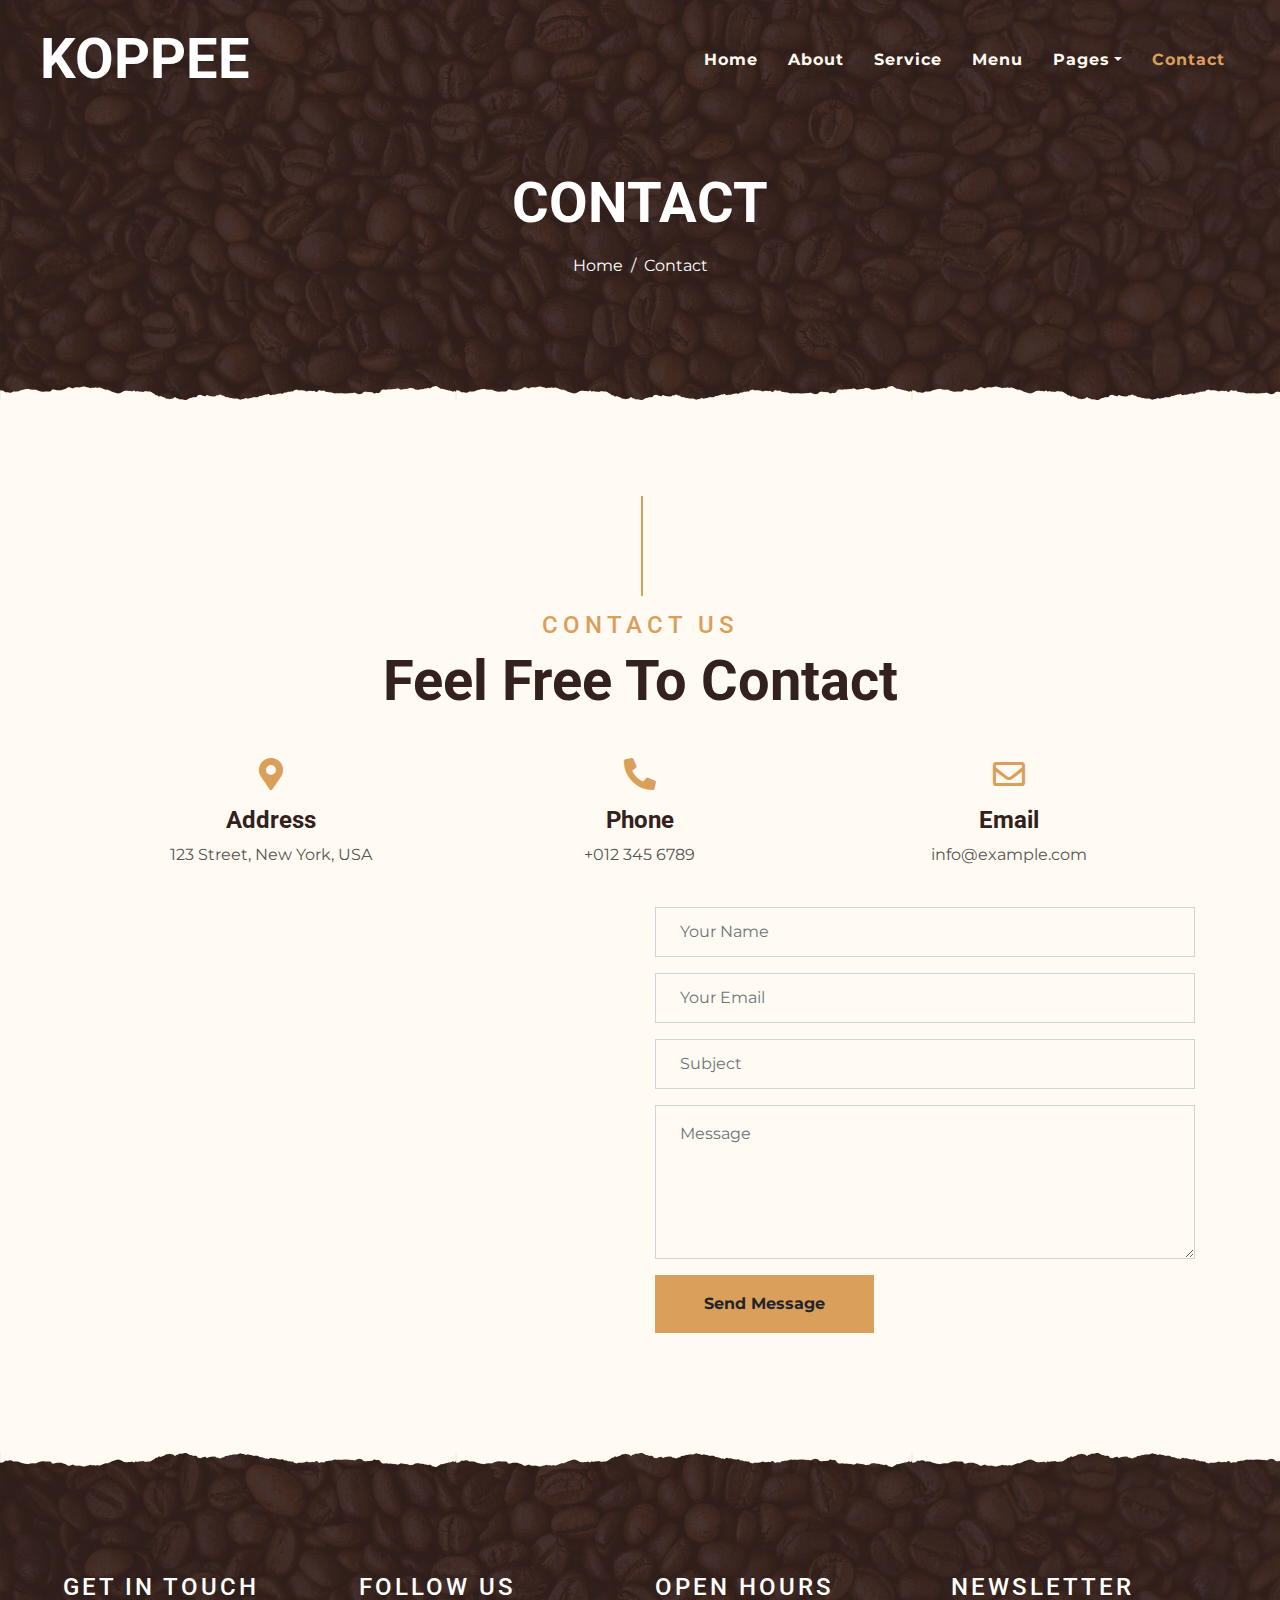
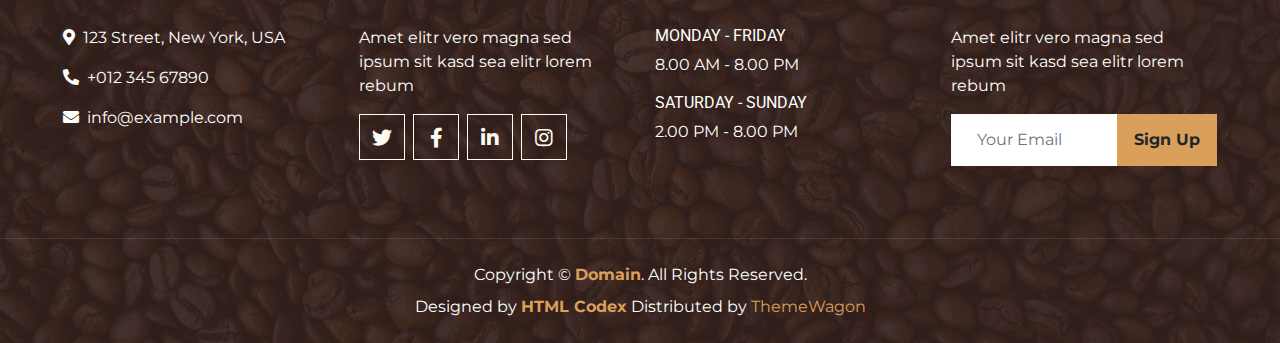
<file: coffe/Koppee-1.0.0/contact.html>
<!DOCTYPE html>
<html lang="en">

<head>
    <meta charset="utf-8">
    <title>KOPPEE - Coffee Shop HTML Template</title>
    <meta content="width=device-width, initial-scale=1.0" name="viewport">
    <meta content="Free Website Template" name="keywords">
    <meta content="Free Website Template" name="description">

    <!-- Favicon -->
    <link href="img/favicon.ico" rel="icon">

    <!-- Google Font -->
    <link rel="preconnect" href="https://fonts.gstatic.com">
    <link href="https://fonts.googleapis.com/css2?family=Montserrat:wght@200;400&family=Roboto:wght@400;500;700&display=swap" rel="stylesheet"> 

    <!-- Font Awesome -->
    <link href="https://cdnjs.cloudflare.com/ajax/libs/font-awesome/5.10.0/css/all.min.css" rel="stylesheet">

    <!-- Libraries Stylesheet -->
    <link href="lib/owlcarousel/assets/owl.carousel.min.css" rel="stylesheet">
    <link href="lib/tempusdominus/css/tempusdominus-bootstrap-4.min.css" rel="stylesheet" />

    <!-- Customized Bootstrap Stylesheet -->
    <link href="css/style.min.css" rel="stylesheet">
</head>

<body>
    <!-- Navbar Start -->
    <div class="container-fluid p-0 nav-bar">
        <nav class="navbar navbar-expand-lg bg-none navbar-dark py-3">
            <a href="index.html" class="navbar-brand px-lg-4 m-0">
                <h1 class="m-0 display-4 text-uppercase text-white">KOPPEE</h1>
            </a>
            <button type="button" class="navbar-toggler" data-toggle="collapse" data-target="#navbarCollapse">
                <span class="navbar-toggler-icon"></span>
            </button>
            <div class="collapse navbar-collapse justify-content-between" id="navbarCollapse">
                <div class="navbar-nav ml-auto p-4">
                    <a href="index.html" class="nav-item nav-link">Home</a>
                    <a href="about.html" class="nav-item nav-link">About</a>
                    <a href="service.html" class="nav-item nav-link">Service</a>
                    <a href="menu.html" class="nav-item nav-link">Menu</a>
                    <div class="nav-item dropdown">
                        <a href="#" class="nav-link dropdown-toggle" data-toggle="dropdown">Pages</a>
                        <div class="dropdown-menu text-capitalize">
                            <a href="reservation.html" class="dropdown-item">Reservation</a>
                            <a href="testimonial.html" class="dropdown-item">Testimonial</a>
                        </div>
                    </div>
                    <a href="contact.html" class="nav-item nav-link active">Contact</a>
                </div>
            </div>
        </nav>
    </div>
    <!-- Navbar End -->


    <!-- Page Header Start -->
    <div class="container-fluid page-header mb-5 position-relative overlay-bottom">
        <div class="d-flex flex-column align-items-center justify-content-center pt-0 pt-lg-5" style="min-height: 400px">
            <h1 class="display-4 mb-3 mt-0 mt-lg-5 text-white text-uppercase">Contact</h1>
            <div class="d-inline-flex mb-lg-5">
                <p class="m-0 text-white"><a class="text-white" href="">Home</a></p>
                <p class="m-0 text-white px-2">/</p>
                <p class="m-0 text-white">Contact</p>
            </div>
        </div>
    </div>
    <!-- Page Header End -->


    <!-- Contact Start -->
    <div class="container-fluid pt-5">
        <div class="container">
            <div class="section-title">
                <h4 class="text-primary text-uppercase" style="letter-spacing: 5px;">Contact Us</h4>
                <h1 class="display-4">Feel Free To Contact</h1>
            </div>
            <div class="row px-3 pb-2">
                <div class="col-sm-4 text-center mb-3">
                    <i class="fa fa-2x fa-map-marker-alt mb-3 text-primary"></i>
                    <h4 class="font-weight-bold">Address</h4>
                    <p>123 Street, New York, USA</p>
                </div>
                <div class="col-sm-4 text-center mb-3">
                    <i class="fa fa-2x fa-phone-alt mb-3 text-primary"></i>
                    <h4 class="font-weight-bold">Phone</h4>
                    <p>+012 345 6789</p>
                </div>
                <div class="col-sm-4 text-center mb-3">
                    <i class="far fa-2x fa-envelope mb-3 text-primary"></i>
                    <h4 class="font-weight-bold">Email</h4>
                    <p>info@example.com</p>
                </div>
            </div>
            <div class="row">
                <div class="col-md-6 pb-5">
                    <iframe style="width: 100%; height: 443px;"
                        src="https://www.google.com/maps/embed?pb=!1m18!1m12!1m3!1d3001156.4288297426!2d-78.01371936852176!3d42.72876761954724!2m3!1f0!2f0!3f0!3m2!1i1024!2i768!4f13.1!3m3!1m2!1s0x4ccc4bf0f123a5a9%3A0xddcfc6c1de189567!2sNew%20York%2C%20USA!5e0!3m2!1sen!2sbd!4v1603794290143!5m2!1sen!2sbd"
                        frameborder="0" style="border:0;" allowfullscreen="" aria-hidden="false" tabindex="0"></iframe>
                </div>
                <div class="col-md-6 pb-5">
                    <div class="contact-form">
                        <div id="success"></div>
                        <form name="sentMessage" id="contactForm" novalidate="novalidate">
                            <div class="control-group">
                                <input type="text" class="form-control bg-transparent p-4" id="name" placeholder="Your Name"
                                    required="required" data-validation-required-message="Please enter your name" />
                                <p class="help-block text-danger"></p>
                            </div>
                            <div class="control-group">
                                <input type="email" class="form-control bg-transparent p-4" id="email" placeholder="Your Email"
                                    required="required" data-validation-required-message="Please enter your email" />
                                <p class="help-block text-danger"></p>
                            </div>
                            <div class="control-group">
                                <input type="text" class="form-control bg-transparent p-4" id="subject" placeholder="Subject"
                                    required="required" data-validation-required-message="Please enter a subject" />
                                <p class="help-block text-danger"></p>
                            </div>
                            <div class="control-group">
                                <textarea class="form-control bg-transparent py-3 px-4" rows="5" id="message" placeholder="Message"
                                    required="required"
                                    data-validation-required-message="Please enter your message"></textarea>
                                <p class="help-block text-danger"></p>
                            </div>
                            <div>
                                <button class="btn btn-primary font-weight-bold py-3 px-5" type="submit" id="sendMessageButton">Send
                                    Message</button>
                            </div>
                        </form>
                    </div>
                </div>
            </div>
        </div>
    </div>
    <!-- Contact End -->


    <!-- Footer Start -->
    <div class="container-fluid footer text-white mt-5 pt-5 px-0 position-relative overlay-top">
        <div class="row mx-0 pt-5 px-sm-3 px-lg-5 mt-4">
            <div class="col-lg-3 col-md-6 mb-5">
                <h4 class="text-white text-uppercase mb-4" style="letter-spacing: 3px;">Get In Touch</h4>
                <p><i class="fa fa-map-marker-alt mr-2"></i>123 Street, New York, USA</p>
                <p><i class="fa fa-phone-alt mr-2"></i>+012 345 67890</p>
                <p class="m-0"><i class="fa fa-envelope mr-2"></i>info@example.com</p>
            </div>
            <div class="col-lg-3 col-md-6 mb-5">
                <h4 class="text-white text-uppercase mb-4" style="letter-spacing: 3px;">Follow Us</h4>
                <p>Amet elitr vero magna sed ipsum sit kasd sea elitr lorem rebum</p>
                <div class="d-flex justify-content-start">
                    <a class="btn btn-lg btn-outline-light btn-lg-square mr-2" href="#"><i class="fab fa-twitter"></i></a>
                    <a class="btn btn-lg btn-outline-light btn-lg-square mr-2" href="#"><i class="fab fa-facebook-f"></i></a>
                    <a class="btn btn-lg btn-outline-light btn-lg-square mr-2" href="#"><i class="fab fa-linkedin-in"></i></a>
                    <a class="btn btn-lg btn-outline-light btn-lg-square" href="#"><i class="fab fa-instagram"></i></a>
                </div>
            </div>
            <div class="col-lg-3 col-md-6 mb-5">
                <h4 class="text-white text-uppercase mb-4" style="letter-spacing: 3px;">Open Hours</h4>
                <div>
                    <h6 class="text-white text-uppercase">Monday - Friday</h6>
                    <p>8.00 AM - 8.00 PM</p>
                    <h6 class="text-white text-uppercase">Saturday - Sunday</h6>
                    <p>2.00 PM - 8.00 PM</p>
                </div>
            </div>
            <div class="col-lg-3 col-md-6 mb-5">
                <h4 class="text-white text-uppercase mb-4" style="letter-spacing: 3px;">Newsletter</h4>
                <p>Amet elitr vero magna sed ipsum sit kasd sea elitr lorem rebum</p>
                <div class="w-100">
                    <div class="input-group">
                        <input type="text" class="form-control border-light" style="padding: 25px;" placeholder="Your Email">
                        <div class="input-group-append">
                            <button class="btn btn-primary font-weight-bold px-3">Sign Up</button>
                        </div>
                    </div>
                </div>
            </div>
        </div>
        <div class="container-fluid text-center text-white border-top mt-4 py-4 px-sm-3 px-md-5" style="border-color: rgba(256, 256, 256, .1) !important;">
            <p class="mb-2 text-white">Copyright &copy; <a class="font-weight-bold" href="#">Domain</a>. All Rights Reserved.</a></p>
            <p class="m-0 text-white">Designed by <a class="font-weight-bold" href="https://htmlcodex.com">HTML Codex</a> Distributed by <a href="https://themewagon.com" target="_blank">ThemeWagon</a></a></p>
        </div>
    </div>
    <!-- Footer End -->


    <!-- Back to Top -->
    <a href="#" class="btn btn-lg btn-primary btn-lg-square back-to-top"><i class="fa fa-angle-double-up"></i></a>


    <!-- JavaScript Libraries -->
    <script src="https://code.jquery.com/jquery-3.4.1.min.js"></script>
    <script src="https://stackpath.bootstrapcdn.com/bootstrap/4.4.1/js/bootstrap.bundle.min.js"></script>
    <script src="lib/easing/easing.min.js"></script>
    <script src="lib/waypoints/waypoints.min.js"></script>
    <script src="lib/owlcarousel/owl.carousel.min.js"></script>
    <script src="lib/tempusdominus/js/moment.min.js"></script>
    <script src="lib/tempusdominus/js/moment-timezone.min.js"></script>
    <script src="lib/tempusdominus/js/tempusdominus-bootstrap-4.min.js"></script>

    <!-- Contact Javascript File -->
    <script src="mail/jqBootstrapValidation.min.js"></script>
    <script src="mail/contact.js"></script>

    <!-- Template Javascript -->
    <script src="js/main.js"></script>
</body>

</html>
</file>
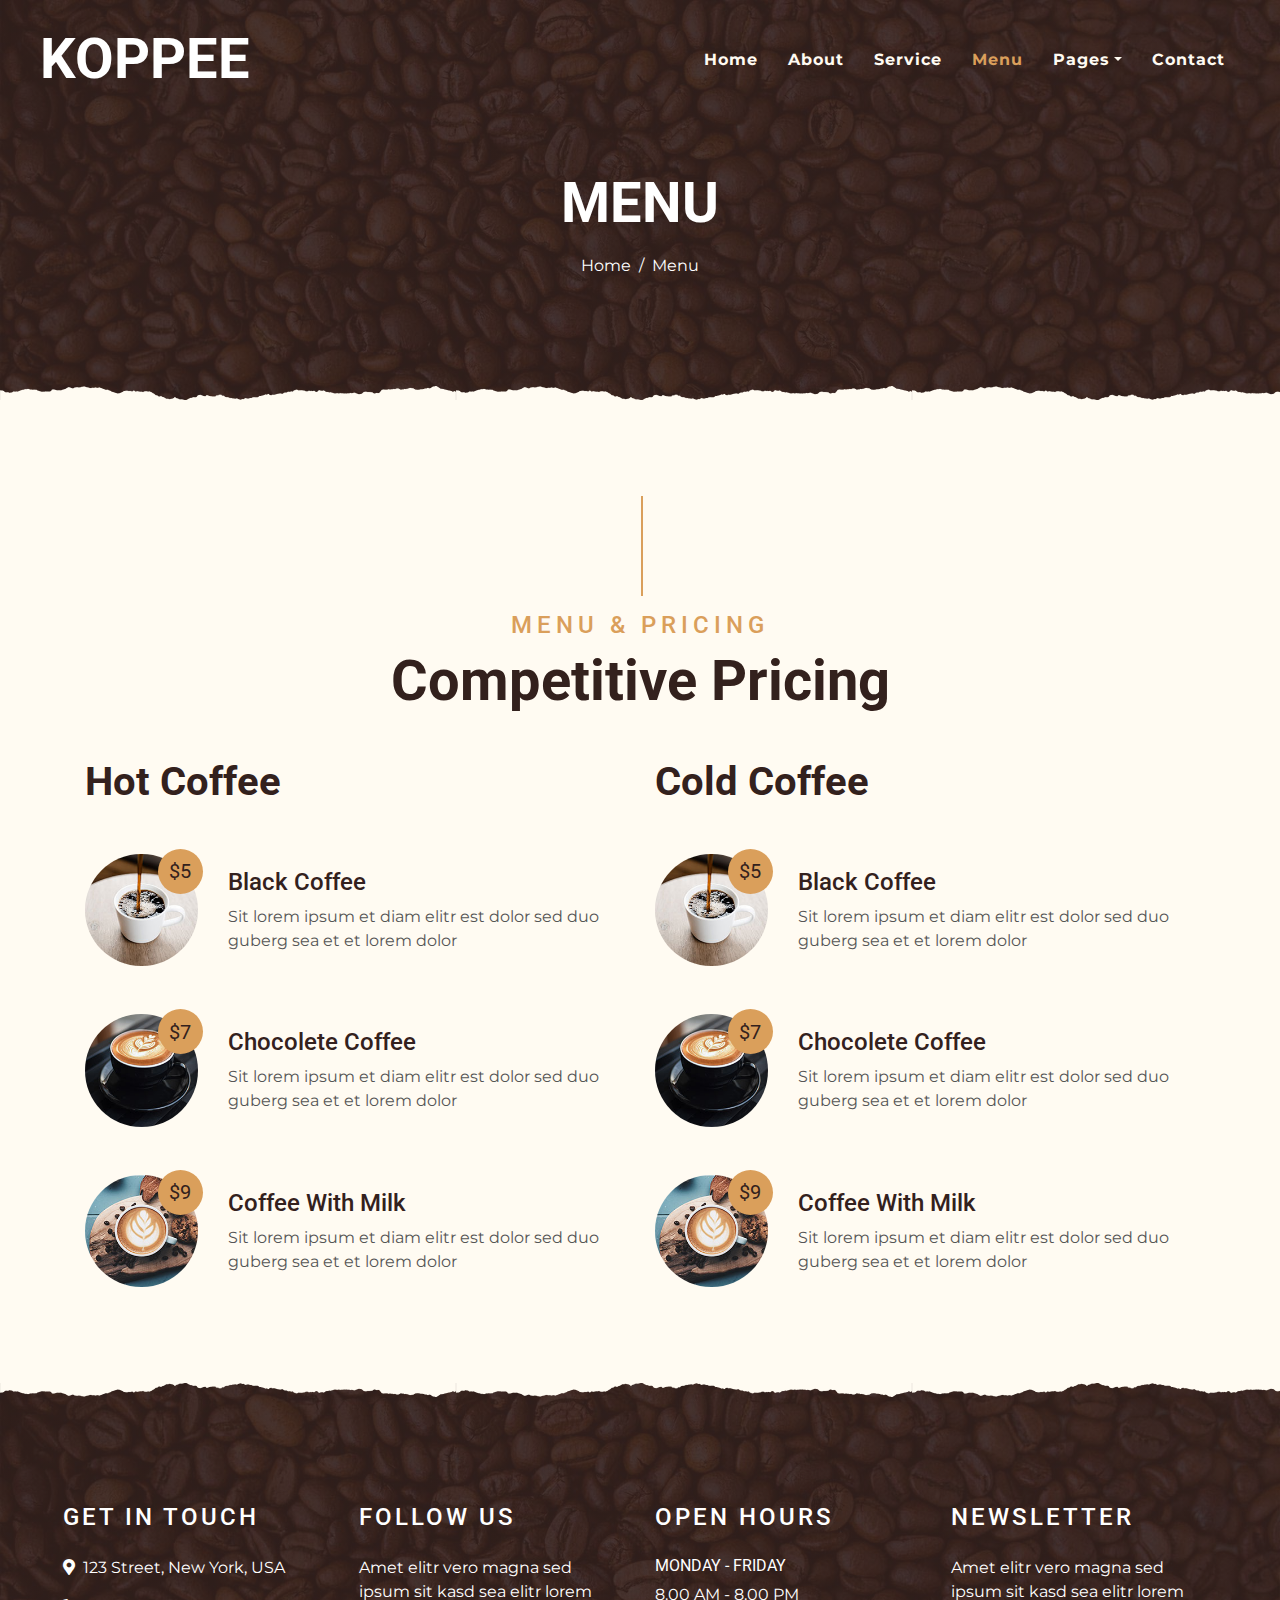
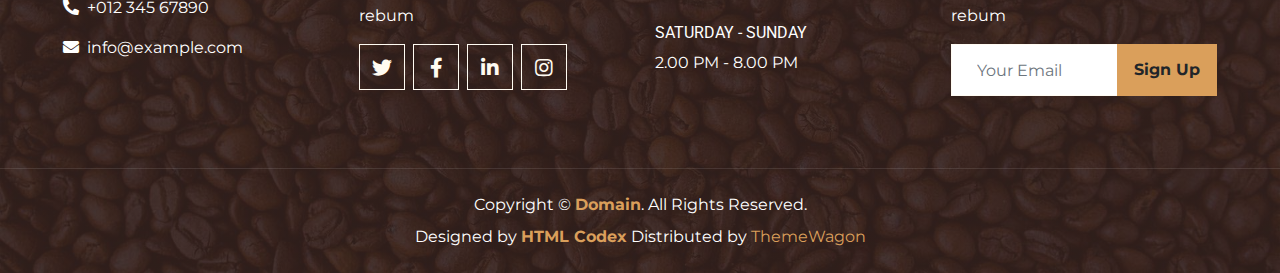
<file: coffe/Koppee-1.0.0/menu.html>
<!DOCTYPE html>
<html lang="en">

<head>
    <meta charset="utf-8">
    <title>KOPPEE - Coffee Shop HTML Template</title>
    <meta content="width=device-width, initial-scale=1.0" name="viewport">
    <meta content="Free Website Template" name="keywords">
    <meta content="Free Website Template" name="description">

    <!-- Favicon -->
    <link href="img/favicon.ico" rel="icon">

    <!-- Google Font -->
    <link rel="preconnect" href="https://fonts.gstatic.com">
    <link href="https://fonts.googleapis.com/css2?family=Montserrat:wght@200;400&family=Roboto:wght@400;500;700&display=swap" rel="stylesheet"> 

    <!-- Font Awesome -->
    <link href="https://cdnjs.cloudflare.com/ajax/libs/font-awesome/5.10.0/css/all.min.css" rel="stylesheet">

    <!-- Libraries Stylesheet -->
    <link href="lib/owlcarousel/assets/owl.carousel.min.css" rel="stylesheet">
    <link href="lib/tempusdominus/css/tempusdominus-bootstrap-4.min.css" rel="stylesheet" />

    <!-- Customized Bootstrap Stylesheet -->
    <link href="css/style.min.css" rel="stylesheet">
</head>

<body>
    <!-- Navbar Start -->
    <div class="container-fluid p-0 nav-bar">
        <nav class="navbar navbar-expand-lg bg-none navbar-dark py-3">
            <a href="index.html" class="navbar-brand px-lg-4 m-0">
                <h1 class="m-0 display-4 text-uppercase text-white">KOPPEE</h1>
            </a>
            <button type="button" class="navbar-toggler" data-toggle="collapse" data-target="#navbarCollapse">
                <span class="navbar-toggler-icon"></span>
            </button>
            <div class="collapse navbar-collapse justify-content-between" id="navbarCollapse">
                <div class="navbar-nav ml-auto p-4">
                    <a href="index.html" class="nav-item nav-link">Home</a>
                    <a href="about.html" class="nav-item nav-link">About</a>
                    <a href="service.html" class="nav-item nav-link">Service</a>
                    <a href="menu.html" class="nav-item nav-link active">Menu</a>
                    <div class="nav-item dropdown">
                        <a href="#" class="nav-link dropdown-toggle" data-toggle="dropdown">Pages</a>
                        <div class="dropdown-menu text-capitalize">
                            <a href="reservation.html" class="dropdown-item">Reservation</a>
                            <a href="testimonial.html" class="dropdown-item">Testimonial</a>
                        </div>
                    </div>
                    <a href="contact.html" class="nav-item nav-link">Contact</a>
                </div>
            </div>
        </nav>
    </div>
    <!-- Navbar End -->


    <!-- Page Header Start -->
    <div class="container-fluid page-header mb-5 position-relative overlay-bottom">
        <div class="d-flex flex-column align-items-center justify-content-center pt-0 pt-lg-5" style="min-height: 400px">
            <h1 class="display-4 mb-3 mt-0 mt-lg-5 text-white text-uppercase">Menu</h1>
            <div class="d-inline-flex mb-lg-5">
                <p class="m-0 text-white"><a class="text-white" href="">Home</a></p>
                <p class="m-0 text-white px-2">/</p>
                <p class="m-0 text-white">Menu</p>
            </div>
        </div>
    </div>
    <!-- Page Header End -->


    <!-- Menu Start -->
    <div class="container-fluid pt-5">
        <div class="container">
            <div class="section-title">
                <h4 class="text-primary text-uppercase" style="letter-spacing: 5px;">Menu & Pricing</h4>
                <h1 class="display-4">Competitive Pricing</h1>
            </div>
            <div class="row">
                <div class="col-lg-6">
                    <h1 class="mb-5">Hot Coffee</h1>
                    <div class="row align-items-center mb-5">
                        <div class="col-4 col-sm-3">
                            <img class="w-100 rounded-circle mb-3 mb-sm-0" src="img/menu-1.jpg" alt="">
                            <h5 class="menu-price">$5</h5>
                        </div>
                        <div class="col-8 col-sm-9">
                            <h4>Black Coffee</h4>
                            <p class="m-0">Sit lorem ipsum et diam elitr est dolor sed duo guberg sea et et lorem dolor</p>
                        </div>
                    </div>
                    <div class="row align-items-center mb-5">
                        <div class="col-4 col-sm-3">
                            <img class="w-100 rounded-circle mb-3 mb-sm-0" src="img/menu-2.jpg" alt="">
                            <h5 class="menu-price">$7</h5>
                        </div>
                        <div class="col-8 col-sm-9">
                            <h4>Chocolete Coffee</h4>
                            <p class="m-0">Sit lorem ipsum et diam elitr est dolor sed duo guberg sea et et lorem dolor</p>
                        </div>
                    </div>
                    <div class="row align-items-center mb-5">
                        <div class="col-4 col-sm-3">
                            <img class="w-100 rounded-circle mb-3 mb-sm-0" src="img/menu-3.jpg" alt="">
                            <h5 class="menu-price">$9</h5>
                        </div>
                        <div class="col-8 col-sm-9">
                            <h4>Coffee With Milk</h4>
                            <p class="m-0">Sit lorem ipsum et diam elitr est dolor sed duo guberg sea et et lorem dolor</p>
                        </div>
                    </div>
                </div>
                <div class="col-lg-6">
                    <h1 class="mb-5">Cold Coffee</h1>
                    <div class="row align-items-center mb-5">
                        <div class="col-4 col-sm-3">
                            <img class="w-100 rounded-circle mb-3 mb-sm-0" src="img/menu-1.jpg" alt="">
                            <h5 class="menu-price">$5</h5>
                        </div>
                        <div class="col-8 col-sm-9">
                            <h4>Black Coffee</h4>
                            <p class="m-0">Sit lorem ipsum et diam elitr est dolor sed duo guberg sea et et lorem dolor</p>
                        </div>
                    </div>
                    <div class="row align-items-center mb-5">
                        <div class="col-4 col-sm-3">
                            <img class="w-100 rounded-circle mb-3 mb-sm-0" src="img/menu-2.jpg" alt="">
                            <h5 class="menu-price">$7</h5>
                        </div>
                        <div class="col-8 col-sm-9">
                            <h4>Chocolete Coffee</h4>
                            <p class="m-0">Sit lorem ipsum et diam elitr est dolor sed duo guberg sea et et lorem dolor</p>
                        </div>
                    </div>
                    <div class="row align-items-center mb-5">
                        <div class="col-4 col-sm-3">
                            <img class="w-100 rounded-circle mb-3 mb-sm-0" src="img/menu-3.jpg" alt="">
                            <h5 class="menu-price">$9</h5>
                        </div>
                        <div class="col-8 col-sm-9">
                            <h4>Coffee With Milk</h4>
                            <p class="m-0">Sit lorem ipsum et diam elitr est dolor sed duo guberg sea et et lorem dolor</p>
                        </div>
                    </div>
                </div>
            </div>
        </div>
    </div>
    <!-- Menu End -->


    <!-- Footer Start -->
    <div class="container-fluid footer text-white mt-5 pt-5 px-0 position-relative overlay-top">
        <div class="row mx-0 pt-5 px-sm-3 px-lg-5 mt-4">
            <div class="col-lg-3 col-md-6 mb-5">
                <h4 class="text-white text-uppercase mb-4" style="letter-spacing: 3px;">Get In Touch</h4>
                <p><i class="fa fa-map-marker-alt mr-2"></i>123 Street, New York, USA</p>
                <p><i class="fa fa-phone-alt mr-2"></i>+012 345 67890</p>
                <p class="m-0"><i class="fa fa-envelope mr-2"></i>info@example.com</p>
            </div>
            <div class="col-lg-3 col-md-6 mb-5">
                <h4 class="text-white text-uppercase mb-4" style="letter-spacing: 3px;">Follow Us</h4>
                <p>Amet elitr vero magna sed ipsum sit kasd sea elitr lorem rebum</p>
                <div class="d-flex justify-content-start">
                    <a class="btn btn-lg btn-outline-light btn-lg-square mr-2" href="#"><i class="fab fa-twitter"></i></a>
                    <a class="btn btn-lg btn-outline-light btn-lg-square mr-2" href="#"><i class="fab fa-facebook-f"></i></a>
                    <a class="btn btn-lg btn-outline-light btn-lg-square mr-2" href="#"><i class="fab fa-linkedin-in"></i></a>
                    <a class="btn btn-lg btn-outline-light btn-lg-square" href="#"><i class="fab fa-instagram"></i></a>
                </div>
            </div>
            <div class="col-lg-3 col-md-6 mb-5">
                <h4 class="text-white text-uppercase mb-4" style="letter-spacing: 3px;">Open Hours</h4>
                <div>
                    <h6 class="text-white text-uppercase">Monday - Friday</h6>
                    <p>8.00 AM - 8.00 PM</p>
                    <h6 class="text-white text-uppercase">Saturday - Sunday</h6>
                    <p>2.00 PM - 8.00 PM</p>
                </div>
            </div>
            <div class="col-lg-3 col-md-6 mb-5">
                <h4 class="text-white text-uppercase mb-4" style="letter-spacing: 3px;">Newsletter</h4>
                <p>Amet elitr vero magna sed ipsum sit kasd sea elitr lorem rebum</p>
                <div class="w-100">
                    <div class="input-group">
                        <input type="text" class="form-control border-light" style="padding: 25px;" placeholder="Your Email">
                        <div class="input-group-append">
                            <button class="btn btn-primary font-weight-bold px-3">Sign Up</button>
                        </div>
                    </div>
                </div>
            </div>
        </div>
        <div class="container-fluid text-center text-white border-top mt-4 py-4 px-sm-3 px-md-5" style="border-color: rgba(256, 256, 256, .1) !important;">
            <p class="mb-2 text-white">Copyright &copy; <a class="font-weight-bold" href="#">Domain</a>. All Rights Reserved.</a></p>
            <p class="m-0 text-white">Designed by <a class="font-weight-bold" href="https://htmlcodex.com">HTML Codex</a> Distributed by <a href="https://themewagon.com" target="_blank">ThemeWagon</a></a></p>
        </div>
    </div>
    <!-- Footer End -->


    <!-- Back to Top -->
    <a href="#" class="btn btn-lg btn-primary btn-lg-square back-to-top"><i class="fa fa-angle-double-up"></i></a>


    <!-- JavaScript Libraries -->
    <script src="https://code.jquery.com/jquery-3.4.1.min.js"></script>
    <script src="https://stackpath.bootstrapcdn.com/bootstrap/4.4.1/js/bootstrap.bundle.min.js"></script>
    <script src="lib/easing/easing.min.js"></script>
    <script src="lib/waypoints/waypoints.min.js"></script>
    <script src="lib/owlcarousel/owl.carousel.min.js"></script>
    <script src="lib/tempusdominus/js/moment.min.js"></script>
    <script src="lib/tempusdominus/js/moment-timezone.min.js"></script>
    <script src="lib/tempusdominus/js/tempusdominus-bootstrap-4.min.js"></script>

    <!-- Contact Javascript File -->
    <script src="mail/jqBootstrapValidation.min.js"></script>
    <script src="mail/contact.js"></script>

    <!-- Template Javascript -->
    <script src="js/main.js"></script>
</body>

</html>
</file>
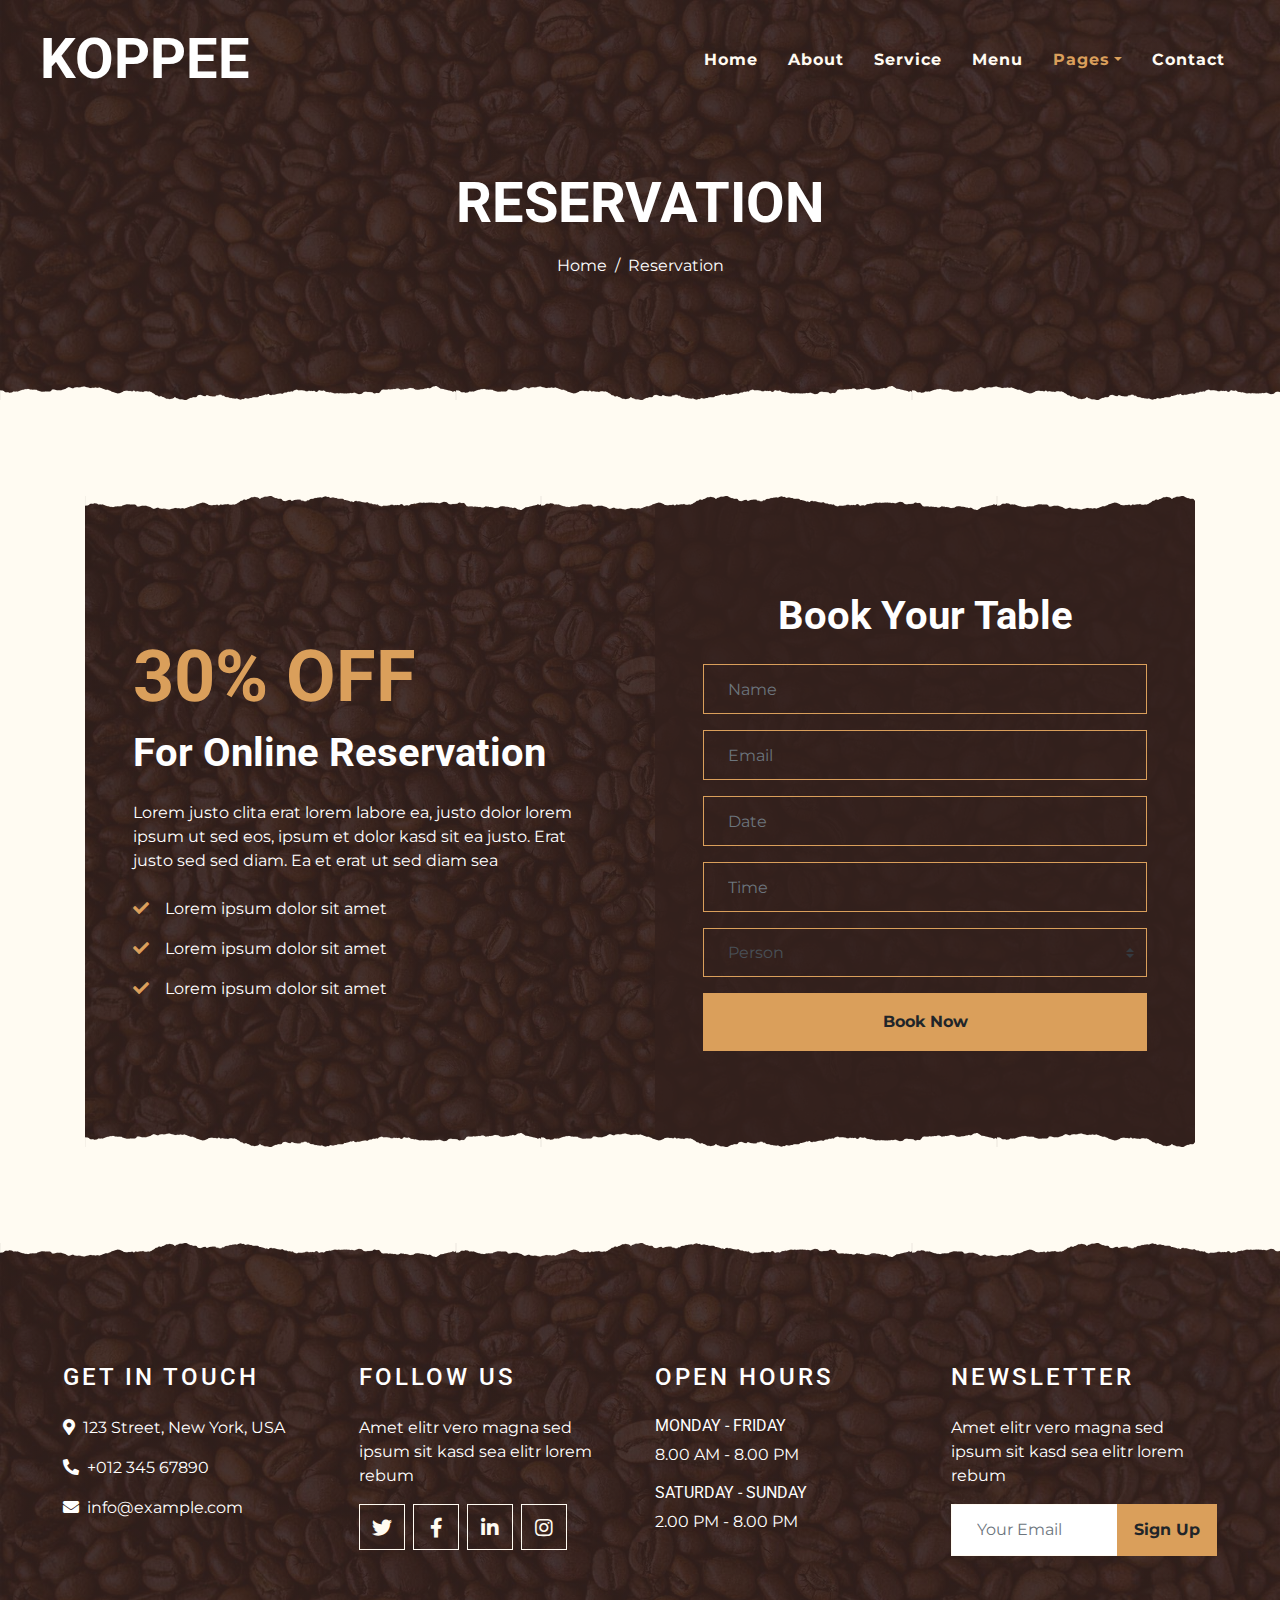
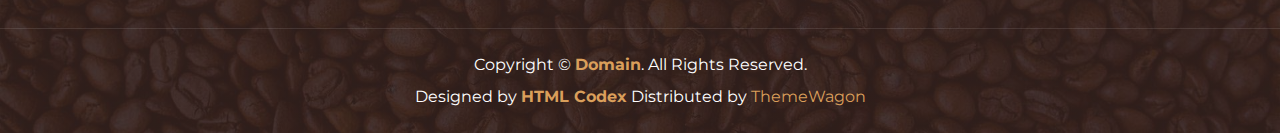
<file: coffe/Koppee-1.0.0/reservation.html>
<!DOCTYPE html>
<html lang="en">

<head>
    <meta charset="utf-8">
    <title>KOPPEE - Coffee Shop HTML Template</title>
    <meta content="width=device-width, initial-scale=1.0" name="viewport">
    <meta content="Free Website Template" name="keywords">
    <meta content="Free Website Template" name="description">

    <!-- Favicon -->
    <link href="img/favicon.ico" rel="icon">

    <!-- Google Font -->
    <link rel="preconnect" href="https://fonts.gstatic.com">
    <link href="https://fonts.googleapis.com/css2?family=Montserrat:wght@200;400&family=Roboto:wght@400;500;700&display=swap" rel="stylesheet"> 

    <!-- Font Awesome -->
    <link href="https://cdnjs.cloudflare.com/ajax/libs/font-awesome/5.10.0/css/all.min.css" rel="stylesheet">

    <!-- Libraries Stylesheet -->
    <link href="lib/owlcarousel/assets/owl.carousel.min.css" rel="stylesheet">
    <link href="lib/tempusdominus/css/tempusdominus-bootstrap-4.min.css" rel="stylesheet" />

    <!-- Customized Bootstrap Stylesheet -->
    <link href="css/style.min.css" rel="stylesheet">
</head>

<body>
    <!-- Navbar Start -->
    <div class="container-fluid p-0 nav-bar">
        <nav class="navbar navbar-expand-lg bg-none navbar-dark py-3">
            <a href="index.html" class="navbar-brand px-lg-4 m-0">
                <h1 class="m-0 display-4 text-uppercase text-white">KOPPEE</h1>
            </a>
            <button type="button" class="navbar-toggler" data-toggle="collapse" data-target="#navbarCollapse">
                <span class="navbar-toggler-icon"></span>
            </button>
            <div class="collapse navbar-collapse justify-content-between" id="navbarCollapse">
                <div class="navbar-nav ml-auto p-4">
                    <a href="index.html" class="nav-item nav-link">Home</a>
                    <a href="about.html" class="nav-item nav-link">About</a>
                    <a href="service.html" class="nav-item nav-link">Service</a>
                    <a href="menu.html" class="nav-item nav-link">Menu</a>
                    <div class="nav-item dropdown">
                        <a href="#" class="nav-link dropdown-toggle active" data-toggle="dropdown">Pages</a>
                        <div class="dropdown-menu text-capitalize">
                            <a href="reservation.html" class="dropdown-item active">Reservation</a>
                            <a href="testimonial.html" class="dropdown-item">Testimonial</a>
                        </div>
                    </div>
                    <a href="contact.html" class="nav-item nav-link">Contact</a>
                </div>
            </div>
        </nav>
    </div>
    <!-- Navbar End -->


    <!-- Page Header Start -->
    <div class="container-fluid page-header mb-5 position-relative overlay-bottom">
        <div class="d-flex flex-column align-items-center justify-content-center pt-0 pt-lg-5" style="min-height: 400px">
            <h1 class="display-4 mb-3 mt-0 mt-lg-5 text-white text-uppercase">Reservation</h1>
            <div class="d-inline-flex mb-lg-5">
                <p class="m-0 text-white"><a class="text-white" href="">Home</a></p>
                <p class="m-0 text-white px-2">/</p>
                <p class="m-0 text-white">Reservation</p>
            </div>
        </div>
    </div>
    <!-- Page Header End -->


    <!-- Reservation Start -->
    <div class="container-fluid py-5">
        <div class="container">
            <div class="reservation position-relative overlay-top overlay-bottom">
                <div class="row align-items-center">
                    <div class="col-lg-6 my-5 my-lg-0">
                        <div class="p-5">
                            <div class="mb-4">
                                <h1 class="display-3 text-primary">30% OFF</h1>
                                <h1 class="text-white">For Online Reservation</h1>
                            </div>
                            <p class="text-white">Lorem justo clita erat lorem labore ea, justo dolor lorem ipsum ut sed eos,
                                ipsum et dolor kasd sit ea justo. Erat justo sed sed diam. Ea et erat ut sed diam sea</p>
                            <ul class="list-inline text-white m-0">
                                <li class="py-2"><i class="fa fa-check text-primary mr-3"></i>Lorem ipsum dolor sit amet</li>
                                <li class="py-2"><i class="fa fa-check text-primary mr-3"></i>Lorem ipsum dolor sit amet</li>
                                <li class="py-2"><i class="fa fa-check text-primary mr-3"></i>Lorem ipsum dolor sit amet</li>
                            </ul>
                        </div>
                    </div>
                    <div class="col-lg-6">
                        <div class="text-center p-5" style="background: rgba(51, 33, 29, .8);">
                            <h1 class="text-white mb-4 mt-5">Book Your Table</h1>
                            <form class="mb-5">
                                <div class="form-group">
                                    <input type="text" class="form-control bg-transparent border-primary p-4" placeholder="Name"
                                        required="required" />
                                </div>
                                <div class="form-group">
                                    <input type="email" class="form-control bg-transparent border-primary p-4" placeholder="Email"
                                        required="required" />
                                </div>
                                <div class="form-group">
                                    <div class="date" id="date" data-target-input="nearest">
                                        <input type="text" class="form-control bg-transparent border-primary p-4 datetimepicker-input" placeholder="Date" data-target="#date" data-toggle="datetimepicker"/>
                                    </div>
                                </div>
                                <div class="form-group">
                                    <div class="time" id="time" data-target-input="nearest">
                                        <input type="text" class="form-control bg-transparent border-primary p-4 datetimepicker-input" placeholder="Time" data-target="#time" data-toggle="datetimepicker"/>
                                    </div>
                                </div>
                                <div class="form-group">
                                    <select class="custom-select bg-transparent border-primary px-4" style="height: 49px;">
                                        <option selected>Person</option>
                                        <option value="1">Person 1</option>
                                        <option value="2">Person 2</option>
                                        <option value="3">Person 3</option>
                                        <option value="3">Person 4</option>
                                    </select>
                                </div>
                                
                                <div>
                                    <button class="btn btn-primary btn-block font-weight-bold py-3" type="submit">Book Now</button>
                                </div>
                            </form>
                        </div>
                    </div>
                </div>
            </div>
        </div>
    </div>
    <!-- Reservation End -->


    <!-- Footer Start -->
    <div class="container-fluid footer text-white mt-5 pt-5 px-0 position-relative overlay-top">
        <div class="row mx-0 pt-5 px-sm-3 px-lg-5 mt-4">
            <div class="col-lg-3 col-md-6 mb-5">
                <h4 class="text-white text-uppercase mb-4" style="letter-spacing: 3px;">Get In Touch</h4>
                <p><i class="fa fa-map-marker-alt mr-2"></i>123 Street, New York, USA</p>
                <p><i class="fa fa-phone-alt mr-2"></i>+012 345 67890</p>
                <p class="m-0"><i class="fa fa-envelope mr-2"></i>info@example.com</p>
            </div>
            <div class="col-lg-3 col-md-6 mb-5">
                <h4 class="text-white text-uppercase mb-4" style="letter-spacing: 3px;">Follow Us</h4>
                <p>Amet elitr vero magna sed ipsum sit kasd sea elitr lorem rebum</p>
                <div class="d-flex justify-content-start">
                    <a class="btn btn-lg btn-outline-light btn-lg-square mr-2" href="#"><i class="fab fa-twitter"></i></a>
                    <a class="btn btn-lg btn-outline-light btn-lg-square mr-2" href="#"><i class="fab fa-facebook-f"></i></a>
                    <a class="btn btn-lg btn-outline-light btn-lg-square mr-2" href="#"><i class="fab fa-linkedin-in"></i></a>
                    <a class="btn btn-lg btn-outline-light btn-lg-square" href="#"><i class="fab fa-instagram"></i></a>
                </div>
            </div>
            <div class="col-lg-3 col-md-6 mb-5">
                <h4 class="text-white text-uppercase mb-4" style="letter-spacing: 3px;">Open Hours</h4>
                <div>
                    <h6 class="text-white text-uppercase">Monday - Friday</h6>
                    <p>8.00 AM - 8.00 PM</p>
                    <h6 class="text-white text-uppercase">Saturday - Sunday</h6>
                    <p>2.00 PM - 8.00 PM</p>
                </div>
            </div>
            <div class="col-lg-3 col-md-6 mb-5">
                <h4 class="text-white text-uppercase mb-4" style="letter-spacing: 3px;">Newsletter</h4>
                <p>Amet elitr vero magna sed ipsum sit kasd sea elitr lorem rebum</p>
                <div class="w-100">
                    <div class="input-group">
                        <input type="text" class="form-control border-light" style="padding: 25px;" placeholder="Your Email">
                        <div class="input-group-append">
                            <button class="btn btn-primary font-weight-bold px-3">Sign Up</button>
                        </div>
                    </div>
                </div>
            </div>
        </div>
        <div class="container-fluid text-center text-white border-top mt-4 py-4 px-sm-3 px-md-5" style="border-color: rgba(256, 256, 256, .1) !important;">
            <p class="mb-2 text-white">Copyright &copy; <a class="font-weight-bold" href="#">Domain</a>. All Rights Reserved.</a></p>
            <p class="m-0 text-white">Designed by <a class="font-weight-bold" href="https://htmlcodex.com">HTML Codex</a> Distributed by <a href="https://themewagon.com" target="_blank">ThemeWagon</a></a></p>
        </div>
    </div>
    <!-- Footer End -->


    <!-- Back to Top -->
    <a href="#" class="btn btn-lg btn-primary btn-lg-square back-to-top"><i class="fa fa-angle-double-up"></i></a>


    <!-- JavaScript Libraries -->
    <script src="https://code.jquery.com/jquery-3.4.1.min.js"></script>
    <script src="https://stackpath.bootstrapcdn.com/bootstrap/4.4.1/js/bootstrap.bundle.min.js"></script>
    <script src="lib/easing/easing.min.js"></script>
    <script src="lib/waypoints/waypoints.min.js"></script>
    <script src="lib/owlcarousel/owl.carousel.min.js"></script>
    <script src="lib/tempusdominus/js/moment.min.js"></script>
    <script src="lib/tempusdominus/js/moment-timezone.min.js"></script>
    <script src="lib/tempusdominus/js/tempusdominus-bootstrap-4.min.js"></script>

    <!-- Contact Javascript File -->
    <script src="mail/jqBootstrapValidation.min.js"></script>
    <script src="mail/contact.js"></script>

    <!-- Template Javascript -->
    <script src="js/main.js"></script>
</body>

</html>
</file>
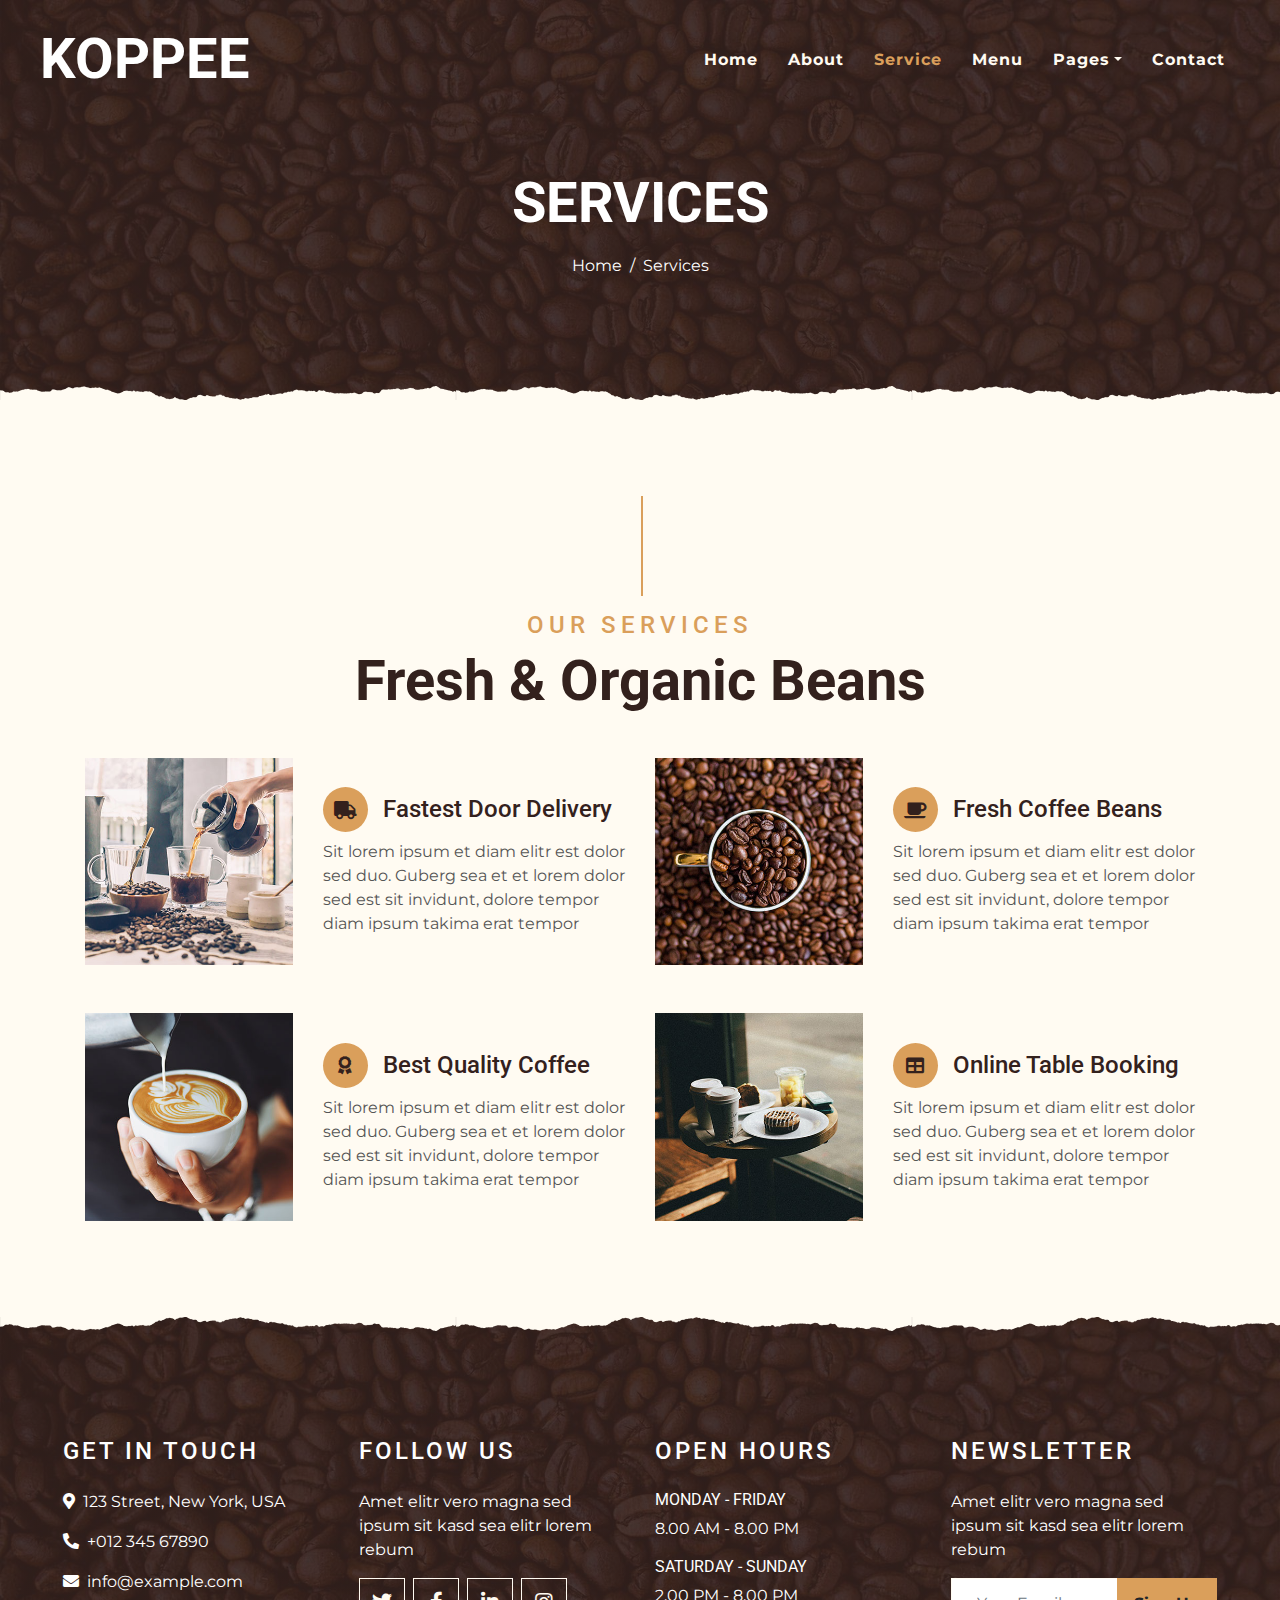
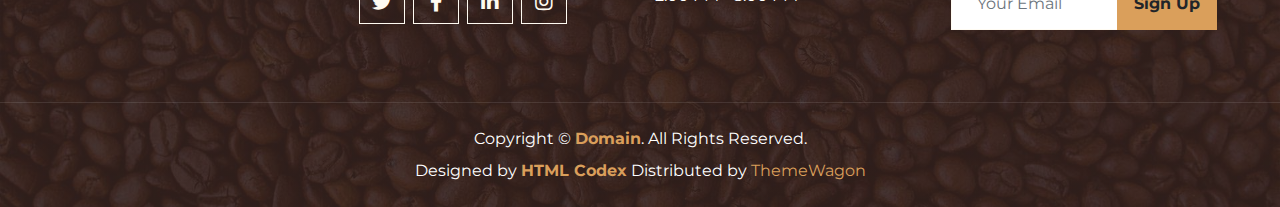
<file: coffe/Koppee-1.0.0/service.html>
<!DOCTYPE html>
<html lang="en">

<head>
    <meta charset="utf-8">
    <title>KOPPEE - Coffee Shop HTML Template</title>
    <meta content="width=device-width, initial-scale=1.0" name="viewport">
    <meta content="Free Website Template" name="keywords">
    <meta content="Free Website Template" name="description">

    <!-- Favicon -->
    <link href="img/favicon.ico" rel="icon">

    <!-- Google Font -->
    <link rel="preconnect" href="https://fonts.gstatic.com">
    <link href="https://fonts.googleapis.com/css2?family=Montserrat:wght@200;400&family=Roboto:wght@400;500;700&display=swap" rel="stylesheet"> 

    <!-- Font Awesome -->
    <link href="https://cdnjs.cloudflare.com/ajax/libs/font-awesome/5.10.0/css/all.min.css" rel="stylesheet">

    <!-- Libraries Stylesheet -->
    <link href="lib/owlcarousel/assets/owl.carousel.min.css" rel="stylesheet">
    <link href="lib/tempusdominus/css/tempusdominus-bootstrap-4.min.css" rel="stylesheet" />

    <!-- Customized Bootstrap Stylesheet -->
    <link href="css/style.min.css" rel="stylesheet">
</head>

<body>
    <!-- Navbar Start -->
    <div class="container-fluid p-0 nav-bar">
        <nav class="navbar navbar-expand-lg bg-none navbar-dark py-3">
            <a href="index.html" class="navbar-brand px-lg-4 m-0">
                <h1 class="m-0 display-4 text-uppercase text-white">KOPPEE</h1>
            </a>
            <button type="button" class="navbar-toggler" data-toggle="collapse" data-target="#navbarCollapse">
                <span class="navbar-toggler-icon"></span>
            </button>
            <div class="collapse navbar-collapse justify-content-between" id="navbarCollapse">
                <div class="navbar-nav ml-auto p-4">
                    <a href="index.html" class="nav-item nav-link">Home</a>
                    <a href="about.html" class="nav-item nav-link">About</a>
                    <a href="service.html" class="nav-item nav-link active">Service</a>
                    <a href="menu.html" class="nav-item nav-link">Menu</a>
                    <div class="nav-item dropdown">
                        <a href="#" class="nav-link dropdown-toggle" data-toggle="dropdown">Pages</a>
                        <div class="dropdown-menu text-capitalize">
                            <a href="reservation.html" class="dropdown-item">Reservation</a>
                            <a href="testimonial.html" class="dropdown-item">Testimonial</a>
                        </div>
                    </div>
                    <a href="contact.html" class="nav-item nav-link">Contact</a>
                </div>
            </div>
        </nav>
    </div>
    <!-- Navbar End -->


    <!-- Page Header Start -->
    <div class="container-fluid page-header mb-5 position-relative overlay-bottom">
        <div class="d-flex flex-column align-items-center justify-content-center pt-0 pt-lg-5" style="min-height: 400px">
            <h1 class="display-4 mb-3 mt-0 mt-lg-5 text-white text-uppercase">Services</h1>
            <div class="d-inline-flex mb-lg-5">
                <p class="m-0 text-white"><a class="text-white" href="">Home</a></p>
                <p class="m-0 text-white px-2">/</p>
                <p class="m-0 text-white">Services</p>
            </div>
        </div>
    </div>
    <!-- Page Header End -->


    <!-- Service Start -->
    <div class="container-fluid pt-5">
        <div class="container">
            <div class="section-title">
                <h4 class="text-primary text-uppercase" style="letter-spacing: 5px;">Our Services</h4>
                <h1 class="display-4">Fresh & Organic Beans</h1>
            </div>
            <div class="row">
                <div class="col-lg-6 mb-5">
                    <div class="row align-items-center">
                        <div class="col-sm-5">
                            <img class="img-fluid mb-3 mb-sm-0" src="img/service-1.jpg" alt="">
                        </div>
                        <div class="col-sm-7">
                            <h4><i class="fa fa-truck service-icon"></i>Fastest Door Delivery</h4>
                            <p class="m-0">Sit lorem ipsum et diam elitr est dolor sed duo. Guberg sea et et lorem dolor sed est sit
                                invidunt, dolore tempor diam ipsum takima erat tempor</p>
                        </div>
                    </div>
                </div>
                <div class="col-lg-6 mb-5">
                    <div class="row align-items-center">
                        <div class="col-sm-5">
                            <img class="img-fluid mb-3 mb-sm-0" src="img/service-2.jpg" alt="">
                        </div>
                        <div class="col-sm-7">
                            <h4><i class="fa fa-coffee service-icon"></i>Fresh Coffee Beans</h4>
                            <p class="m-0">Sit lorem ipsum et diam elitr est dolor sed duo. Guberg sea et et lorem dolor sed est sit
                                invidunt, dolore tempor diam ipsum takima erat tempor</p>
                        </div>
                    </div>
                </div>
                <div class="col-lg-6 mb-5">
                    <div class="row align-items-center">
                        <div class="col-sm-5">
                            <img class="img-fluid mb-3 mb-sm-0" src="img/service-3.jpg" alt="">
                        </div>
                        <div class="col-sm-7">
                            <h4><i class="fa fa-award service-icon"></i>Best Quality Coffee</h4>
                            <p class="m-0">Sit lorem ipsum et diam elitr est dolor sed duo. Guberg sea et et lorem dolor sed est sit
                                invidunt, dolore tempor diam ipsum takima erat tempor</p>
                        </div>
                    </div>
                </div>
                <div class="col-lg-6 mb-5">
                    <div class="row align-items-center">
                        <div class="col-sm-5">
                            <img class="img-fluid mb-3 mb-sm-0" src="img/service-4.jpg" alt="">
                        </div>
                        <div class="col-sm-7">
                            <h4><i class="fa fa-table service-icon"></i>Online Table Booking</h4>
                            <p class="m-0">Sit lorem ipsum et diam elitr est dolor sed duo. Guberg sea et et lorem dolor sed est sit
                                invidunt, dolore tempor diam ipsum takima erat tempor</p>
                        </div>
                    </div>
                </div>
            </div>
        </div>
    </div>
    <!-- Service End -->


    <!-- Footer Start -->
    <div class="container-fluid footer text-white mt-5 pt-5 px-0 position-relative overlay-top">
        <div class="row mx-0 pt-5 px-sm-3 px-lg-5 mt-4">
            <div class="col-lg-3 col-md-6 mb-5">
                <h4 class="text-white text-uppercase mb-4" style="letter-spacing: 3px;">Get In Touch</h4>
                <p><i class="fa fa-map-marker-alt mr-2"></i>123 Street, New York, USA</p>
                <p><i class="fa fa-phone-alt mr-2"></i>+012 345 67890</p>
                <p class="m-0"><i class="fa fa-envelope mr-2"></i>info@example.com</p>
            </div>
            <div class="col-lg-3 col-md-6 mb-5">
                <h4 class="text-white text-uppercase mb-4" style="letter-spacing: 3px;">Follow Us</h4>
                <p>Amet elitr vero magna sed ipsum sit kasd sea elitr lorem rebum</p>
                <div class="d-flex justify-content-start">
                    <a class="btn btn-lg btn-outline-light btn-lg-square mr-2" href="#"><i class="fab fa-twitter"></i></a>
                    <a class="btn btn-lg btn-outline-light btn-lg-square mr-2" href="#"><i class="fab fa-facebook-f"></i></a>
                    <a class="btn btn-lg btn-outline-light btn-lg-square mr-2" href="#"><i class="fab fa-linkedin-in"></i></a>
                    <a class="btn btn-lg btn-outline-light btn-lg-square" href="#"><i class="fab fa-instagram"></i></a>
                </div>
            </div>
            <div class="col-lg-3 col-md-6 mb-5">
                <h4 class="text-white text-uppercase mb-4" style="letter-spacing: 3px;">Open Hours</h4>
                <div>
                    <h6 class="text-white text-uppercase">Monday - Friday</h6>
                    <p>8.00 AM - 8.00 PM</p>
                    <h6 class="text-white text-uppercase">Saturday - Sunday</h6>
                    <p>2.00 PM - 8.00 PM</p>
                </div>
            </div>
            <div class="col-lg-3 col-md-6 mb-5">
                <h4 class="text-white text-uppercase mb-4" style="letter-spacing: 3px;">Newsletter</h4>
                <p>Amet elitr vero magna sed ipsum sit kasd sea elitr lorem rebum</p>
                <div class="w-100">
                    <div class="input-group">
                        <input type="text" class="form-control border-light" style="padding: 25px;" placeholder="Your Email">
                        <div class="input-group-append">
                            <button class="btn btn-primary font-weight-bold px-3">Sign Up</button>
                        </div>
                    </div>
                </div>
            </div>
        </div>
        <div class="container-fluid text-center text-white border-top mt-4 py-4 px-sm-3 px-md-5" style="border-color: rgba(256, 256, 256, .1) !important;">
            <p class="mb-2 text-white">Copyright &copy; <a class="font-weight-bold" href="#">Domain</a>. All Rights Reserved.</a></p>
            <p class="m-0 text-white">Designed by <a class="font-weight-bold" href="https://htmlcodex.com">HTML Codex</a> Distributed by <a href="https://themewagon.com" target="_blank">ThemeWagon</a></a></p>
        </div>
    </div>
    <!-- Footer End -->


    <!-- Back to Top -->
    <a href="#" class="btn btn-lg btn-primary btn-lg-square back-to-top"><i class="fa fa-angle-double-up"></i></a>


    <!-- JavaScript Libraries -->
    <script src="https://code.jquery.com/jquery-3.4.1.min.js"></script>
    <script src="https://stackpath.bootstrapcdn.com/bootstrap/4.4.1/js/bootstrap.bundle.min.js"></script>
    <script src="lib/easing/easing.min.js"></script>
    <script src="lib/waypoints/waypoints.min.js"></script>
    <script src="lib/owlcarousel/owl.carousel.min.js"></script>
    <script src="lib/tempusdominus/js/moment.min.js"></script>
    <script src="lib/tempusdominus/js/moment-timezone.min.js"></script>
    <script src="lib/tempusdominus/js/tempusdominus-bootstrap-4.min.js"></script>

    <!-- Contact Javascript File -->
    <script src="mail/jqBootstrapValidation.min.js"></script>
    <script src="mail/contact.js"></script>

    <!-- Template Javascript -->
    <script src="js/main.js"></script>
</body>

</html>
</file>
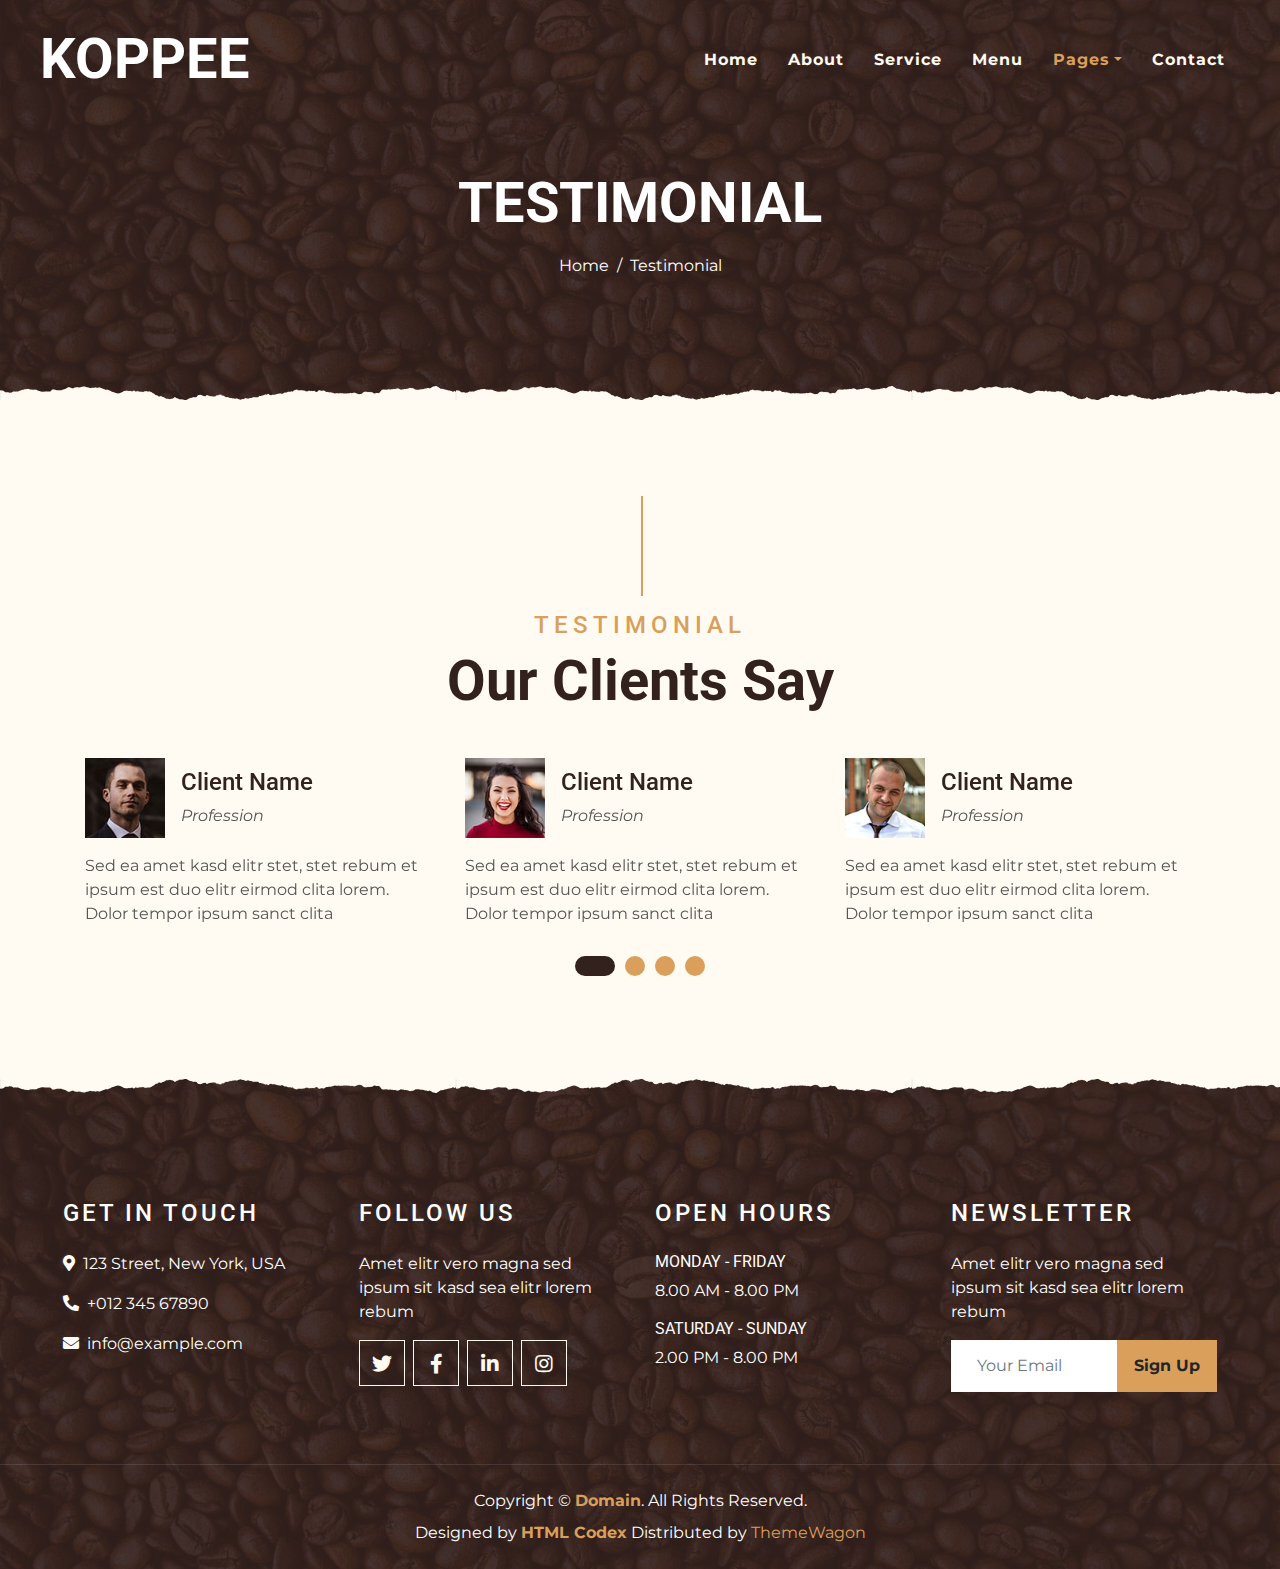
<file: coffe/Koppee-1.0.0/testimonial.html>
<!DOCTYPE html>
<html lang="en">

<head>
    <meta charset="utf-8">
    <title>KOPPEE - Coffee Shop HTML Template</title>
    <meta content="width=device-width, initial-scale=1.0" name="viewport">
    <meta content="Free Website Template" name="keywords">
    <meta content="Free Website Template" name="description">

    <!-- Favicon -->
    <link href="img/favicon.ico" rel="icon">

    <!-- Google Font -->
    <link rel="preconnect" href="https://fonts.gstatic.com">
    <link href="https://fonts.googleapis.com/css2?family=Montserrat:wght@200;400&family=Roboto:wght@400;500;700&display=swap" rel="stylesheet"> 

    <!-- Font Awesome -->
    <link href="https://cdnjs.cloudflare.com/ajax/libs/font-awesome/5.10.0/css/all.min.css" rel="stylesheet">

    <!-- Libraries Stylesheet -->
    <link href="lib/owlcarousel/assets/owl.carousel.min.css" rel="stylesheet">
    <link href="lib/tempusdominus/css/tempusdominus-bootstrap-4.min.css" rel="stylesheet" />

    <!-- Customized Bootstrap Stylesheet -->
    <link href="css/style.min.css" rel="stylesheet">
</head>

<body>
    <!-- Navbar Start -->
    <div class="container-fluid p-0 nav-bar">
        <nav class="navbar navbar-expand-lg bg-none navbar-dark py-3">
            <a href="index.html" class="navbar-brand px-lg-4 m-0">
                <h1 class="m-0 display-4 text-uppercase text-white">KOPPEE</h1>
            </a>
            <button type="button" class="navbar-toggler" data-toggle="collapse" data-target="#navbarCollapse">
                <span class="navbar-toggler-icon"></span>
            </button>
            <div class="collapse navbar-collapse justify-content-between" id="navbarCollapse">
                <div class="navbar-nav ml-auto p-4">
                    <a href="index.html" class="nav-item nav-link">Home</a>
                    <a href="about.html" class="nav-item nav-link">About</a>
                    <a href="service.html" class="nav-item nav-link">Service</a>
                    <a href="menu.html" class="nav-item nav-link">Menu</a>
                    <div class="nav-item dropdown">
                        <a href="#" class="nav-link dropdown-toggle active" data-toggle="dropdown">Pages</a>
                        <div class="dropdown-menu text-capitalize">
                            <a href="reservation.html" class="dropdown-item">Reservation</a>
                            <a href="testimonial.html" class="dropdown-item active">Testimonial</a>
                        </div>
                    </div>
                    <a href="contact.html" class="nav-item nav-link">Contact</a>
                </div>
            </div>
        </nav>
    </div>
    <!-- Navbar End -->


    <!-- Page Header Start -->
    <div class="container-fluid page-header mb-5 position-relative overlay-bottom">
        <div class="d-flex flex-column align-items-center justify-content-center pt-0 pt-lg-5" style="min-height: 400px">
            <h1 class="display-4 mb-3 mt-0 mt-lg-5 text-white text-uppercase">Testimonial</h1>
            <div class="d-inline-flex mb-lg-5">
                <p class="m-0 text-white"><a class="text-white" href="">Home</a></p>
                <p class="m-0 text-white px-2">/</p>
                <p class="m-0 text-white">Testimonial</p>
            </div>
        </div>
    </div>
    <!-- Page Header End -->


    <!-- Testimonial Start -->
    <div class="container-fluid py-5">
        <div class="container">
            <div class="section-title">
                <h4 class="text-primary text-uppercase" style="letter-spacing: 5px;">Testimonial</h4>
                <h1 class="display-4">Our Clients Say</h1>
            </div>
            <div class="owl-carousel testimonial-carousel">
                <div class="testimonial-item">
                    <div class="d-flex align-items-center mb-3">
                        <img class="img-fluid" src="img/testimonial-1.jpg" alt="">
                        <div class="ml-3">
                            <h4>Client Name</h4>
                            <i>Profession</i>
                        </div>
                    </div>
                    <p class="m-0">Sed ea amet kasd elitr stet, stet rebum et ipsum est duo elitr eirmod clita lorem. Dolor tempor ipsum sanct clita</p>
                </div>
                <div class="testimonial-item">
                    <div class="d-flex align-items-center mb-3">
                        <img class="img-fluid" src="img/testimonial-2.jpg" alt="">
                        <div class="ml-3">
                            <h4>Client Name</h4>
                            <i>Profession</i>
                        </div>
                    </div>
                    <p class="m-0">Sed ea amet kasd elitr stet, stet rebum et ipsum est duo elitr eirmod clita lorem. Dolor tempor ipsum sanct clita</p>
                </div>
                <div class="testimonial-item">
                    <div class="d-flex align-items-center mb-3">
                        <img class="img-fluid" src="img/testimonial-3.jpg" alt="">
                        <div class="ml-3">
                            <h4>Client Name</h4>
                            <i>Profession</i>
                        </div>
                    </div>
                    <p class="m-0">Sed ea amet kasd elitr stet, stet rebum et ipsum est duo elitr eirmod clita lorem. Dolor tempor ipsum sanct clita</p>
                </div>
                <div class="testimonial-item">
                    <div class="d-flex align-items-center mb-3">
                        <img class="img-fluid" src="img/testimonial-4.jpg" alt="">
                        <div class="ml-3">
                            <h4>Client Name</h4>
                            <i>Profession</i>
                        </div>
                    </div>
                    <p class="m-0">Sed ea amet kasd elitr stet, stet rebum et ipsum est duo elitr eirmod clita lorem. Dolor tempor ipsum sanct clita</p>
                </div>
            </div>
        </div>
    </div>
    <!-- Testimonial End -->


    <!-- Footer Start -->
    <div class="container-fluid footer text-white mt-5 pt-5 px-0 position-relative overlay-top">
        <div class="row mx-0 pt-5 px-sm-3 px-lg-5 mt-4">
            <div class="col-lg-3 col-md-6 mb-5">
                <h4 class="text-white text-uppercase mb-4" style="letter-spacing: 3px;">Get In Touch</h4>
                <p><i class="fa fa-map-marker-alt mr-2"></i>123 Street, New York, USA</p>
                <p><i class="fa fa-phone-alt mr-2"></i>+012 345 67890</p>
                <p class="m-0"><i class="fa fa-envelope mr-2"></i>info@example.com</p>
            </div>
            <div class="col-lg-3 col-md-6 mb-5">
                <h4 class="text-white text-uppercase mb-4" style="letter-spacing: 3px;">Follow Us</h4>
                <p>Amet elitr vero magna sed ipsum sit kasd sea elitr lorem rebum</p>
                <div class="d-flex justify-content-start">
                    <a class="btn btn-lg btn-outline-light btn-lg-square mr-2" href="#"><i class="fab fa-twitter"></i></a>
                    <a class="btn btn-lg btn-outline-light btn-lg-square mr-2" href="#"><i class="fab fa-facebook-f"></i></a>
                    <a class="btn btn-lg btn-outline-light btn-lg-square mr-2" href="#"><i class="fab fa-linkedin-in"></i></a>
                    <a class="btn btn-lg btn-outline-light btn-lg-square" href="#"><i class="fab fa-instagram"></i></a>
                </div>
            </div>
            <div class="col-lg-3 col-md-6 mb-5">
                <h4 class="text-white text-uppercase mb-4" style="letter-spacing: 3px;">Open Hours</h4>
                <div>
                    <h6 class="text-white text-uppercase">Monday - Friday</h6>
                    <p>8.00 AM - 8.00 PM</p>
                    <h6 class="text-white text-uppercase">Saturday - Sunday</h6>
                    <p>2.00 PM - 8.00 PM</p>
                </div>
            </div>
            <div class="col-lg-3 col-md-6 mb-5">
                <h4 class="text-white text-uppercase mb-4" style="letter-spacing: 3px;">Newsletter</h4>
                <p>Amet elitr vero magna sed ipsum sit kasd sea elitr lorem rebum</p>
                <div class="w-100">
                    <div class="input-group">
                        <input type="text" class="form-control border-light" style="padding: 25px;" placeholder="Your Email">
                        <div class="input-group-append">
                            <button class="btn btn-primary font-weight-bold px-3">Sign Up</button>
                        </div>
                    </div>
                </div>
            </div>
        </div>
        <div class="container-fluid text-center text-white border-top mt-4 py-4 px-sm-3 px-md-5" style="border-color: rgba(256, 256, 256, .1) !important;">
            <p class="mb-2 text-white">Copyright &copy; <a class="font-weight-bold" href="#">Domain</a>. All Rights Reserved.</a></p>
            <p class="m-0 text-white">Designed by <a class="font-weight-bold" href="https://htmlcodex.com">HTML Codex</a> Distributed by <a href="https://themewagon.com" target="_blank">ThemeWagon</a></a></p>
        </div>
    </div>
    <!-- Footer End -->


    <!-- Back to Top -->
    <a href="#" class="btn btn-lg btn-primary btn-lg-square back-to-top"><i class="fa fa-angle-double-up"></i></a>


    <!-- JavaScript Libraries -->
    <script src="https://code.jquery.com/jquery-3.4.1.min.js"></script>
    <script src="https://stackpath.bootstrapcdn.com/bootstrap/4.4.1/js/bootstrap.bundle.min.js"></script>
    <script src="lib/easing/easing.min.js"></script>
    <script src="lib/waypoints/waypoints.min.js"></script>
    <script src="lib/owlcarousel/owl.carousel.min.js"></script>
    <script src="lib/tempusdominus/js/moment.min.js"></script>
    <script src="lib/tempusdominus/js/moment-timezone.min.js"></script>
    <script src="lib/tempusdominus/js/tempusdominus-bootstrap-4.min.js"></script>

    <!-- Contact Javascript File -->
    <script src="mail/jqBootstrapValidation.min.js"></script>
    <script src="mail/contact.js"></script>

    <!-- Template Javascript -->
    <script src="js/main.js"></script>
</body>

</html>
</file>
<file: Blog cá nhân/kaira-1.0.0/kaira-1.0.0/css/vendor.css>
/*
- Jarallax
- Chocolat
*/

/*--------------------------------------------------------------
/** Jarallax
--------------------------------------------------------------*/
.jarallax {
  position: relative;
  z-index: 0;
  min-height: 420px;
}

.jarallax>.jarallax-img {
  position: absolute;
  object-fit: cover;
  top: 0;
  left: 0;
  width: 100%;
  height: 100%;
  z-index: -1;
}

.jarallax-keep-img {
  position: relative;
  z-index: 0;
}

.jarallax-keep-img>.jarallax-img {
  position: relative;
  display: block;
  max-width: 100%;
  height: auto;
  z-index: -100;
}


/*--------------------------------------------------------------
/** Colorbox Lightbox
--------------------------------------------------------------*/
/*
    Colorbox Core Style:
    The following CSS is consistent between example themes and should not be altered.
*/
#colorbox, #cboxOverlay, #cboxWrapper{position:absolute; top:0; left:0; z-index:9999; overflow:hidden; -webkit-transform: translate3d(0,0,0);}
#cboxWrapper {max-width:none;}
#cboxOverlay{position:fixed; width:100%; height:100%;}
#cboxMiddleLeft, #cboxBottomLeft{clear:left;}
#cboxContent{position:relative;}
#cboxLoadedContent{overflow:auto; -webkit-overflow-scrolling: touch;}
#cboxTitle{margin:0;}
#cboxLoadingOverlay, #cboxLoadingGraphic{position:absolute; top:0; left:0; width:100%; height:100%;}
#cboxPrevious, #cboxNext, #cboxClose, #cboxSlideshow{cursor:pointer;}
.cboxPhoto{float:left; margin:auto; border:0; display:block; max-width:none; -ms-interpolation-mode:bicubic;}
.cboxIframe{width:100%; height:100%; display:block; border:0; padding:0; margin:0;}
#colorbox, #cboxContent, #cboxLoadedContent{box-sizing:content-box; -moz-box-sizing:content-box; -webkit-box-sizing:content-box;}

/* 
    User Style:
    Change the following styles to modify the appearance of Colorbox.  They are
    ordered & tabbed in a way that represents the nesting of the generated HTML.
*/
#cboxOverlay{background:#000;}
#colorbox{outline:0;}
#cboxContent{margin-top:20px;background:#000;}
.cboxIframe{background:#fff;}
#cboxError{padding:50px; border:1px solid #ccc;}
#cboxLoadedContent{border:5px solid #000; background:#fff;}
#cboxTitle{position:absolute; top:-20px; left:0; color:#ccc;}
#cboxCurrent{position:absolute; top:-20px; right:0px; color:#ccc;}
#cboxLoadingGraphic{background:url(../images/colorbox/loading.gif) no-repeat center center;}

/* these elements are buttons, and may need to have additional styles reset to avoid unwanted base styles */
#cboxPrevious, #cboxNext, #cboxSlideshow, #cboxClose {border:0; padding:0; margin:0; overflow:visible; width:auto; background:none; }

/* avoid outlines on :active (mouseclick), but preserve outlines on :focus (tabbed navigating) */
#cboxPrevious:active, #cboxNext:active, #cboxSlideshow:active, #cboxClose:active {outline:0;}

#cboxSlideshow{position:absolute; top:-20px; right:90px; color:#fff;}
#cboxPrevious{position:absolute; top:50%; left:5px; margin-top:-32px; background:url(../images/colorbox/controls.png) no-repeat top left; width:28px; height:65px; text-indent:-9999px;}
#cboxPrevious:hover{background-position:bottom left;}
#cboxNext{position:absolute; top:50%; right:5px; margin-top:-32px; background:url(../images/colorbox/controls.png) no-repeat top right; width:28px; height:65px; text-indent:-9999px;}
#cboxNext:hover{background-position:bottom right;}
#cboxClose{position:absolute; top:5px; right:5px; display:block; background:url(../images/colorbox/controls.png) no-repeat top center; width:38px; height:19px; text-indent:-9999px;}
#cboxClose:hover{background-position:bottom center;}


/* AOS  */

[data-aos][data-aos][data-aos-duration="50"],body[data-aos-duration="50"] [data-aos]{transition-duration:50ms}[data-aos][data-aos][data-aos-delay="50"],body[data-aos-delay="50"] [data-aos]{transition-delay:0}[data-aos][data-aos][data-aos-delay="50"].aos-animate,body[data-aos-delay="50"] [data-aos].aos-animate{transition-delay:50ms}[data-aos][data-aos][data-aos-duration="100"],body[data-aos-duration="100"] [data-aos]{transition-duration:.1s}[data-aos][data-aos][data-aos-delay="100"],body[data-aos-delay="100"] [data-aos]{transition-delay:0}[data-aos][data-aos][data-aos-delay="100"].aos-animate,body[data-aos-delay="100"] [data-aos].aos-animate{transition-delay:.1s}[data-aos][data-aos][data-aos-duration="150"],body[data-aos-duration="150"] [data-aos]{transition-duration:.15s}[data-aos][data-aos][data-aos-delay="150"],body[data-aos-delay="150"] [data-aos]{transition-delay:0}[data-aos][data-aos][data-aos-delay="150"].aos-animate,body[data-aos-delay="150"] [data-aos].aos-animate{transition-delay:.15s}[data-aos][data-aos][data-aos-duration="200"],body[data-aos-duration="200"] [data-aos]{transition-duration:.2s}[data-aos][data-aos][data-aos-delay="200"],body[data-aos-delay="200"] [data-aos]{transition-delay:0}[data-aos][data-aos][data-aos-delay="200"].aos-animate,body[data-aos-delay="200"] [data-aos].aos-animate{transition-delay:.2s}[data-aos][data-aos][data-aos-duration="250"],body[data-aos-duration="250"] [data-aos]{transition-duration:.25s}[data-aos][data-aos][data-aos-delay="250"],body[data-aos-delay="250"] [data-aos]{transition-delay:0}[data-aos][data-aos][data-aos-delay="250"].aos-animate,body[data-aos-delay="250"] [data-aos].aos-animate{transition-delay:.25s}[data-aos][data-aos][data-aos-duration="300"],body[data-aos-duration="300"] [data-aos]{transition-duration:.3s}[data-aos][data-aos][data-aos-delay="300"],body[data-aos-delay="300"] [data-aos]{transition-delay:0}[data-aos][data-aos][data-aos-delay="300"].aos-animate,body[data-aos-delay="300"] [data-aos].aos-animate{transition-delay:.3s}[data-aos][data-aos][data-aos-duration="350"],body[data-aos-duration="350"] [data-aos]{transition-duration:.35s}[data-aos][data-aos][data-aos-delay="350"],body[data-aos-delay="350"] [data-aos]{transition-delay:0}[data-aos][data-aos][data-aos-delay="350"].aos-animate,body[data-aos-delay="350"] [data-aos].aos-animate{transition-delay:.35s}[data-aos][data-aos][data-aos-duration="400"],body[data-aos-duration="400"] [data-aos]{transition-duration:.4s}[data-aos][data-aos][data-aos-delay="400"],body[data-aos-delay="400"] [data-aos]{transition-delay:0}[data-aos][data-aos][data-aos-delay="400"].aos-animate,body[data-aos-delay="400"] [data-aos].aos-animate{transition-delay:.4s}[data-aos][data-aos][data-aos-duration="450"],body[data-aos-duration="450"] [data-aos]{transition-duration:.45s}[data-aos][data-aos][data-aos-delay="450"],body[data-aos-delay="450"] [data-aos]{transition-delay:0}[data-aos][data-aos][data-aos-delay="450"].aos-animate,body[data-aos-delay="450"] [data-aos].aos-animate{transition-delay:.45s}[data-aos][data-aos][data-aos-duration="500"],body[data-aos-duration="500"] [data-aos]{transition-duration:.5s}[data-aos][data-aos][data-aos-delay="500"],body[data-aos-delay="500"] [data-aos]{transition-delay:0}[data-aos][data-aos][data-aos-delay="500"].aos-animate,body[data-aos-delay="500"] [data-aos].aos-animate{transition-delay:.5s}[data-aos][data-aos][data-aos-duration="550"],body[data-aos-duration="550"] [data-aos]{transition-duration:.55s}[data-aos][data-aos][data-aos-delay="550"],body[data-aos-delay="550"] [data-aos]{transition-delay:0}[data-aos][data-aos][data-aos-delay="550"].aos-animate,body[data-aos-delay="550"] [data-aos].aos-animate{transition-delay:.55s}[data-aos][data-aos][data-aos-duration="600"],body[data-aos-duration="600"] [data-aos]{transition-duration:.6s}[data-aos][data-aos][data-aos-delay="600"],body[data-aos-delay="600"] [data-aos]{transition-delay:0}[data-aos][data-aos][data-aos-delay="600"].aos-animate,body[data-aos-delay="600"] [data-aos].aos-animate{transition-delay:.6s}[data-aos][data-aos][data-aos-duration="650"],body[data-aos-duration="650"] [data-aos]{transition-duration:.65s}[data-aos][data-aos][data-aos-delay="650"],body[data-aos-delay="650"] [data-aos]{transition-delay:0}[data-aos][data-aos][data-aos-delay="650"].aos-animate,body[data-aos-delay="650"] [data-aos].aos-animate{transition-delay:.65s}[data-aos][data-aos][data-aos-duration="700"],body[data-aos-duration="700"] [data-aos]{transition-duration:.7s}[data-aos][data-aos][data-aos-delay="700"],body[data-aos-delay="700"] [data-aos]{transition-delay:0}[data-aos][data-aos][data-aos-delay="700"].aos-animate,body[data-aos-delay="700"] [data-aos].aos-animate{transition-delay:.7s}[data-aos][data-aos][data-aos-duration="750"],body[data-aos-duration="750"] [data-aos]{transition-duration:.75s}[data-aos][data-aos][data-aos-delay="750"],body[data-aos-delay="750"] [data-aos]{transition-delay:0}[data-aos][data-aos][data-aos-delay="750"].aos-animate,body[data-aos-delay="750"] [data-aos].aos-animate{transition-delay:.75s}[data-aos][data-aos][data-aos-duration="800"],body[data-aos-duration="800"] [data-aos]{transition-duration:.8s}[data-aos][data-aos][data-aos-delay="800"],body[data-aos-delay="800"] [data-aos]{transition-delay:0}[data-aos][data-aos][data-aos-delay="800"].aos-animate,body[data-aos-delay="800"] [data-aos].aos-animate{transition-delay:.8s}[data-aos][data-aos][data-aos-duration="850"],body[data-aos-duration="850"] [data-aos]{transition-duration:.85s}[data-aos][data-aos][data-aos-delay="850"],body[data-aos-delay="850"] [data-aos]{transition-delay:0}[data-aos][data-aos][data-aos-delay="850"].aos-animate,body[data-aos-delay="850"] [data-aos].aos-animate{transition-delay:.85s}[data-aos][data-aos][data-aos-duration="900"],body[data-aos-duration="900"] [data-aos]{transition-duration:.9s}[data-aos][data-aos][data-aos-delay="900"],body[data-aos-delay="900"] [data-aos]{transition-delay:0}[data-aos][data-aos][data-aos-delay="900"].aos-animate,body[data-aos-delay="900"] [data-aos].aos-animate{transition-delay:.9s}[data-aos][data-aos][data-aos-duration="950"],body[data-aos-duration="950"] [data-aos]{transition-duration:.95s}[data-aos][data-aos][data-aos-delay="950"],body[data-aos-delay="950"] [data-aos]{transition-delay:0}[data-aos][data-aos][data-aos-delay="950"].aos-animate,body[data-aos-delay="950"] [data-aos].aos-animate{transition-delay:.95s}[data-aos][data-aos][data-aos-duration="1000"],body[data-aos-duration="1000"] [data-aos]{transition-duration:1s}[data-aos][data-aos][data-aos-delay="1000"],body[data-aos-delay="1000"] [data-aos]{transition-delay:0}[data-aos][data-aos][data-aos-delay="1000"].aos-animate,body[data-aos-delay="1000"] [data-aos].aos-animate{transition-delay:1s}[data-aos][data-aos][data-aos-duration="1050"],body[data-aos-duration="1050"] [data-aos]{transition-duration:1.05s}[data-aos][data-aos][data-aos-delay="1050"],body[data-aos-delay="1050"] [data-aos]{transition-delay:0}[data-aos][data-aos][data-aos-delay="1050"].aos-animate,body[data-aos-delay="1050"] [data-aos].aos-animate{transition-delay:1.05s}[data-aos][data-aos][data-aos-duration="1100"],body[data-aos-duration="1100"] [data-aos]{transition-duration:1.1s}[data-aos][data-aos][data-aos-delay="1100"],body[data-aos-delay="1100"] [data-aos]{transition-delay:0}[data-aos][data-aos][data-aos-delay="1100"].aos-animate,body[data-aos-delay="1100"] [data-aos].aos-animate{transition-delay:1.1s}[data-aos][data-aos][data-aos-duration="1150"],body[data-aos-duration="1150"] [data-aos]{transition-duration:1.15s}[data-aos][data-aos][data-aos-delay="1150"],body[data-aos-delay="1150"] [data-aos]{transition-delay:0}[data-aos][data-aos][data-aos-delay="1150"].aos-animate,body[data-aos-delay="1150"] [data-aos].aos-animate{transition-delay:1.15s}[data-aos][data-aos][data-aos-duration="1200"],body[data-aos-duration="1200"] [data-aos]{transition-duration:1.2s}[data-aos][data-aos][data-aos-delay="1200"],body[data-aos-delay="1200"] [data-aos]{transition-delay:0}[data-aos][data-aos][data-aos-delay="1200"].aos-animate,body[data-aos-delay="1200"] [data-aos].aos-animate{transition-delay:1.2s}[data-aos][data-aos][data-aos-duration="1250"],body[data-aos-duration="1250"] [data-aos]{transition-duration:1.25s}[data-aos][data-aos][data-aos-delay="1250"],body[data-aos-delay="1250"] [data-aos]{transition-delay:0}[data-aos][data-aos][data-aos-delay="1250"].aos-animate,body[data-aos-delay="1250"] [data-aos].aos-animate{transition-delay:1.25s}[data-aos][data-aos][data-aos-duration="1300"],body[data-aos-duration="1300"] [data-aos]{transition-duration:1.3s}[data-aos][data-aos][data-aos-delay="1300"],body[data-aos-delay="1300"] [data-aos]{transition-delay:0}[data-aos][data-aos][data-aos-delay="1300"].aos-animate,body[data-aos-delay="1300"] [data-aos].aos-animate{transition-delay:1.3s}[data-aos][data-aos][data-aos-duration="1350"],body[data-aos-duration="1350"] [data-aos]{transition-duration:1.35s}[data-aos][data-aos][data-aos-delay="1350"],body[data-aos-delay="1350"] [data-aos]{transition-delay:0}[data-aos][data-aos][data-aos-delay="1350"].aos-animate,body[data-aos-delay="1350"] [data-aos].aos-animate{transition-delay:1.35s}[data-aos][data-aos][data-aos-duration="1400"],body[data-aos-duration="1400"] [data-aos]{transition-duration:1.4s}[data-aos][data-aos][data-aos-delay="1400"],body[data-aos-delay="1400"] [data-aos]{transition-delay:0}[data-aos][data-aos][data-aos-delay="1400"].aos-animate,body[data-aos-delay="1400"] [data-aos].aos-animate{transition-delay:1.4s}[data-aos][data-aos][data-aos-duration="1450"],body[data-aos-duration="1450"] [data-aos]{transition-duration:1.45s}[data-aos][data-aos][data-aos-delay="1450"],body[data-aos-delay="1450"] [data-aos]{transition-delay:0}[data-aos][data-aos][data-aos-delay="1450"].aos-animate,body[data-aos-delay="1450"] [data-aos].aos-animate{transition-delay:1.45s}[data-aos][data-aos][data-aos-duration="1500"],body[data-aos-duration="1500"] [data-aos]{transition-duration:1.5s}[data-aos][data-aos][data-aos-delay="1500"],body[data-aos-delay="1500"] [data-aos]{transition-delay:0}[data-aos][data-aos][data-aos-delay="1500"].aos-animate,body[data-aos-delay="1500"] [data-aos].aos-animate{transition-delay:1.5s}[data-aos][data-aos][data-aos-duration="1550"],body[data-aos-duration="1550"] [data-aos]{transition-duration:1.55s}[data-aos][data-aos][data-aos-delay="1550"],body[data-aos-delay="1550"] [data-aos]{transition-delay:0}[data-aos][data-aos][data-aos-delay="1550"].aos-animate,body[data-aos-delay="1550"] [data-aos].aos-animate{transition-delay:1.55s}[data-aos][data-aos][data-aos-duration="1600"],body[data-aos-duration="1600"] [data-aos]{transition-duration:1.6s}[data-aos][data-aos][data-aos-delay="1600"],body[data-aos-delay="1600"] [data-aos]{transition-delay:0}[data-aos][data-aos][data-aos-delay="1600"].aos-animate,body[data-aos-delay="1600"] [data-aos].aos-animate{transition-delay:1.6s}[data-aos][data-aos][data-aos-duration="1650"],body[data-aos-duration="1650"] [data-aos]{transition-duration:1.65s}[data-aos][data-aos][data-aos-delay="1650"],body[data-aos-delay="1650"] [data-aos]{transition-delay:0}[data-aos][data-aos][data-aos-delay="1650"].aos-animate,body[data-aos-delay="1650"] [data-aos].aos-animate{transition-delay:1.65s}[data-aos][data-aos][data-aos-duration="1700"],body[data-aos-duration="1700"] [data-aos]{transition-duration:1.7s}[data-aos][data-aos][data-aos-delay="1700"],body[data-aos-delay="1700"] [data-aos]{transition-delay:0}[data-aos][data-aos][data-aos-delay="1700"].aos-animate,body[data-aos-delay="1700"] [data-aos].aos-animate{transition-delay:1.7s}[data-aos][data-aos][data-aos-duration="1750"],body[data-aos-duration="1750"] [data-aos]{transition-duration:1.75s}[data-aos][data-aos][data-aos-delay="1750"],body[data-aos-delay="1750"] [data-aos]{transition-delay:0}[data-aos][data-aos][data-aos-delay="1750"].aos-animate,body[data-aos-delay="1750"] [data-aos].aos-animate{transition-delay:1.75s}[data-aos][data-aos][data-aos-duration="1800"],body[data-aos-duration="1800"] [data-aos]{transition-duration:1.8s}[data-aos][data-aos][data-aos-delay="1800"],body[data-aos-delay="1800"] [data-aos]{transition-delay:0}[data-aos][data-aos][data-aos-delay="1800"].aos-animate,body[data-aos-delay="1800"] [data-aos].aos-animate{transition-delay:1.8s}[data-aos][data-aos][data-aos-duration="1850"],body[data-aos-duration="1850"] [data-aos]{transition-duration:1.85s}[data-aos][data-aos][data-aos-delay="1850"],body[data-aos-delay="1850"] [data-aos]{transition-delay:0}[data-aos][data-aos][data-aos-delay="1850"].aos-animate,body[data-aos-delay="1850"] [data-aos].aos-animate{transition-delay:1.85s}[data-aos][data-aos][data-aos-duration="1900"],body[data-aos-duration="1900"] [data-aos]{transition-duration:1.9s}[data-aos][data-aos][data-aos-delay="1900"],body[data-aos-delay="1900"] [data-aos]{transition-delay:0}[data-aos][data-aos][data-aos-delay="1900"].aos-animate,body[data-aos-delay="1900"] [data-aos].aos-animate{transition-delay:1.9s}[data-aos][data-aos][data-aos-duration="1950"],body[data-aos-duration="1950"] [data-aos]{transition-duration:1.95s}[data-aos][data-aos][data-aos-delay="1950"],body[data-aos-delay="1950"] [data-aos]{transition-delay:0}[data-aos][data-aos][data-aos-delay="1950"].aos-animate,body[data-aos-delay="1950"] [data-aos].aos-animate{transition-delay:1.95s}[data-aos][data-aos][data-aos-duration="2000"],body[data-aos-duration="2000"] [data-aos]{transition-duration:2s}[data-aos][data-aos][data-aos-delay="2000"],body[data-aos-delay="2000"] [data-aos]{transition-delay:0}[data-aos][data-aos][data-aos-delay="2000"].aos-animate,body[data-aos-delay="2000"] [data-aos].aos-animate{transition-delay:2s}[data-aos][data-aos][data-aos-duration="2050"],body[data-aos-duration="2050"] [data-aos]{transition-duration:2.05s}[data-aos][data-aos][data-aos-delay="2050"],body[data-aos-delay="2050"] [data-aos]{transition-delay:0}[data-aos][data-aos][data-aos-delay="2050"].aos-animate,body[data-aos-delay="2050"] [data-aos].aos-animate{transition-delay:2.05s}[data-aos][data-aos][data-aos-duration="2100"],body[data-aos-duration="2100"] [data-aos]{transition-duration:2.1s}[data-aos][data-aos][data-aos-delay="2100"],body[data-aos-delay="2100"] [data-aos]{transition-delay:0}[data-aos][data-aos][data-aos-delay="2100"].aos-animate,body[data-aos-delay="2100"] [data-aos].aos-animate{transition-delay:2.1s}[data-aos][data-aos][data-aos-duration="2150"],body[data-aos-duration="2150"] [data-aos]{transition-duration:2.15s}[data-aos][data-aos][data-aos-delay="2150"],body[data-aos-delay="2150"] [data-aos]{transition-delay:0}[data-aos][data-aos][data-aos-delay="2150"].aos-animate,body[data-aos-delay="2150"] [data-aos].aos-animate{transition-delay:2.15s}[data-aos][data-aos][data-aos-duration="2200"],body[data-aos-duration="2200"] [data-aos]{transition-duration:2.2s}[data-aos][data-aos][data-aos-delay="2200"],body[data-aos-delay="2200"] [data-aos]{transition-delay:0}[data-aos][data-aos][data-aos-delay="2200"].aos-animate,body[data-aos-delay="2200"] [data-aos].aos-animate{transition-delay:2.2s}[data-aos][data-aos][data-aos-duration="2250"],body[data-aos-duration="2250"] [data-aos]{transition-duration:2.25s}[data-aos][data-aos][data-aos-delay="2250"],body[data-aos-delay="2250"] [data-aos]{transition-delay:0}[data-aos][data-aos][data-aos-delay="2250"].aos-animate,body[data-aos-delay="2250"] [data-aos].aos-animate{transition-delay:2.25s}[data-aos][data-aos][data-aos-duration="2300"],body[data-aos-duration="2300"] [data-aos]{transition-duration:2.3s}[data-aos][data-aos][data-aos-delay="2300"],body[data-aos-delay="2300"] [data-aos]{transition-delay:0}[data-aos][data-aos][data-aos-delay="2300"].aos-animate,body[data-aos-delay="2300"] [data-aos].aos-animate{transition-delay:2.3s}[data-aos][data-aos][data-aos-duration="2350"],body[data-aos-duration="2350"] [data-aos]{transition-duration:2.35s}[data-aos][data-aos][data-aos-delay="2350"],body[data-aos-delay="2350"] [data-aos]{transition-delay:0}[data-aos][data-aos][data-aos-delay="2350"].aos-animate,body[data-aos-delay="2350"] [data-aos].aos-animate{transition-delay:2.35s}[data-aos][data-aos][data-aos-duration="2400"],body[data-aos-duration="2400"] [data-aos]{transition-duration:2.4s}[data-aos][data-aos][data-aos-delay="2400"],body[data-aos-delay="2400"] [data-aos]{transition-delay:0}[data-aos][data-aos][data-aos-delay="2400"].aos-animate,body[data-aos-delay="2400"] [data-aos].aos-animate{transition-delay:2.4s}[data-aos][data-aos][data-aos-duration="2450"],body[data-aos-duration="2450"] [data-aos]{transition-duration:2.45s}[data-aos][data-aos][data-aos-delay="2450"],body[data-aos-delay="2450"] [data-aos]{transition-delay:0}[data-aos][data-aos][data-aos-delay="2450"].aos-animate,body[data-aos-delay="2450"] [data-aos].aos-animate{transition-delay:2.45s}[data-aos][data-aos][data-aos-duration="2500"],body[data-aos-duration="2500"] [data-aos]{transition-duration:2.5s}[data-aos][data-aos][data-aos-delay="2500"],body[data-aos-delay="2500"] [data-aos]{transition-delay:0}[data-aos][data-aos][data-aos-delay="2500"].aos-animate,body[data-aos-delay="2500"] [data-aos].aos-animate{transition-delay:2.5s}[data-aos][data-aos][data-aos-duration="2550"],body[data-aos-duration="2550"] [data-aos]{transition-duration:2.55s}[data-aos][data-aos][data-aos-delay="2550"],body[data-aos-delay="2550"] [data-aos]{transition-delay:0}[data-aos][data-aos][data-aos-delay="2550"].aos-animate,body[data-aos-delay="2550"] [data-aos].aos-animate{transition-delay:2.55s}[data-aos][data-aos][data-aos-duration="2600"],body[data-aos-duration="2600"] [data-aos]{transition-duration:2.6s}[data-aos][data-aos][data-aos-delay="2600"],body[data-aos-delay="2600"] [data-aos]{transition-delay:0}[data-aos][data-aos][data-aos-delay="2600"].aos-animate,body[data-aos-delay="2600"] [data-aos].aos-animate{transition-delay:2.6s}[data-aos][data-aos][data-aos-duration="2650"],body[data-aos-duration="2650"] [data-aos]{transition-duration:2.65s}[data-aos][data-aos][data-aos-delay="2650"],body[data-aos-delay="2650"] [data-aos]{transition-delay:0}[data-aos][data-aos][data-aos-delay="2650"].aos-animate,body[data-aos-delay="2650"] [data-aos].aos-animate{transition-delay:2.65s}[data-aos][data-aos][data-aos-duration="2700"],body[data-aos-duration="2700"] [data-aos]{transition-duration:2.7s}[data-aos][data-aos][data-aos-delay="2700"],body[data-aos-delay="2700"] [data-aos]{transition-delay:0}[data-aos][data-aos][data-aos-delay="2700"].aos-animate,body[data-aos-delay="2700"] [data-aos].aos-animate{transition-delay:2.7s}[data-aos][data-aos][data-aos-duration="2750"],body[data-aos-duration="2750"] [data-aos]{transition-duration:2.75s}[data-aos][data-aos][data-aos-delay="2750"],body[data-aos-delay="2750"] [data-aos]{transition-delay:0}[data-aos][data-aos][data-aos-delay="2750"].aos-animate,body[data-aos-delay="2750"] [data-aos].aos-animate{transition-delay:2.75s}[data-aos][data-aos][data-aos-duration="2800"],body[data-aos-duration="2800"] [data-aos]{transition-duration:2.8s}[data-aos][data-aos][data-aos-delay="2800"],body[data-aos-delay="2800"] [data-aos]{transition-delay:0}[data-aos][data-aos][data-aos-delay="2800"].aos-animate,body[data-aos-delay="2800"] [data-aos].aos-animate{transition-delay:2.8s}[data-aos][data-aos][data-aos-duration="2850"],body[data-aos-duration="2850"] [data-aos]{transition-duration:2.85s}[data-aos][data-aos][data-aos-delay="2850"],body[data-aos-delay="2850"] [data-aos]{transition-delay:0}[data-aos][data-aos][data-aos-delay="2850"].aos-animate,body[data-aos-delay="2850"] [data-aos].aos-animate{transition-delay:2.85s}[data-aos][data-aos][data-aos-duration="2900"],body[data-aos-duration="2900"] [data-aos]{transition-duration:2.9s}[data-aos][data-aos][data-aos-delay="2900"],body[data-aos-delay="2900"] [data-aos]{transition-delay:0}[data-aos][data-aos][data-aos-delay="2900"].aos-animate,body[data-aos-delay="2900"] [data-aos].aos-animate{transition-delay:2.9s}[data-aos][data-aos][data-aos-duration="2950"],body[data-aos-duration="2950"] [data-aos]{transition-duration:2.95s}[data-aos][data-aos][data-aos-delay="2950"],body[data-aos-delay="2950"] [data-aos]{transition-delay:0}[data-aos][data-aos][data-aos-delay="2950"].aos-animate,body[data-aos-delay="2950"] [data-aos].aos-animate{transition-delay:2.95s}[data-aos][data-aos][data-aos-duration="3000"],body[data-aos-duration="3000"] [data-aos]{transition-duration:3s}[data-aos][data-aos][data-aos-delay="3000"],body[data-aos-delay="3000"] [data-aos]{transition-delay:0}[data-aos][data-aos][data-aos-delay="3000"].aos-animate,body[data-aos-delay="3000"] [data-aos].aos-animate{transition-delay:3s}[data-aos][data-aos][data-aos-easing=linear],body[data-aos-easing=linear] [data-aos]{transition-timing-function:cubic-bezier(.25,.25,.75,.75)}[data-aos][data-aos][data-aos-easing=ease],body[data-aos-easing=ease] [data-aos]{transition-timing-function:ease}[data-aos][data-aos][data-aos-easing=ease-in],body[data-aos-easing=ease-in] [data-aos]{transition-timing-function:ease-in}[data-aos][data-aos][data-aos-easing=ease-out],body[data-aos-easing=ease-out] [data-aos]{transition-timing-function:ease-out}[data-aos][data-aos][data-aos-easing=ease-in-out],body[data-aos-easing=ease-in-out] [data-aos]{transition-timing-function:ease-in-out}[data-aos][data-aos][data-aos-easing=ease-in-back],body[data-aos-easing=ease-in-back] [data-aos]{transition-timing-function:cubic-bezier(.6,-.28,.735,.045)}[data-aos][data-aos][data-aos-easing=ease-out-back],body[data-aos-easing=ease-out-back] [data-aos]{transition-timing-function:cubic-bezier(.175,.885,.32,1.275)}[data-aos][data-aos][data-aos-easing=ease-in-out-back],body[data-aos-easing=ease-in-out-back] [data-aos]{transition-timing-function:cubic-bezier(.68,-.55,.265,1.55)}[data-aos][data-aos][data-aos-easing=ease-in-sine],body[data-aos-easing=ease-in-sine] [data-aos]{transition-timing-function:cubic-bezier(.47,0,.745,.715)}[data-aos][data-aos][data-aos-easing=ease-out-sine],body[data-aos-easing=ease-out-sine] [data-aos]{transition-timing-function:cubic-bezier(.39,.575,.565,1)}[data-aos][data-aos][data-aos-easing=ease-in-out-sine],body[data-aos-easing=ease-in-out-sine] [data-aos]{transition-timing-function:cubic-bezier(.445,.05,.55,.95)}[data-aos][data-aos][data-aos-easing=ease-in-quad],body[data-aos-easing=ease-in-quad] [data-aos]{transition-timing-function:cubic-bezier(.55,.085,.68,.53)}[data-aos][data-aos][data-aos-easing=ease-out-quad],body[data-aos-easing=ease-out-quad] [data-aos]{transition-timing-function:cubic-bezier(.25,.46,.45,.94)}[data-aos][data-aos][data-aos-easing=ease-in-out-quad],body[data-aos-easing=ease-in-out-quad] [data-aos]{transition-timing-function:cubic-bezier(.455,.03,.515,.955)}[data-aos][data-aos][data-aos-easing=ease-in-cubic],body[data-aos-easing=ease-in-cubic] [data-aos]{transition-timing-function:cubic-bezier(.55,.085,.68,.53)}[data-aos][data-aos][data-aos-easing=ease-out-cubic],body[data-aos-easing=ease-out-cubic] [data-aos]{transition-timing-function:cubic-bezier(.25,.46,.45,.94)}[data-aos][data-aos][data-aos-easing=ease-in-out-cubic],body[data-aos-easing=ease-in-out-cubic] [data-aos]{transition-timing-function:cubic-bezier(.455,.03,.515,.955)}[data-aos][data-aos][data-aos-easing=ease-in-quart],body[data-aos-easing=ease-in-quart] [data-aos]{transition-timing-function:cubic-bezier(.55,.085,.68,.53)}[data-aos][data-aos][data-aos-easing=ease-out-quart],body[data-aos-easing=ease-out-quart] [data-aos]{transition-timing-function:cubic-bezier(.25,.46,.45,.94)}[data-aos][data-aos][data-aos-easing=ease-in-out-quart],body[data-aos-easing=ease-in-out-quart] [data-aos]{transition-timing-function:cubic-bezier(.455,.03,.515,.955)}[data-aos^=fade][data-aos^=fade]{opacity:0;transition-property:opacity,transform}[data-aos^=fade][data-aos^=fade].aos-animate{opacity:1;transform:translateZ(0)}[data-aos=fade-up]{transform:translate3d(0,100px,0)}[data-aos=fade-down]{transform:translate3d(0,-100px,0)}[data-aos=fade-right]{transform:translate3d(-100px,0,0)}[data-aos=fade-left]{transform:translate3d(100px,0,0)}[data-aos=fade-up-right]{transform:translate3d(-100px,100px,0)}[data-aos=fade-up-left]{transform:translate3d(100px,100px,0)}[data-aos=fade-down-right]{transform:translate3d(-100px,-100px,0)}[data-aos=fade-down-left]{transform:translate3d(100px,-100px,0)}[data-aos^=zoom][data-aos^=zoom]{opacity:0;transition-property:opacity,transform}[data-aos^=zoom][data-aos^=zoom].aos-animate{opacity:1;transform:translateZ(0) scale(1)}[data-aos=zoom-in]{transform:scale(.6)}[data-aos=zoom-in-up]{transform:translate3d(0,100px,0) scale(.6)}[data-aos=zoom-in-down]{transform:translate3d(0,-100px,0) scale(.6)}[data-aos=zoom-in-right]{transform:translate3d(-100px,0,0) scale(.6)}[data-aos=zoom-in-left]{transform:translate3d(100px,0,0) scale(.6)}[data-aos=zoom-out]{transform:scale(1.2)}[data-aos=zoom-out-up]{transform:translate3d(0,100px,0) scale(1.2)}[data-aos=zoom-out-down]{transform:translate3d(0,-100px,0) scale(1.2)}[data-aos=zoom-out-right]{transform:translate3d(-100px,0,0) scale(1.2)}[data-aos=zoom-out-left]{transform:translate3d(100px,0,0) scale(1.2)}[data-aos^=slide][data-aos^=slide]{transition-property:transform}[data-aos^=slide][data-aos^=slide].aos-animate{transform:translateZ(0)}[data-aos=slide-up]{transform:translate3d(0,100%,0)}[data-aos=slide-down]{transform:translate3d(0,-100%,0)}[data-aos=slide-right]{transform:translate3d(-100%,0,0)}[data-aos=slide-left]{transform:translate3d(100%,0,0)}[data-aos^=flip][data-aos^=flip]{backface-visibility:hidden;transition-property:transform}[data-aos=flip-left]{transform:perspective(2500px) rotateY(-100deg)}[data-aos=flip-left].aos-animate{transform:perspective(2500px) rotateY(0)}[data-aos=flip-right]{transform:perspective(2500px) rotateY(100deg)}[data-aos=flip-right].aos-animate{transform:perspective(2500px) rotateY(0)}[data-aos=flip-up]{transform:perspective(2500px) rotateX(-100deg)}[data-aos=flip-up].aos-animate{transform:perspective(2500px) rotateX(0)}[data-aos=flip-down]{transform:perspective(2500px) rotateX(100deg)}[data-aos=flip-down].aos-animate{transform:perspective(2500px) rotateX(0)}
</file>
<file: Blog cá nhân/kaira-1.0.0/kaira-1.0.0/style.css>
/*
Theme Name: Kaira - Bootstrap 5 Fashion Store HTML CSS Template
Theme URI: https://templatejungle.com/
Author: TemplatesJungle
Author URI: https://templatejungle.com/
Description: Kaira - Bootstrap 5 Fashion Store HTML CSS Template is specially designed product packaged for Fashion Stores by TemplatesJungle.
Version: 1.1
*/

/*--------------------------------------------------------------
This is main CSS file that contains custom style rules used in this template
--------------------------------------------------------------*/

/*------------------------------------*\
    Table of contents
\*------------------------------------*/

/*------------------------------------------------
CSS STRUCTURE:

1. VARIABLES
2. GENERAL TYPOGRAPHY

--------------------------------------------------------------*/
body {
  --heading-font: "Marcellus", Roboto, sans-serif;
  --heading-font-weight: 400;
  --heading-color: #111;
  --heading-line-height: 1.24;

  --swiper-theme-color: #8C907E;

  /* bootstrap */
  --bs-body-font-family: "Jost", Roboto, sans-serif;
  --bs-body-font-size: 18px;
  --bs-body-font-weight: 400;
  --bs-body-line-height: 1.5;
  --bs-body-color: #8f8f8f;
  --bs-body-color-rgb: 143, 143, 143;

  --bs-primary: #8C907E;
  --bs-secondary: #6c757d;
  --bs-black: #111;
  --bs-light: #F1F1F0;
  --bs-dark: #212529;
  --bs-gray: #9aa1a7;
  --bs-gray-dark: #51565b;

  --bs-primary-rgb: 140, 144, 126;
  --bs-secondary-rgb: 108, 117, 125;
  --bs-black-rgb: 17, 17, 17;
  --bs-light-rgb: 241, 241, 240;
  --bs-dark-rgb: 33, 37, 41;

  --bs-link-color: #111;
  --bs-link-color-rgb: 17, 17, 17;
  --bs-link-decoration: underline;
  --bs-link-hover-color: #111;
  --bs-link-hover-color-rgb: 17, 17, 17;
}

body {
  letter-spacing: 0.03rem;
}

h1,
.h1,
h2,
.h2,
h3,
.h3,
h4,
.h4,
h5,
.h5,
h6,
.h6 {
  font-family: var(--heading-font);
  font-weight: var(--heading-font-weight);
  color: var(--heading-color);
  line-height: var(--heading-line-height);
}

h1.light,
.h1,
h2.light,
.h2,
h3.light,
.h3,
h4.light,
.h4,
h5.light,
.h5,
h6.light,
.h6 {
  color: var(--light-color);
}

h1,
h2,
h3 {
  margin: 25px 0;
}

h5,
h6 {
  letter-spacing: 1px;
}

h1,
.h1 {
  font-size: 4.5rem;
}

h2,
.h2 {
  font-size: 3.6rem;
}

h3,
.h3 {
  font-size: 2.8rem;
}

h4,
.h4 {
  font-size: 1.8rem;
}

h5,
.h5 {
  font-size: 1.4rem;
}

h6,
.h6 {
  font-size: 1rem;
}

a {
  text-decoration: none;
}

/* container fluid */
.container-fluid {
  /* width: 98%; */
  max-width: 1800px;
}

/* Dropdown */
.dropdown-menu {
  --bs-dropdown-border-radius: 0;
  --bs-dropdown-border-width: 0;
}

.dropdown-item {
  --bs-dropdown-item-padding-y: 0.25rem;
  --bs-dropdown-item-padding-x: 1rem;
  --bs-dropdown-link-color: var(--bs-black);
  --bs-dropdown-item-border-radius: 0;
}

.dropdown-item.active,
.dropdown-item:active {
  --bs-dropdown-link-active-color: var(--bs-light);
  --bs-dropdown-link-active-bg: var(--bs-black);
}

/* list group */
.list-group-item {
  --bs-list-group-item-padding-x: 0;
  --bs-list-group-border-width: 0;
}

/* btn */
.btn {
  --bs-btn-border-radius: 0;
}

.btn-primary {
  --bs-btn-color: #fff;
  --bs-btn-bg: #8C907E;
  --bs-btn-border-color: #8C907E;
  --bs-btn-hover-color: #fff;
  --bs-btn-hover-bg: #5e624e;
  --bs-btn-hover-border-color: #5e624e;
  --bs-btn-focus-shadow-rgb: 49, 132, 253;
  --bs-btn-active-color: #fff;
  --bs-btn-active-bg: #5e624e;
  --bs-btn-active-border-color: #5e624e;
  --bs-btn-active-shadow: inset 0 3px 5px rgba(0, 0, 0, 0.125);
  --bs-btn-disabled-color: #fff;
  --bs-btn-disabled-bg: #8C907E;
  --bs-btn-disabled-border-color: #8C907E;
}

.pagination {
  --bs-pagination-active-bg: var(--bs-black);
  --bs-pagination-border-width: 0;
  --bs-pagination-border-radius: 0;
}

/* breadcrumb */
.breadcrumb {
  --bs-breadcrumb-item-padding-x: 1em;
}

/* text white */
.text-white {
  --heading-color: var(--bs-light);
  --bs-breadcrumb-item-active-color: var(--bs-light);
  --bs-breadcrumb-divider-color: var(--bs-light);
  --bs-link-color-rgb: var(--bs-light-rgb);
  --bs-link-hover-color-rgb: var(--bs-light-rgb);
}

.text-white .nav-link {
  --bs-nav-link-color: var(--bs-light);
  --bs-nav-link-hover-color: var(--bs-light);
  --bs-nav-link-active-color: var(--bs-light);
  --bs-navbar-active-color: var(--bs-light);
}

/* accordion */
.accordion {
  --bs-accordion-border-width: 0;
  --bs-accordion-border-radius: 0;
  --bs-accordion-inner-border-radius: 0;
  --bs-accordion-btn-padding-x: 0;
  --bs-accordion-btn-padding-y: 0.1rem;
  --bs-accordion-btn-color: var(--bs-dark);
  --bs-accordion-btn-bg: transparent;
  --bs-accordion-btn-focus-border-color: var(--bs-dark);
  --bs-accordion-btn-focus-box-shadow: none;
  --bs-accordion-body-padding-x: 0;
  --bs-accordion-body-padding-y: 0.1rem;
  --bs-accordion-active-color: transparent;
  --bs-accordion-active-bg: transparent;
}

/* form control */
.form-control:focus {
  border-color: #ccc;
  box-shadow: 0 0 0 0.25rem rgba(200, 200, 200, .25);
}

/* dark theme */
[data-bs-theme=dark] body {
  color-scheme: dark;

  --heading-color: #fff;
  --bs-link-color: #fff;
  --bs-link-hover-color: #fff;
  --bs-link-color-rgb: 255, 255, 255;
  --bs-link-hover-color-rgb: 255, 255, 255;
  --bs-body-color: #d1d1d1;
  --bs-body-bg: #111;
  --bs-body-bg-rgb: 17, 17, 41;
}

[data-bs-theme=dark] .dropdown-item {
  --bs-dropdown-link-color: var(--bs-light);
  --bs-dropdown-link-hover-color: var(--bs-white);
}

[data-bs-theme=dark] .bg-white,
[data-bs-theme=dark] .bg-light {
  --bs-bg-opacity: 0.1;
}

/* end of Bootstrap Color Theme */

/* preloader */
.preloader {
  position: fixed;
  z-index: 99;
  background: #111;
  width: 100vw;
  height: 100vh;
  display: flex;
  align-items: center;
  justify-content: center;
  transition: height 0.8s cubic-bezier(0.075, 0.82, 0.165, 1);
}

.preloader.loaded {
  height: 0;
}

/* navbar */
.navbar.fixed-top {
  transition: background-color 0.6s ease-out;
}

/* slideshow */
.slideshow {
  overflow: hidden;
}

/* .slideshow .swiper-slide {
  background-position-x: -300px;
  transition: background-position-x 1.6s ease-out;
  background-repeat: no-repeat;background-size: cover;
}
.slideshow .swiper-slide.swiper-slide-active {
  background-position-x: 0px;
} */
.slideshow .swiper-slide {
  /* background-size: 100%; */
  background-position: center;
  background-origin: padding-box;
  background-repeat: no-repeat;
  background-size: cover;
  transition: background-size 1s ease-in-out;
}

/* .slideshow .swiper-slide.swiper-slide-active {
  background-size: 120%;
} */

/* fade in */
.slideshow.fade-in .swiper-slide .banner-content {
  opacity: 0;
  transition: opacity 0.3s ease-out;
  transition-delay: 600ms;
}

.slideshow.fade-in .swiper-slide.swiper-slide-active .banner-content {
  opacity: 1;
}

/* slide in */
.slide-in .swiper-slide .banner-content h2,
.slide-in .swiper-slide .banner-content p,
.slide-in .swiper-slide .banner-content .btn {
  display: inline-block;
  opacity: 0;
  transform: translate3d(0, 50px, 0);
  transition: opacity 0.6s ease-out, transform 0.6s ease-out;
}

.slide-in .swiper-slide .banner-content h2 {
  transition-delay: 600ms;
}

.slide-in .swiper-slide .banner-content p {
  transition-delay: 800ms;
}

.slide-in .swiper-slide .banner-content .btn {
  transition-delay: 1000ms;
}

.slide-in .swiper-slide.swiper-slide-active .banner-content h2,
.slide-in .swiper-slide.swiper-slide-active .banner-content p,
.slide-in .swiper-slide.swiper-slide-active .banner-content .btn {
  opacity: 1;
  transform: translate3d(0, 0, 0);
}

/* swiper slide-clip */
.slide-clip .swiper-slide .image-holder img {
  transform: scale(1.2);
  transition: transform 1s ease-in-out;
}

.slide-clip .swiper-slide.swiper-slide-active .image-holder img {
  transform: scale(1);
}

.slide-clip .swiper-slide .image-holder {
  clip-path: inset(100% 0 0 0);
  display: block;
}

.slide-clip .swiper-slide.swiper-slide-active .image-holder {
  animation: 1s slide-clip forwards;
}

.slide-clip .swiper-slide.swiper-slide-prev .image-holder,
.slide-clip .swiper-slide.swiper-slide-next .image-holder {
  animation: 1s slide-down;
}

@keyframes slide-clip {
  0% {
    clip-path: inset(100% 0 0 0);
  }

  100% {
    clip-path: inset(0 0 0 0);
  }
}

@keyframes slide-down {
  0% {
    clip-path: inset(0 0 0 0);
  }

  100% {
    clip-path: inset(100% 0 0 0);
  }
}


/* swipe animation */
.swipe-up {
  clip-path: inset(0 0 100% 0);
  display: block;
}

.aos-animate .swipe-up {
  animation: 1s swipe-up forwards;
}

/*.down-leave-active { animation: 1s down-leave; }*/
@keyframes swipe-up {
  0% {
    clip-path: inset(0 0 100% 0);
  }

  100% {
    clip-path: inset(0);
  }
}

/* polygon */
.polygon {
  clip-path: polygon(0 0, 100% 0, 100% 20%, 100% 100%, 80% 100%, 20% 100%, 0 100%, 0% 20%);
}

.aos-animate .polygon {
  animation: 1s polygon forwards;
}

@keyframes polygon {
  0% {
    clip-path: polygon(0 0, 100% 0, 100% 20%, 100% 100%, 80% 100%, 20% 100%, 0 100%, 0% 20%);
  }

  100% {
    clip-path: polygon(20% 0%, 80% 0%, 100% 20%, 100% 80%, 80% 100%, 20% 100%, 0% 80%, 0% 20%);
  }
}

/* open-up */
.open-up {
  clip-path: inset(48% 34% 36% 35%);
}

.aos-animate.open-up {
  animation: 1s open-up forwards;
}

@keyframes open-up {
  0% {
    clip-path: inset(48% 34% 36% 35%);
  }

  100% {
    clip-path: inset(0% 0% 0% 0%);
  }
}

/*@keyframes down-leave {
  0% { clip-path: inset(0); }
  100% { clip-path: inset(100% 0 0 0); }
}*/
.swipe-up {
  --delay: 0.05s;
}

.swipe-up {
  animation-delay: 1s;
  /* animation-delay: data(swipe-delay); */
}

/* Text Effects */
.txt-fx {
  overflow: hidden;
  line-height: 1;
}
.txt-fx.zoom {
  overflow: visible;
}

.txt-fx .word {
  overflow: hidden;
  transform-origin: 0 100%;
  display: inline-block;
  line-height: 1em;
}
.txt-fx .letter {
  transform-origin: 0 100%;
  display: inline-block;
  line-height: 1em;
}

.txt-fx {
  --delay: 50ms;
  --easing: cubic-bezier(.5, 0, .53, 1);
}

/* fade right */
.txt-fx.fade-right .letter {
  transform: translate3d(-50px, 0, 0);
  opacity: 0;
  transition: transform 0.6s var(--easing), opacity 0.6s var(--easing);
}

.aos-animate .txt-fx.fade-right .letter {
  transform: translate3d(0, 0, 0);
  opacity: 1;
}

/* slide up */
.txt-fx.slide-up .letter {
  transform: translate3d(0, 1.2em, 0);
  transition: transform 0.9s var(--easing);
}

.swiper-slide-active .txt-fx.slide-up .letter,
.aos-animate .txt-fx.slide-up .letter {
  transform: translate3d(0, 0, 0);
}

/* domino */
.txt-fx.domino .letter {
  transform-origin: 50% 0;
  transform: rotateY(90deg);
  transition: transform 0.9s var(--easing);
}

.swiper-slide-active .txt-fx.domino .letter,
.aos-animate .txt-fx.domino .letter {
  transform: rotateY(0);
}

/* zoom */
.txt-fx.zoom .letter {
  transform-origin: 50% 0;
  transform: scale(3);
  transition: transform 0.9s var(--easing);
}

.swiper-slide-active .txt-fx.zoom .letter,
.aos-animate .txt-fx.zoom .letter {
  transform: scale(1);
}

/* .txt-fx .letter:nth-child(1) {
  transition-delay: calc(var(--delay) * 1);
}

.txt-fx .letter:nth-child(2) {
  transition-delay: calc(var(--delay) * 2);
}

.txt-fx .letter:nth-child(3) {
  transition-delay: calc(var(--delay) * 3);
}

.txt-fx .letter:nth-child(4) {
  transition-delay: calc(var(--delay) * 4);
}

.txt-fx .letter:nth-child(5) {
  transition-delay: calc(var(--delay) * 5);
}

.txt-fx .letter:nth-child(6) {
  transition-delay: calc(var(--delay) * 6);
}

.txt-fx .letter:nth-child(7) {
  transition-delay: calc(var(--delay) * 7);
}

.txt-fx .letter:nth-child(8) {
  transition-delay: calc(var(--delay) * 8);
}

.txt-fx .letter:nth-child(9) {
  transition-delay: calc(var(--delay) * 9);
}

.txt-fx .letter:nth-child(10) {
  transition-delay: calc(var(--delay) * 10);
}

.txt-fx .letter:nth-child(11) {
  transition-delay: calc(var(--delay) * 11);
}

.txt-fx .letter:nth-child(12) {
  transition-delay: calc(var(--delay) * 12);
}

.txt-fx .letter:nth-child(13) {
  transition-delay: calc(var(--delay) * 13);
}

.txt-fx .letter:nth-child(14) {
  transition-delay: calc(var(--delay) * 14);
}

.txt-fx .letter:nth-child(15) {
  transition-delay: calc(var(--delay) * 15);
}

.txt-fx .letter:nth-child(16) {
  transition-delay: calc(var(--delay) * 16);
} */


/** Search Popup
--------------------------------------------------------------*/
.search-popup {
  background-color: #fff;
  position: fixed;
  left: 0;
  top: 0;
  width: 100%;
  height: 100%;
  opacity: 0;
  visibility: hidden;
  z-index: 9999;
  -webkit-transition: opacity 0.3s 0s, visibility 0s 0.3s;
  -moz-transition: opacity 0.3s 0s, visibility 0s 0.3s;
  transition: opacity 0.3s 0s, visibility 0s 0.3s;
}
.search-popup.is-visible {
  opacity: 1;
  visibility: visible;
  cursor: -webkit-image-set(url("data:image/svg+xml;charset=utf8,%3Csvg xmlns='http://www.w3.org/2000/svg' width='20' height='20' viewBox='0 0 20 20'%3E%3Cpath fill='%23FFF' d='M20 1l-1-1-9 9-9-9-1 1 9 9-9 9 1 1 9-9 9 9 1-1-9-9'/%3E%3C/svg%3E") 1x, url("data:image/svg+xml;charset=utf8,%3Csvg xmlns='http://www.w3.org/2000/svg' width='20' height='20' viewBox='0 0 20 20'%3E%3Cpath fill='%23000' d='M20 1l-1-1-9 9-9-9-1 1 9 9-9 9 1 1 9-9 9 9 1-1-9-9'/%3E%3C/svg%3E") 2x), pointer;
  cursor: url("data:image/svg+xml;charset=utf8,%3Csvg xmlns='http://www.w3.org/2000/svg' width='20' height='20' viewBox='0 0 20 20'%3E%3Cpath fill='%23000' d='M20 1l-1-1-9 9-9-9-1 1 9 9-9 9 1 1 9-9 9 9 1-1-9-9'/%3E%3C/svg%3E"), pointer;
  -webkit-transition: opacity 0.3s 0s, visibility 0s 0s;
  -moz-transition: opacity 0.3s 0s, visibility 0s 0s;
  transition: opacity 0.3s 0s, visibility 0s 0s;
}
.search-popup-container {
  background-color: transparent;
  position: relative;
  top: 50%;
  margin: 0 auto;
  padding: 0;
  width: 90%;
  max-width: 800px;
  text-align: center;
  box-shadow: none;
  cursor: default;
  -webkit-transform: translateY(-40px);
  transform: translateY(-40px);
  -webkit-backface-visibility: hidden;
  -webkit-transition-property: -webkit-transform;
  transition-property: transform;
  -webkit-transition-duration: 0.3s;
  transition-duration: 0.3s;
}
.is-visible .search-popup-container {
  -webkit-transform: translateY(-50%);
  transform: translateY(-50%);
}
.search-popup-form {
  position: relative;
  margin: 0 0 3em 0;
}
.search-popup-form .form-control {
  padding: 0 0 .375em 0;
  font-size: 2em;
}
.search-popup-form #search-popup-submit {
  display: none;
}
.search-popup .search-popup-close {
  display: block;
  position: absolute;
  top: 2em;
  right: 2em;
  margin: -0.5em;
  padding: 0.5em;
  line-height: 0;
}
.search-popup .search-popup-close:hover {
  -webkit-transform: rotate(90deg);
  -ms-transform: rotate(90deg);
  transform: rotate(90deg);
}
.search-popup .search-popup-close i {
  display: block;
  position: relative;
  width: 1em;
  height: 1em;
  fill: rgba(0,0,0,0.5);
}
.search-popup .search-popup-close:hover i {
  fill: rgba(0,0,0,1);
}
.search-popup .cat-list-title {
  margin-top: 40px;
  margin-bottom: 10px;
  font-size: 0.6em;
  font-weight: normal;
  text-transform: uppercase;
  letter-spacing: 0.1em;
}
.search-popup .cat-list {
  margin: 0;
  list-style-type: none;
}
.search-popup .cat-list-item {
  display: inline-block;
  margin-bottom: 0;
  letter-spacing: 0.015em;
  font-size: 2em;
}
.search-popup .cat-list-item a {
  position: relative;
}
.search-popup .cat-list-item a::after {
  background: none repeat scroll 0 0 #fff;
  content: "";
  height: 1px;
  border-bottom: 1px solid #ff9697;
  left: 0;
  opacity: 0;
  position: absolute;
  top: 100%;
  width: 100%;
  -webkit-transition: height 0.3s,opacity 0.3s,-webkit-transform 0.3s;
  transition: height 0.3s,opacity 0.3s,transform 0.3s;
  -webkit-transform: translateY(-5px);
  transform: translateY(-5px);
}
.search-popup .cat-list-item a:hover::after {
  height: 1px;
  opacity: 1;
  -webkit-transform: translateY(2px);
  transform: translateY(2px);
}
.search-popup .cat-list-item::after {
  content: "/";
  padding: 0 5px;
  line-height: 1;
  color: rgba(0, 0, 0, 0.5);
  vertical-align: text-top;
}
.search-popup .cat-list-item:last-child::after {
  display: none;
}

@media only screen and (max-width: 991px) {
  .search-popup .cat-list-item,
  .search-popup-form .form-control {
    font-size: 1.425em;
  }
}
@media only screen and (max-width: 767px) {
.search-popup .search-popup-close {
    top: 1em;
    right: 1em;
  }
}
@media only screen and (max-width: 575px) {
  .search-popup .cat-list-item,
  .search-popup-form .form-control {
    font-size: 1.125em;
  }
  .search-popup .search-popup-close {
    top: 1em;
    right: 1em;
  }
}

.search-popup input[type="search"] {
  font-size: 24px;
  height: 60px;
  padding: 26px;
}
.search-popup .search-form button {
  top: 12px;
  right: 15px;
}
.search-popup .search-form button svg {
  height: 28px;
  width: 28px;
}


/* Swiper */
/* - Swiper Slide Arrows 1
------------------------------------------------------------- */
.icon-arrow {
  position: absolute;
  top: 50%;
  font-size: 2em;
  color: var(--dark-color);
  z-index: 8;
  width: 130px;
  height: 130px;
  border-radius: 50%;
  border: 1px solid #d9d9d9;
  display: flex;
  align-items: center;
  justify-content: center;
  cursor: pointer;
  opacity: 0.4;
  transition: opacity 0.3s ease-out;
}

.icon-arrow:hover {
  opacity: 1;
}

.icon-arrow.icon-arrow-left {
  left: 30px;
}

.icon-arrow.icon-arrow-right {
  right: 30px;
}

@media (max-width: 991px) {
  .icon-arrow.icon-arrow-left,
  .icon-arrow.icon-arrow-right {
    display: none;
  }
  .swiper-pagination {
    position: relative;
  }
}

/** Swiper Slide Arrows 2
--------------------------------------------------------------*/
.icon-arrow.no-outline {
  top: 40%;
  font-size: 1.7em;
  color: var(--grey-color);
  border: none;
}

.icon-arrow.no-outline:hover {
  background: none;
  color: var(--dark-color);
}

.icon-arrow.light-arrow.no-outline {
  color: var(--light-color);
  opacity: 0.7;
}

.icon-arrow.light-arrow.no-outline:hover {
  opacity: 1;
}

.swiper-button-normal {
  background: transparent;
}

.swiper-button-normal .icon {
  font-size: 1.6em;
  color: var(--dark-color);
  display: flex;
  justify-content: center;
  align-items: center;
  width: 100%;
  height: 100%;
}

/** Swiper Slide Arrows with background 3
--------------------------------------------------------------*/
.icon-arrow {
  width: 90px;
  height: 90px;
  border-radius: 50%;
}

/*--- Image hover Effects
-----------------------------------------------*/
.image-zoom-effect {
  display: flex;
  flex-wrap: wrap;
}

.image-zoom-effect .image-holder {
  width: 100%;
  height: auto;
  overflow: hidden;
  transform: scale(1);
  transition: transform 0.3s cubic-bezier(0.25, 0.46, 0.45, 0.94);
}

.image-zoom-effect:hover .image-holder {
  transform: scale(0.95);
}

.image-zoom-effect img {
  transform: scale(1);
  will-change: transform;
  transition: transform 0.3s cubic-bezier(0.25, 0.46, 0.45, 0.94);
  z-index: 0;
}

.image-zoom-effect:hover img {
  transform: scale(1.1);
}


/* - Border Hover Effects
------------------------------------------------------------- */
.border-animation a,
.border-animation a:after,
.border-animation a:before {
  transition: all .5s;
}

.border-animation a {
  position: relative;
}

.border-animation a:after {
  position: absolute;
  bottom: 0;
  left: 0;
  right: 0;
  margin: auto;
  width: 0;
  content: '.';
  color: transparent;
  background: var(--bs-primary);
  height: 2px;
}

.border-animation a:hover:after {
  width: 100%;
}

.content-light .border-animation a:hover:after,
.content-light .border-animation li.active a:after {
  background: var(--bs-primary);
}

/* - Border Hover No Effects
------------------------------------------------------------- */
.border-animation .no-effect a:after {
  background: none;
}

/* - Border Hover Effects 2
------------------------------------------------------------- */
.border-animation-left .item-anchor {
  position: relative;
  margin-bottom: 20px;
}

.border-animation-left .item-anchor:after {
  content: "";
  position: absolute;
  width: 0;
  height: 1px;
  left: 0;
  bottom: 0;
  z-index: 9;
  background: var(--bs-dark);
  transition: all 0.5s ease;
}

.border-animation-left.light-border .item-anchor:after,
.border-animation-left .item-anchor:after {
  background: var(--bs-dark);
}

.border-animation-left .item-anchor:hover:after,
.border-animation-left .item-anchor:focus:after {
  width: 100%;
}

/* background */
.background {
  position: absolute;
  top: 0;
  left: 0;
  z-index: 0;
  width: 100%;
  height: 600px;
}

.background.pattern-bg {
  background: url(images/pattern-bg.png) no-repeat;
}

.background.normal-bg {
  background: url(images/newsletter-image.jpg) no-repeat;
}

/* large text */
.title-xlarge {
  font-size: calc(2rem + 10vw);
  /* 10.4em; */
  font-family: var(--heading-font);
  color: var(--bs-gray-300);
  position: absolute;
  top: -40px;
  left: 0;
  z-index: 0;
}

/*--------------------------------------------------------------
/** 7.8 Video Section
--------------------------------------------------------------*/
.video .video-content {
  position: relative;
}

.video .video-player {
  position: absolute;
}

.video .video-player {
  position: absolute;
  top: 0;
  right: 0;
  bottom: 0;
  left: 0;
  display: flex;
  align-items: center;
  justify-content: center;
}

.video .video-player a {
  position: relative;
}

.video .video-player svg {
  color: #fff;
  position: absolute;
  top: 0;
  right: 0;
  bottom: 0;
  left: 0;
  margin: auto;
}

@media (max-width: 600px) {
  .video .video-player img.text-pattern {
    width: 60%;
    display: flex;
    margin: 0 auto;
  }
}

/*--------------------------------------------------------------
/** 7.9 Testimonial Slider
--------------------------------------------------------------*/
.testimonials .section-title {
  font-size: 1em;
  font-weight: 700;
  line-height: 1;
}

.testimonial-swiper .testimonial-item blockquote {
  font-size: 2.5em;
}

.testimonial-swiper .testimonial-item blockquote>p {
  margin: 0;
}

.testimonials .review-title {
  font-size: 14px;
}

.testimonial-swiper .swiper-slide {
  opacity: 0.2;
  width: 42% !important;
}

.testimonial-swiper.swiper-3d .swiper-slide-shadow-left,
.testimonial-swiper.swiper-3d .swiper-slide-shadow-right {
  background-image: none;
}

.testimonial-swiper .swiper-slide-active {
  opacity: 1;
}

.testimonials .swiper-pagination {
  left: 0;
  right: 0;
}

.testimonials .swiper-pagination .swiper-pagination-bullet-active {
  background: #8C907E;
}

.swiper-pagination-bullet {
  width: 12px;
  height: 12px;
  margin-right: 10px;
}

@media only screen and (max-width: 1199px) {
  .testimonial-swiper .testimonial-item blockquote {
    font-size: 1.8em;
  }
}

@media only screen and (max-width: 999px) {
  .testimonial-swiper .testimonial-item blockquote {
    font-size: 1.2em;
  }
}


/** 7.13 Instagram
--------------------------------------------------------------*/
.instagram .insta-item {
  position: relative;
  margin-bottom: 20px;
}

.instagram .insta-item a:after {
  content: "";
  position: absolute;
  left: 0;
  right: 0;
  bottom: 0;
  top: 0;
  background-color: rgba(0, 0, 0, 0.4);
  opacity: 0;
  transition: 0.6s ease-out;
}

/* Link Effect
 - Place anywhere you want your link to animate
 - Add data-after="Any text" to the link within the class
 - Use span within the anchor tag for the effect to work
------------------------------------------------------------- */
.link-effect a {
  position: relative;
  padding: 0;
  overflow: hidden;
  transition: transform 0.5s;
  display: block;
}

.link-effect a::after {
  content: attr(data-after);
  display: inline-block;
  transform: translateY(100%);
  position: absolute;
  left: 0;
  font-size: 1rem;
  text-align: inherit;
  text-transform: uppercase;
  transition: inherit;
}

.link-effect a>span {
  display: inline-block;
  transform: translateY(0%);
  transition: inherit;
}

.link-effect:hover a>span {
  transform: translateY(-100%);
}

.link-effect:hover a::after {
  transform: translateY(0%);
}

/* product item */
.product-item .btn-wishlist {
  display: block;
  z-index: 111;
  position: absolute;
  top: 5px;
  padding: 10px;
  color: var(--bs-black);
  background: var(--bs-white);
  right: 5px;
  opacity: 0;
  transition: opacity 0.3s ease-in;
}

.product-item:hover .btn-wishlist {
  opacity: 1;
}

/* rotating text */
.text-rotate {
  animation: rotation 50s infinite linear;
}

@keyframes rotation {
  from {
    transform: rotate(0deg);
  }

  to {
    transform: rotate(359deg);
  }
}

/* single product */
/* product-thumbnail-slider */
.product-thumbnail-slider {
  height: 790px;
}
@media screen and (max-width:992px) {
  .product-thumbnail-slider {
    margin-top: 20px;
    height: auto;
  }
}
@media screen and (min-width:992px) {
  .product-thumbnail-slider {
    height: 590px;
  }
}
@media screen and (min-width:1200px) {
  .product-thumbnail-slider {
    height: 790px;
  }
}
/* 
.product-thumbnail-slider .swiper-slide {
  height: 200px;
} */

/* ------ Quantity ------*/
.product-quantity .qty-number {
  margin-right: 20px;
}
.product-quantity .input-group .btn {
  height: 48px;
  border: 1px solid #ccc;
}
.qty-number .quntity-button {
  min-width: 40px;
  height: 40px;
  font-size: 1.8em;
  line-height: 1.5;
  text-align: center;
  cursor: pointer;
  background-color: var(--accent-dim-color);
  transition: .5s all ease-in-out;
}

.qty-number .quntity-button:hover {
  background-color: var(--accent-lit-color);
}

.qty-number input {
  font-size: 1.4em;
  width: 50px;
  height: 40px;
  text-align: center;
  border-radius: 0;
  border: 1px solid var(--dark-color);
}

.qty-field .regular-price {
  display: none;
}

/*--------------------------------------------------------------
/** Single Product
--------------------------------------------------------------*/
.single-product-template .breadcrumbs li {
  font-size: 1.5em;
  padding-right: 15px;
}

.single-product-template .breadcrumbs span {
  padding-left: 15px;
}

.product-preview .swiper-slide {
  padding-bottom: 15px;
}

/*---- Single Product Information ----------*/
.rating-container .rating {
  color: var(--bs-yellow);
  font-size: 1.4em;
}

.product-info .product-price strong {
  font-size: 1.6em;
  color: var(--accent-color);
  padding-right: 10px;
}

.product-info .product-price del {
  color: var(--accent-color);
}

.product-info .color-product-options .color-item {
  display: inline-block;
  vertical-align: top;
  width: 25px;
  height: 25px;
  cursor: pointer;
  border: 1px solid var(--bs-gray);
  padding: 1px;
  -webkit-border-radius: 50%;
  -moz-border-radius: 50%;
  border-radius: 50%;
  margin: 0 3px;
}

.product-info .color-product-options .color-item span {
  border: 1px solid var(--dark-color);
  display: block;
  width: 100%;
  height: 100%;
  -webkit-border-radius: 50%;
  -moz-border-radius: 50%;
  border-radius: 50%;
}

.product-info .color-product-options .color-item:hover {
  border: 1px dotted var(--bs-gray-300);
}

.product-info .item-title {
  width: 100%;
}

.swatch-element .swatch-label {
  font-weight: 400;
  line-height: 32px;
  text-align: center;
  display: inline-block;
  margin-right: 10px;
  min-width: 50px;
  height: 50px;
  border: 2px solid var(--bs-gray-300);
  transition: all 0.3s;
  cursor: pointer;
  padding: 8px;
}
.swatch-element .swatch-input {
  display: none;
}
.swatch-element .swatch-input:checked+.swatch-label {
  border: 2px solid var(--bs-gray);
}

/*---- Single Product Accordion ----------*/
.review-style1 .review-item .rating-container .rating {
  font-size: 1em;
}

.review-style1 .review-item span.author-name {
  font-weight: 600;
}

/* button */
.btn-link {
  font-size: 0.875rem;
  font-family: var(--bs-body-font-family);
  letter-spacing: 0.0875rem;
  text-transform: uppercase;
  text-decoration: none;
}

a.btn-link,
a.btn-link:after {
  transition: all .5s;
}

a.btn-link {
  position: relative;
}

a.btn-link:before,
a.btn-link:after {
  content: '';
  display: block;
  position: absolute;
  bottom: 0;
  left: 0;
  width: 0;
  background-color: var(--bs-dark);
  height: 1px;
}

[data-bs-theme=dark] a.btn-link:after {
  background-color: var(--bs-white);
}

a.btn-link:before {
  background-color: var(--bs-gray);
  width: 100%;
}

a.btn-link.is-checked:after,
a.btn-link:hover:after {
  width: 100%;
}

a.btn-link.text-white:after {
  background-color: var(--bs-white);
}

a.btn-link.text-light:after {
  background-color: var(--bs-light);
}

/* color options */
.form-check {
  padding: 0;
}

.form-check-label {
  display: block;
  position: relative;
  padding-left: 35px;
  cursor: pointer;
  -webkit-user-select: none;
  -moz-user-select: none;
  -ms-user-select: none;
  user-select: none;
}

/* Hide the browser's default radio button */
.form-check-label input {
  position: absolute;
  opacity: 0;
  cursor: pointer;
}

/* Create a custom radio button */
.checkmark {
  position: absolute;
  top: 0;
  left: 0;
  height: 25px;
  width: 25px;
  background-color: #eee;
  border: 1px solid #111;
  border-radius: 50%;
}

/* On mouse-over, add a grey background color */
.form-check-label:hover input~.checkmark {
  background-color: #ccc;
}

/* When the radio button is checked, add a blue background */
.form-check-label input:checked~.checkmark {
  background-color: #A226F3;
}

/* Create the indicator (the dot/circle - hidden when not checked) */
.checkmark:after {
  content: "";
  position: absolute;
  display: none;
}

/* Show the indicator (dot/circle) when checked */
.form-check-label input:checked~.checkmark:after {
  display: block;
}

/* Style the indicator (dot/circle) */
.form-check-label .checkmark:after {
  top: 8px;
  left: 8px;
  width: 8px;
  height: 8px;
  border-radius: 50%;
  background: #444;
}

.form-check-label.red input~.checkmark {
  background-color: #CA7A7A;
}

.form-check-label.brown input~.checkmark {
  background-color: #D5BB96;
}

.form-check-label.green input~.checkmark {
  background-color: #A5BC73;
}

.form-check-label.aqua input~.checkmark {
  background-color: #779B9D;
}

/* sidebar accordion */
.product-info .accordion {
  --bs-accordion-btn-icon: url('data:image/svg+xml,%3Csvg xmlns="http%3A%2F%2Fwww.w3.org%2F2000%2Fsvg" width="24" height="24" viewBox="0 0 24 24"%3E%3Cpath fill="currentColor" d="M19 11h-6V5a1 1 0 0 0-2 0v6H5a1 1 0 0 0 0 2h6v6a1 1 0 0 0 2 0v-6h6a1 1 0 0 0 0-2Z"%2F%3E%3C%2Fsvg%3E');
  --bs-accordion-btn-active-icon: url('data:image/svg+xml,%3Csvg xmlns="http%3A%2F%2Fwww.w3.org%2F2000%2Fsvg" width="24" height="24" viewBox="0 0 24 24"%3E%3Cpath fill="currentColor" d="M19 11H5a1 1 0 0 0 0 2h14a1 1 0 0 0 0-2Z"%2F%3E%3C%2Fsvg%3E');
}
.product-filter .accordion {
  --bs-accordion-btn-color: var(--bs-body-color);
  --bs-accordion-btn-bg: var(--bs-accordion-bg);
  --bs-accordion-btn-icon: url('data:image/svg+xml,%3Csvg xmlns="http%3A%2F%2Fwww.w3.org%2F2000%2Fsvg" width="24" height="24" viewBox="0 0 24 24"%3E%3Cpath fill="currentColor" d="M19 11h-6V5a1 1 0 0 0-2 0v6H5a1 1 0 0 0 0 2h6v6a1 1 0 0 0 2 0v-6h6a1 1 0 0 0 0-2Z"%2F%3E%3C%2Fsvg%3E');
  --bs-accordion-btn-active-icon: url('data:image/svg+xml,%3Csvg xmlns="http%3A%2F%2Fwww.w3.org%2F2000%2Fsvg" width="24" height="24" viewBox="0 0 24 24"%3E%3Cpath fill="currentColor" d="M19 11H5a1 1 0 0 0 0 2h14a1 1 0 0 0 0-2Z"%2F%3E%3C%2Fsvg%3E');
  --bs-accordion-body-padding-x: 0;
  --bs-accordion-body-padding-y: 0;
  --bs-accordion-active-color: #8C907E;
}

.product-filter .accordion-body>div,
.product-filter .accordion-body a {
  display: block;
  padding: 10px;
  margin-bottom: 1.25rem;
  border: 1px solid #EBEBEA;
}

.product-filter .accordion-body a:hover {
  border: 1px solid #999;
}

/* image zoom */
.image-zoom {
  position: relative;
  float: left;
  width: 100%;
  height: 100%;
  overflow: hidden;
}

.photo {
  position: absolute;
  top: 0;
  left: 0;
  width: 100%;
  height: 100%;
  background-repeat: no-repeat;
  background-position: center;
  background-size: cover;
  transition: transform .3s ease-out;
}
</file>
